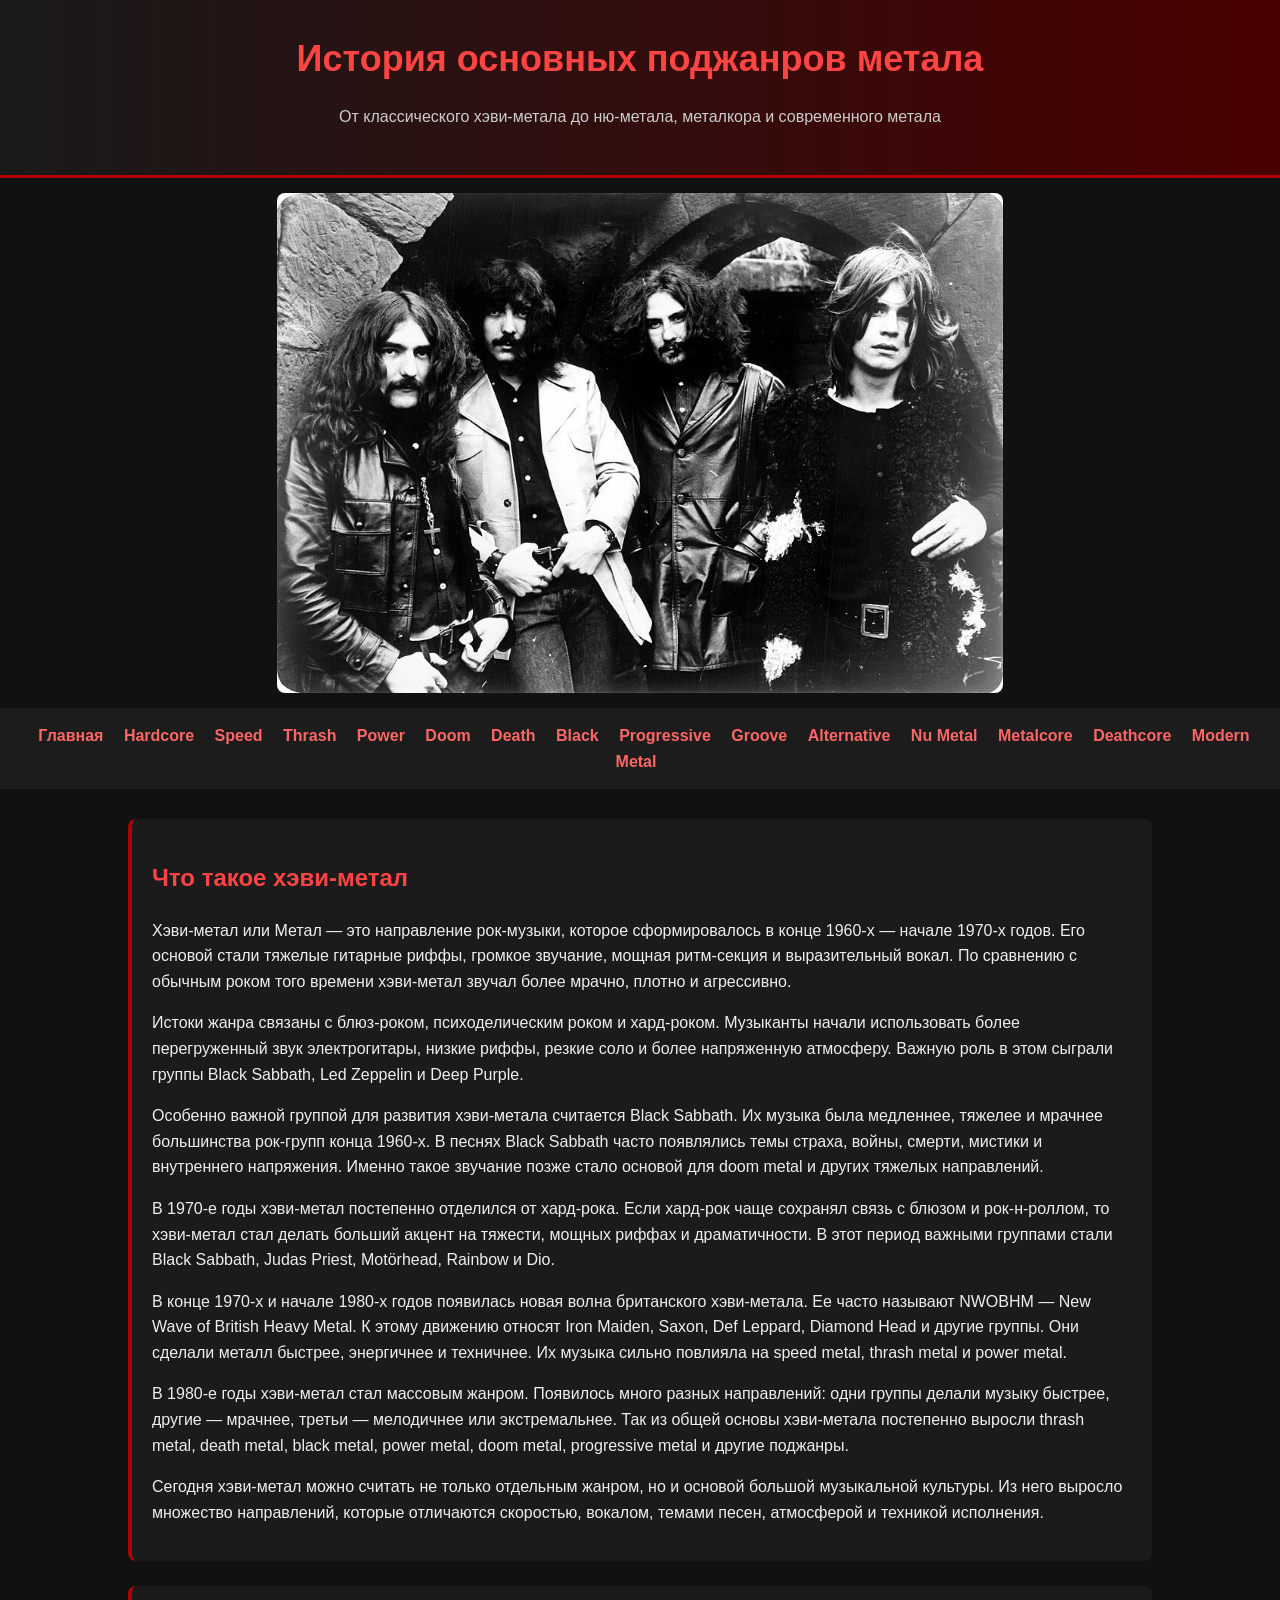
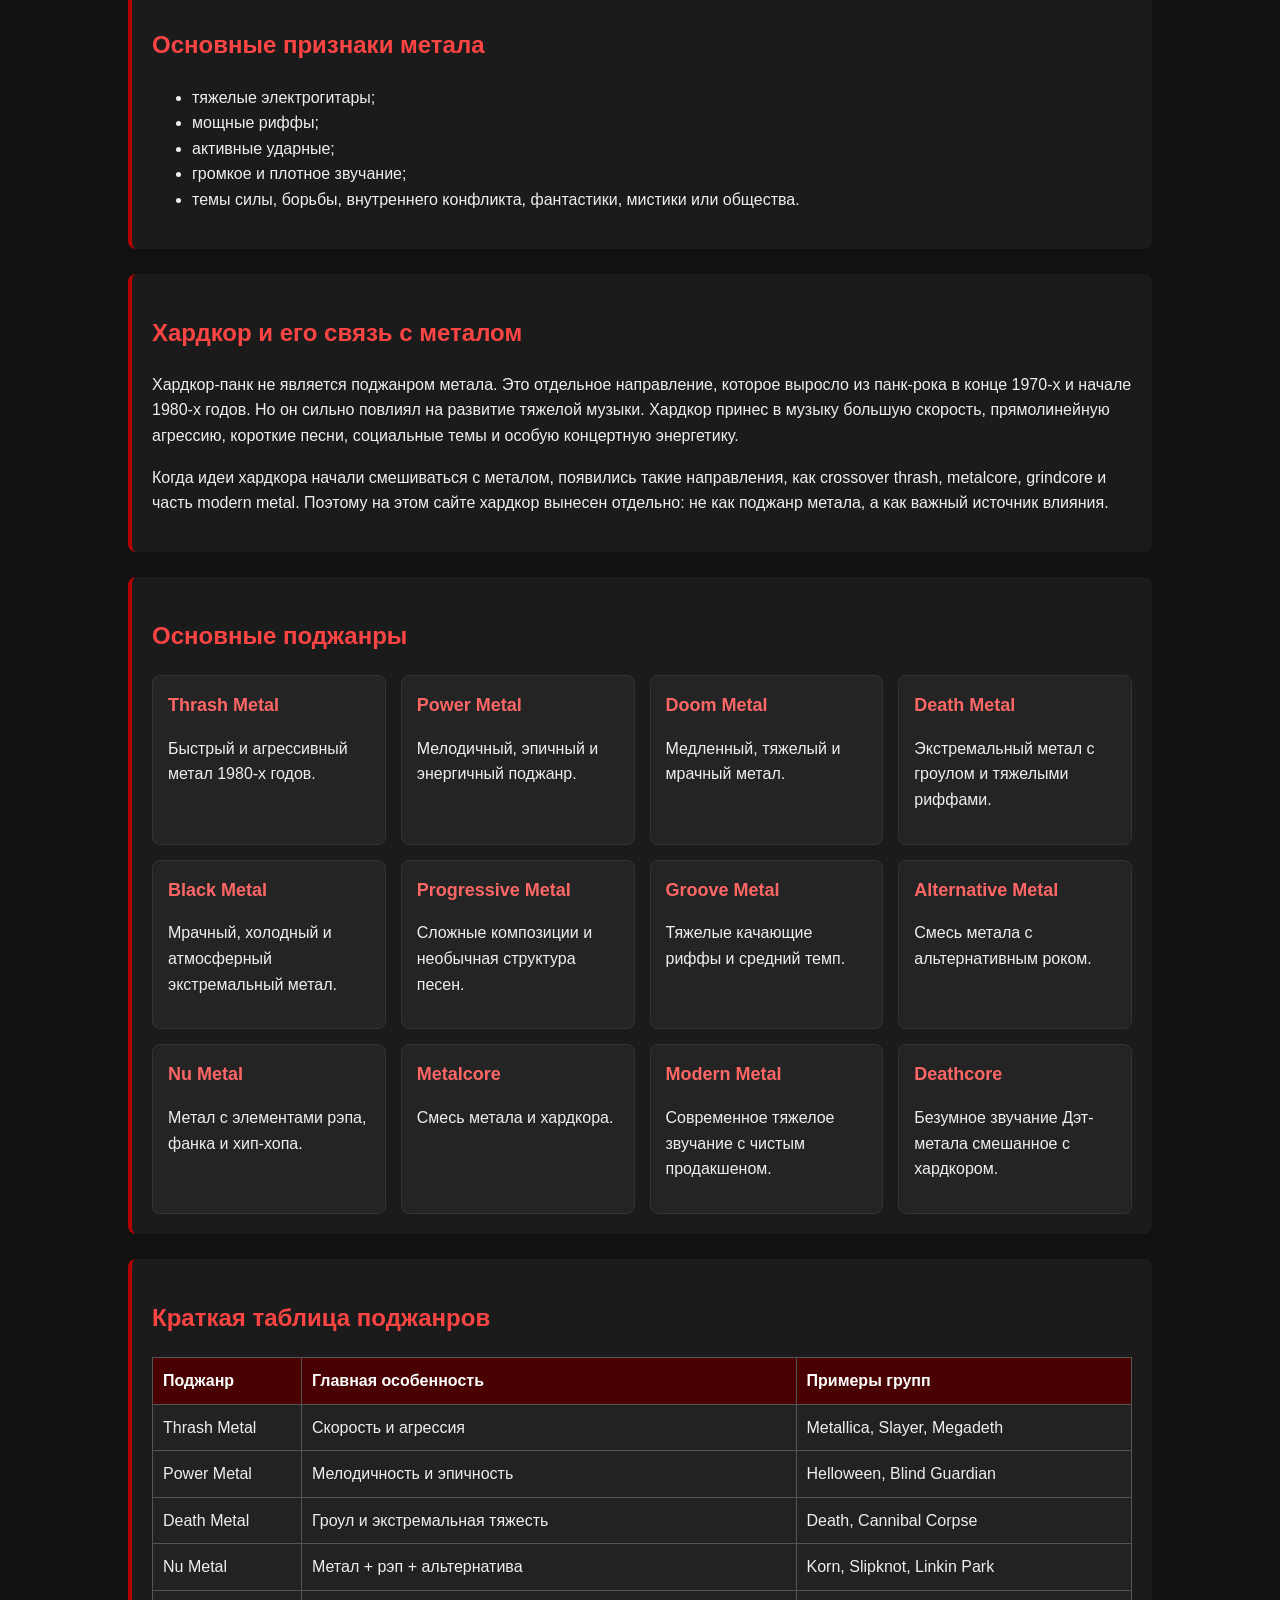
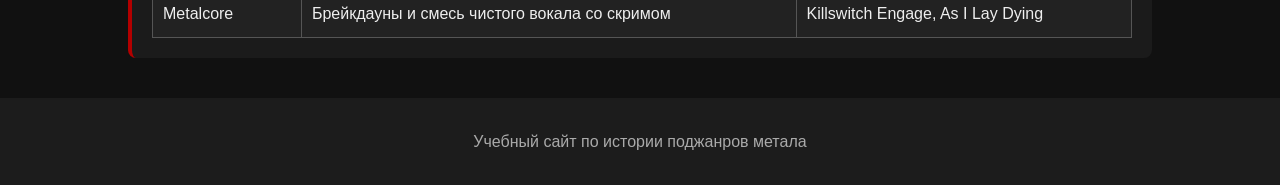
<file: index.html>
<!DOCTYPE html>
<html lang="ru">
<head>
    <meta charset="UTF-8">
    <title>Метал как жанр музки и его поджанры</title>
    <link rel="stylesheet" href="style.css">
</head>
<body>

<header>
    <h1>История основных поджанров метала</h1>
    <p>От классического хэви-метала до ню-метала, металкора и современного метала</p>
</header>

<img src="images/blacksabbtah.jpg">

<nav>
    <a href="index.html">Главная</a>
    <a href="hardcore.html">Hardcore</a>
    <a href="speed.html">Speed</a>
    <a href="thrash.html">Thrash</a>
    <a href="power.html">Power</a>
    <a href="doom.html">Doom</a>
    <a href="death.html">Death</a>
    <a href="black.html">Black</a>
    <a href="progressive.html">Progressive</a>
    <a href="groove.html">Groove</a>
    <a href="alternative.html">Alternative</a>
    <a href="nu-metal.html">Nu Metal</a>
    <a href="metalcore.html">Metalcore</a>
    <a href="deathcore.html">Deathcore</a>
    <a href="modern-metal.html">Modern Metal</a>
</nav>

<main>

    <section>
        <h2>Что такое хэви-метал</h2>

        <p>
              Хэви-метал или Метал — это направление рок-музыки, которое сформировалось в конце 1960-х —
            начале 1970-х годов. Его основой стали тяжелые гитарные риффы, громкое звучание,
            мощная ритм-секция и выразительный вокал. По сравнению с обычным роком того времени
            хэви-метал звучал более мрачно, плотно и агрессивно.  
        </p>

        <p>
              Истоки жанра связаны с блюз-роком, психоделическим роком и хард-роком.
            Музыканты начали использовать более перегруженный звук электрогитары,
            низкие риффы, резкие соло и более напряженную атмосферу. Важную роль в этом
            сыграли группы Black Sabbath, Led Zeppelin и Deep Purple.
        </p>

        <p>
              Особенно важной группой для развития хэви-метала считается Black Sabbath.
            Их музыка была медленнее, тяжелее и мрачнее большинства рок-групп конца 1960-х.
            В песнях Black Sabbath часто появлялись темы страха, войны, смерти, мистики
            и внутреннего напряжения. Именно такое звучание позже стало основой для doom metal
            и других тяжелых направлений.
        </p>
         <p>
            В 1970-е годы хэви-метал постепенно отделился от хард-рока. Если хард-рок чаще
            сохранял связь с блюзом и рок-н-роллом, то хэви-метал стал делать больший акцент
            на тяжести, мощных риффах и драматичности. В этот период важными группами стали
            Black Sabbath, Judas Priest, Motörhead, Rainbow и Dio.
        </p>

        <p>
            В конце 1970-х и начале 1980-х годов появилась новая волна британского хэви-метала.
            Ее часто называют NWOBHM — New Wave of British Heavy Metal. К этому движению относят
            Iron Maiden, Saxon, Def Leppard, Diamond Head и другие группы. Они сделали металл
            быстрее, энергичнее и техничнее. Их музыка сильно повлияла на speed metal, thrash metal
            и power metal.
        </p>

        <p>
            В 1980-е годы хэви-метал стал массовым жанром. Появилось много разных направлений:
            одни группы делали музыку быстрее, другие — мрачнее, третьи — мелодичнее или экстремальнее.
            Так из общей основы хэви-метала постепенно выросли thrash metal, death metal, black metal,
            power metal, doom metal, progressive metal и другие поджанры.
        </p>

        <p>
            Сегодня хэви-метал можно считать не только отдельным жанром, но и основой большой
            музыкальной культуры. Из него выросло множество направлений, которые отличаются скоростью,
            вокалом, темами песен, атмосферой и техникой исполнения.
        </p>
    </section>

    <section>
        <h2>Основные признаки метала</h2>
        <ul>
            <li>тяжелые электрогитары;</li>
            <li>мощные риффы;</li>
            <li>активные ударные;</li>
            <li>громкое и плотное звучание;</li>
            <li>темы силы, борьбы, внутреннего конфликта, фантастики, мистики или общества.</li>
        </ul>
    </section>

    <section>
        <h2>Хардкор и его связь с металом</h2>

        <p>
            Хардкор-панк не является поджанром метала. Это отдельное направление, которое выросло
            из панк-рока в конце 1970-х и начале 1980-х годов. Но он сильно повлиял на развитие
            тяжелой музыки. Хардкор принес в музыку большую скорость, прямолинейную агрессию,
            короткие песни, социальные темы и особую концертную энергетику.
        </p>

        <p>
            Когда идеи хардкора начали смешиваться с металом, появились такие направления, как
            crossover thrash, metalcore, grindcore и часть modern metal. Поэтому на этом сайте
            хардкор вынесен отдельно: не как поджанр метала, а как важный источник влияния.
        </p>
    </section>
    
    <section>
        <h2>Основные поджанры</h2>

        <div class="card-list">

            <div class="card">
                <a href="thrash.html">Thrash Metal</a>
                <p>Быстрый и агрессивный метал 1980-х годов.</p>
            </div>

            <div class="card">
                <a href="power.html">Power Metal</a>
                <p>Мелодичный, эпичный и энергичный поджанр.</p>
            </div>

            <div class="card">
                <a href="doom.html">Doom Metal</a>
                <p>Медленный, тяжелый и мрачный метал.</p>
            </div>

            <div class="card">
                <a href="death.html">Death Metal</a>
                <p>Экстремальный метал с гроулом и тяжелыми риффами.</p>
            </div>

            <div class="card">
                <a href="black.html">Black Metal</a>
                <p>Мрачный, холодный и атмосферный экстремальный метал.</p>
            </div>

            <div class="card">
                <a href="progressive.html">Progressive Metal</a>
                <p>Сложные композиции и необычная структура песен.</p>
            </div>

            <div class="card">
                <a href="groove.html">Groove Metal</a>
                <p>Тяжелые качающие риффы и средний темп.</p>
            </div>

            <div class="card">
                <a href="alternative.html">Alternative Metal</a>
                <p>Смесь метала с альтернативным роком.</p>
            </div>

            <div class="card">
                <a href="nu-metal.html">Nu Metal</a>
                <p>Метал с элементами рэпа, фанка и хип-хопа.</p>
            </div>

            <div class="card">
                <a href="metalcore.html">Metalcore</a>
                <p>Смесь метала и хардкора.</p>
            </div>

            <div class="card">
                <a href="modern-metal.html">Modern Metal</a>
                <p>Современное тяжелое звучание с чистым продакшеном.</p>
            </div>

            <div class="card">
                <a href="deathcore.html">Deathcore</a>
                <p>Безумное звучание Дэт-метала смешанное с хардкором.</p>
            </div>

        </div>
    </section>

    <section>
        <h2>Краткая таблица поджанров</h2>

        <table>
            <tr>
                <th>Поджанр</th>
                <th>Главная особенность</th>
                <th>Примеры групп</th>
            </tr>
            <tr>
                <td>Thrash Metal</td>
                <td>Скорость и агрессия</td>
                <td>Metallica, Slayer, Megadeth</td>
            </tr>
            <tr>
                <td>Power Metal</td>
                <td>Мелодичность и эпичность</td>
                <td>Helloween, Blind Guardian</td>
            </tr>
            <tr>
                <td>Death Metal</td>
                <td>Гроул и экстремальная тяжесть</td>
                <td>Death, Cannibal Corpse</td>
            </tr>
            <tr>
                <td>Nu Metal</td>
                <td>Метал + рэп + альтернатива</td>
                <td>Korn, Slipknot, Linkin Park</td>
            </tr>
            <tr>
                <td>Metalcore</td>
                <td>Брейкдауны и смесь чистого вокала со скримом</td>
                <td>Killswitch Engage, As I Lay Dying</td>
            </tr>
        </table>
    </section>

</main>

<footer>
    <p>Учебный сайт по истории поджанров метала</p>
</footer>

</body>
</html>
</file>
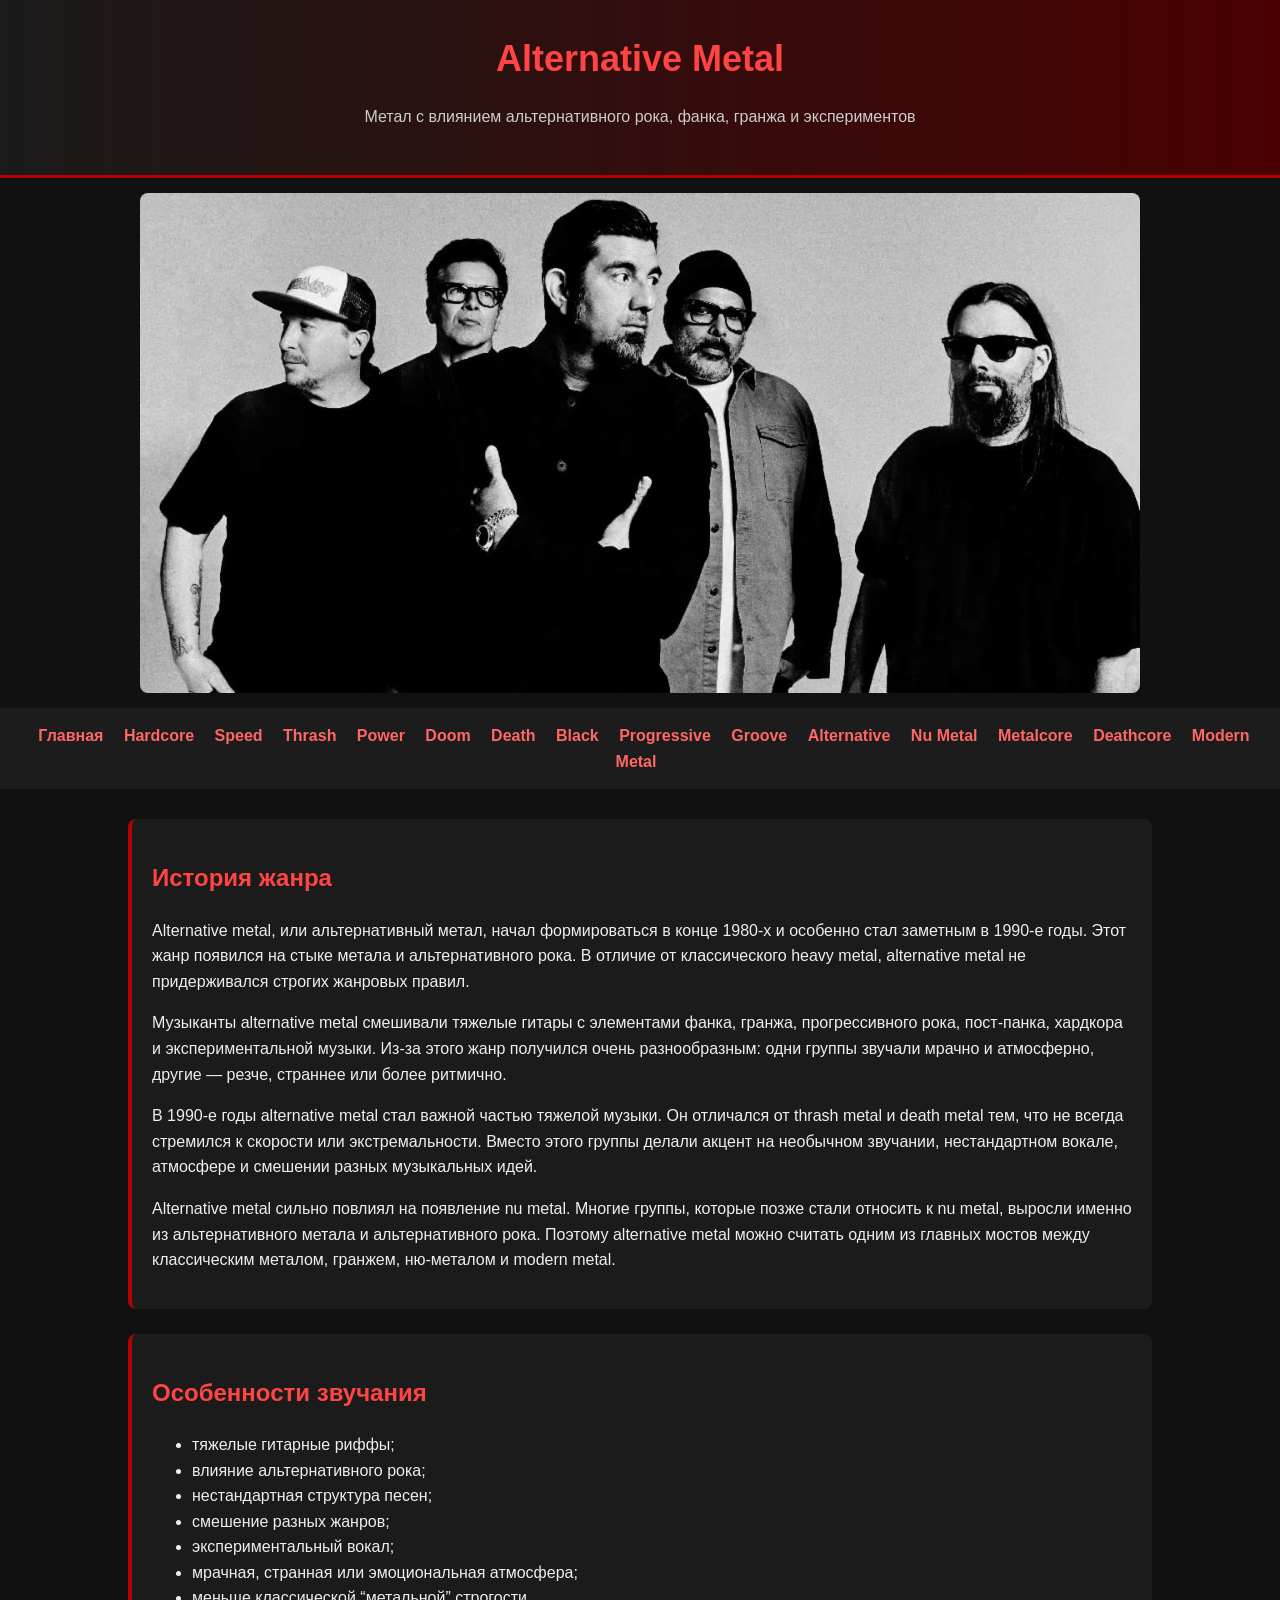
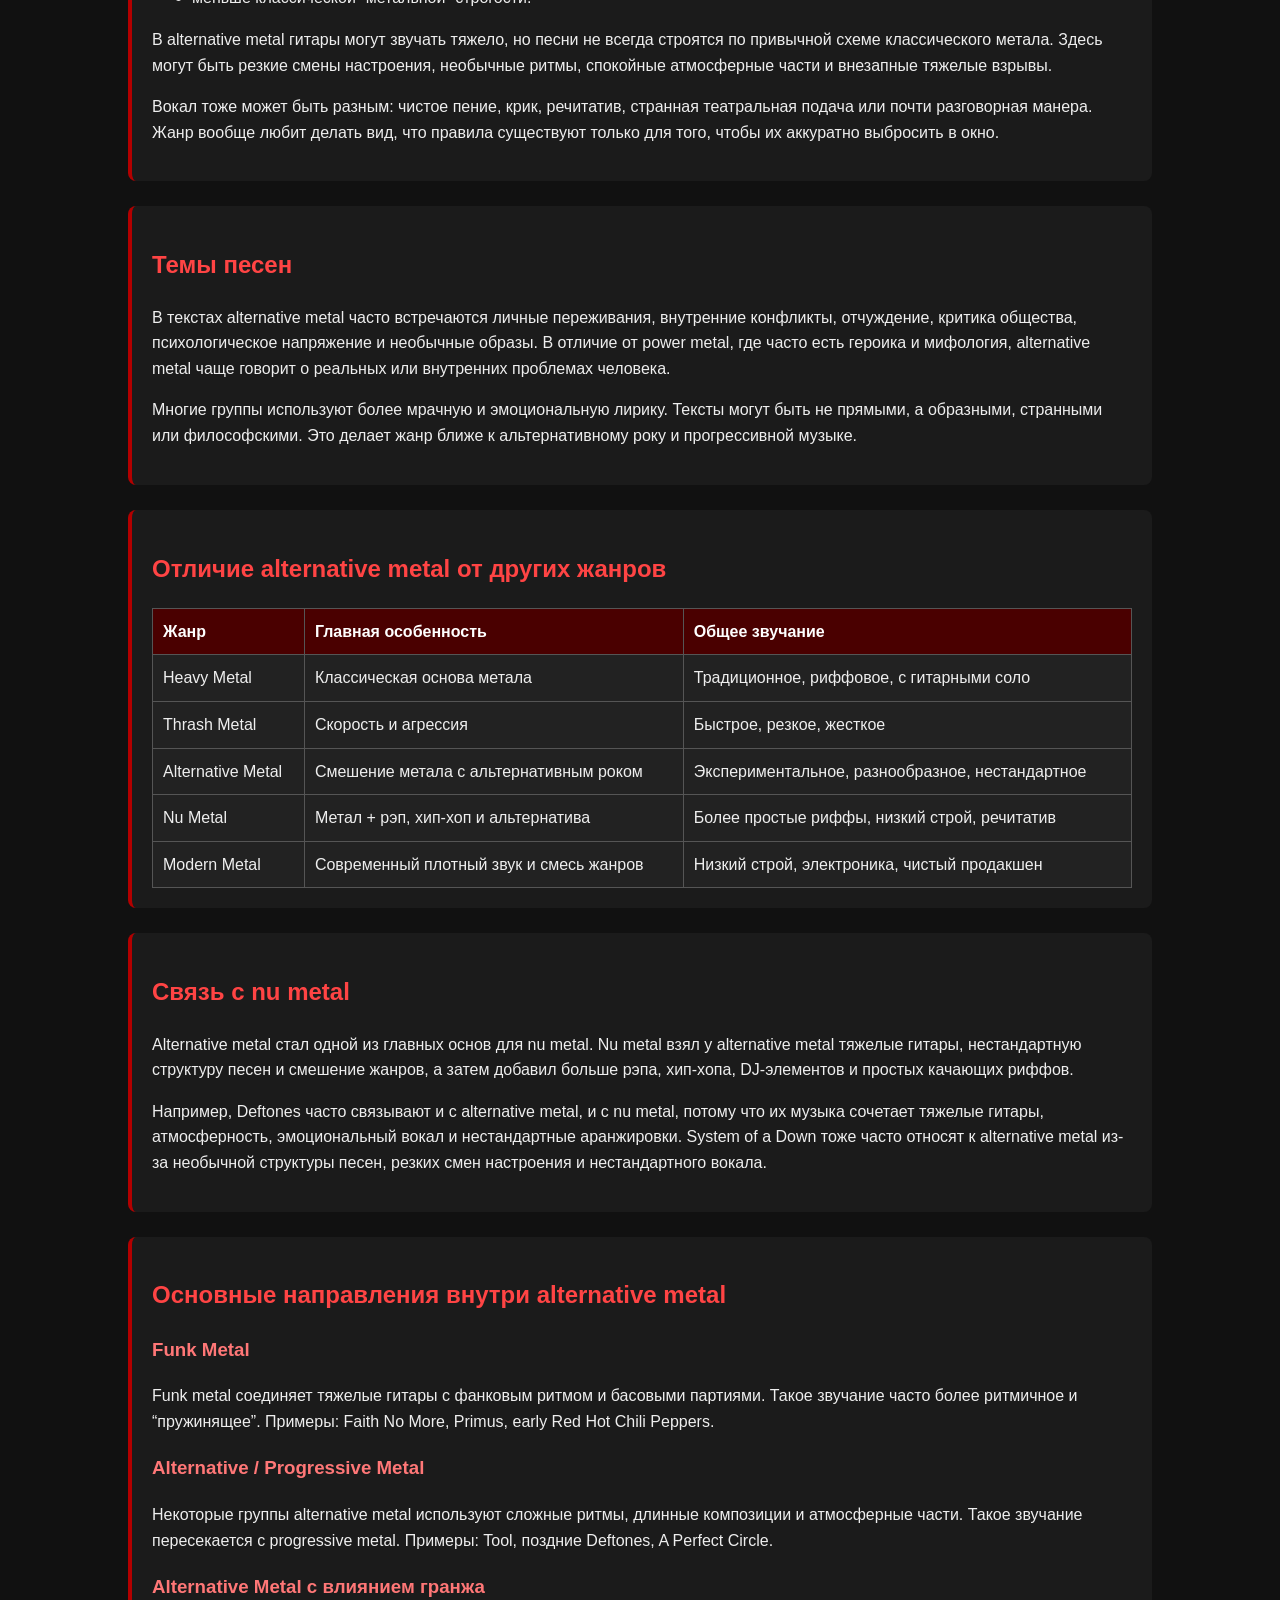
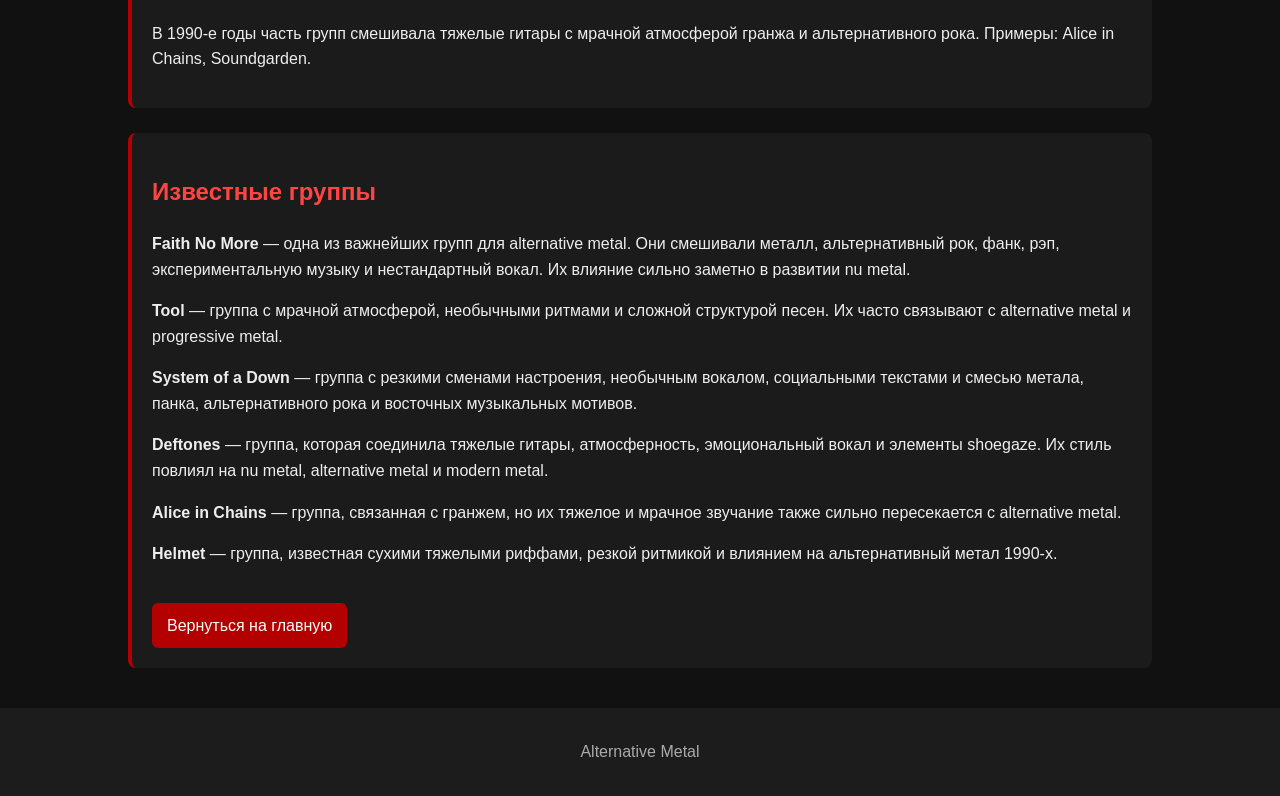
<file: alternative.html>
<!DOCTYPE html>
<html lang="ru">
<head>
    <meta charset="UTF-8">
    <title>Alternative Metal</title>
    <link rel="stylesheet" href="style.css">
</head>
<body>

<header>
    <h1>Alternative Metal</h1>
    <p>Метал с влиянием альтернативного рока, фанка, гранжа и экспериментов</p>
</header>

<img src="images/Deftones.webp" alt="Группа Deftones">

<nav>
    <a href="index.html">Главная</a>
    <a href="hardcore.html">Hardcore</a>
    <a href="speed.html">Speed</a>
    <a href="thrash.html">Thrash</a>
    <a href="power.html">Power</a>
    <a href="doom.html">Doom</a>
    <a href="death.html">Death</a>
    <a href="black.html">Black</a>
    <a href="progressive.html">Progressive</a>
    <a href="groove.html">Groove</a>
    <a href="alternative.html">Alternative</a>
    <a href="nu-metal.html">Nu Metal</a>
    <a href="metalcore.html">Metalcore</a>
    <a href="deathcore.html">Deathcore</a>
    <a href="modern-metal.html">Modern Metal</a>
</nav>

<main>

    <section>
        <h2>История жанра</h2>

        <p>
            Alternative metal, или альтернативный метал, начал формироваться в конце 1980-х
            и особенно стал заметным в 1990-е годы. Этот жанр появился на стыке метала
            и альтернативного рока. В отличие от классического heavy metal, alternative metal
            не придерживался строгих жанровых правил.
        </p>

        <p>
            Музыканты alternative metal смешивали тяжелые гитары с элементами фанка,
            гранжа, прогрессивного рока, пост-панка, хардкора и экспериментальной музыки.
            Из-за этого жанр получился очень разнообразным: одни группы звучали мрачно
            и атмосферно, другие — резче, страннее или более ритмично.
        </p>

        <p>
            В 1990-е годы alternative metal стал важной частью тяжелой музыки.
            Он отличался от thrash metal и death metal тем, что не всегда стремился
            к скорости или экстремальности. Вместо этого группы делали акцент на необычном
            звучании, нестандартном вокале, атмосфере и смешении разных музыкальных идей.
        </p>

        <p>
            Alternative metal сильно повлиял на появление nu metal. Многие группы,
            которые позже стали относить к nu metal, выросли именно из альтернативного
            метала и альтернативного рока. Поэтому alternative metal можно считать
            одним из главных мостов между классическим металом, гранжем, ню-металом
            и modern metal.
        </p>
    </section>

    <section>
        <h2>Особенности звучания</h2>

        <ul>
            <li>тяжелые гитарные риффы;</li>
            <li>влияние альтернативного рока;</li>
            <li>нестандартная структура песен;</li>
            <li>смешение разных жанров;</li>
            <li>экспериментальный вокал;</li>
            <li>мрачная, странная или эмоциональная атмосфера;</li>
            <li>меньше классической “метальной” строгости.</li>
        </ul>

        <p>
            В alternative metal гитары могут звучать тяжело, но песни не всегда строятся
            по привычной схеме классического метала. Здесь могут быть резкие смены настроения,
            необычные ритмы, спокойные атмосферные части и внезапные тяжелые взрывы.
        </p>

        <p>
            Вокал тоже может быть разным: чистое пение, крик, речитатив, странная театральная
            подача или почти разговорная манера. Жанр вообще любит делать вид, что правила
            существуют только для того, чтобы их аккуратно выбросить в окно.
        </p>
    </section>

    <section>
        <h2>Темы песен</h2>

        <p>
            В текстах alternative metal часто встречаются личные переживания,
            внутренние конфликты, отчуждение, критика общества, психологическое напряжение
            и необычные образы. В отличие от power metal, где часто есть героика и мифология,
            alternative metal чаще говорит о реальных или внутренних проблемах человека.
        </p>

        <p>
            Многие группы используют более мрачную и эмоциональную лирику. Тексты могут быть
            не прямыми, а образными, странными или философскими. Это делает жанр ближе
            к альтернативному року и прогрессивной музыке.
        </p>
    </section>

    <section>
        <h2>Отличие alternative metal от других жанров</h2>

        <table>
            <tr>
                <th>Жанр</th>
                <th>Главная особенность</th>
                <th>Общее звучание</th>
            </tr>
            <tr>
                <td>Heavy Metal</td>
                <td>Классическая основа метала</td>
                <td>Традиционное, риффовое, с гитарными соло</td>
            </tr>
            <tr>
                <td>Thrash Metal</td>
                <td>Скорость и агрессия</td>
                <td>Быстрое, резкое, жесткое</td>
            </tr>
            <tr>
                <td>Alternative Metal</td>
                <td>Смешение метала с альтернативным роком</td>
                <td>Экспериментальное, разнообразное, нестандартное</td>
            </tr>
            <tr>
                <td>Nu Metal</td>
                <td>Метал + рэп, хип-хоп и альтернатива</td>
                <td>Более простые риффы, низкий строй, речитатив</td>
            </tr>
            <tr>
                <td>Modern Metal</td>
                <td>Современный плотный звук и смесь жанров</td>
                <td>Низкий строй, электроника, чистый продакшен</td>
            </tr>
        </table>
    </section>

    <section>
        <h2>Связь с nu metal</h2>

        <p>
            Alternative metal стал одной из главных основ для nu metal. Nu metal взял
            у alternative metal тяжелые гитары, нестандартную структуру песен и смешение жанров,
            а затем добавил больше рэпа, хип-хопа, DJ-элементов и простых качающих риффов.
        </p>

        <p>
            Например, Deftones часто связывают и с alternative metal, и с nu metal,
            потому что их музыка сочетает тяжелые гитары, атмосферность, эмоциональный вокал
            и нестандартные аранжировки. System of a Down тоже часто относят к alternative metal
            из-за необычной структуры песен, резких смен настроения и нестандартного вокала.
        </p>
    </section>

    <section>
        <h2>Основные направления внутри alternative metal</h2>

        <h3>Funk Metal</h3>
        <p>
            Funk metal соединяет тяжелые гитары с фанковым ритмом и басовыми партиями.
            Такое звучание часто более ритмичное и “пружинящее”.
            Примеры: Faith No More, Primus, early Red Hot Chili Peppers.
        </p>

        <h3>Alternative / Progressive Metal</h3>
        <p>
            Некоторые группы alternative metal используют сложные ритмы,
            длинные композиции и атмосферные части. Такое звучание пересекается
            с progressive metal. Примеры: Tool, поздние Deftones, A Perfect Circle.
        </p>

        <h3>Alternative Metal с влиянием гранжа</h3>
        <p>
            В 1990-е годы часть групп смешивала тяжелые гитары с мрачной атмосферой
            гранжа и альтернативного рока. Примеры: Alice in Chains, Soundgarden.
        </p>
    </section>

    <section>
        <h2>Известные группы</h2>

        <p>
            <b>Faith No More</b> — одна из важнейших групп для alternative metal.
            Они смешивали металл, альтернативный рок, фанк, рэп, экспериментальную музыку
            и нестандартный вокал. Их влияние сильно заметно в развитии nu metal.
        </p>

        <p>
            <b>Tool</b> — группа с мрачной атмосферой, необычными ритмами
            и сложной структурой песен. Их часто связывают с alternative metal
            и progressive metal.
        </p>

        <p>
            <b>System of a Down</b> — группа с резкими сменами настроения,
            необычным вокалом, социальными текстами и смесью метала, панка,
            альтернативного рока и восточных музыкальных мотивов.
        </p>

        <p>
            <b>Deftones</b> — группа, которая соединила тяжелые гитары,
            атмосферность, эмоциональный вокал и элементы shoegaze.
            Их стиль повлиял на nu metal, alternative metal и modern metal.
        </p>

        <p>
            <b>Alice in Chains</b> — группа, связанная с гранжем, но их тяжелое
            и мрачное звучание также сильно пересекается с alternative metal.
        </p>

        <p>
            <b>Helmet</b> — группа, известная сухими тяжелыми риффами,
            резкой ритмикой и влиянием на альтернативный метал 1990-х.
        </p>

        <a class="back-link" href="index.html">Вернуться на главную</a>
    </section>

</main>

<footer>
    <p>Alternative Metal</p>
</footer>

</body>
</html>
</file>
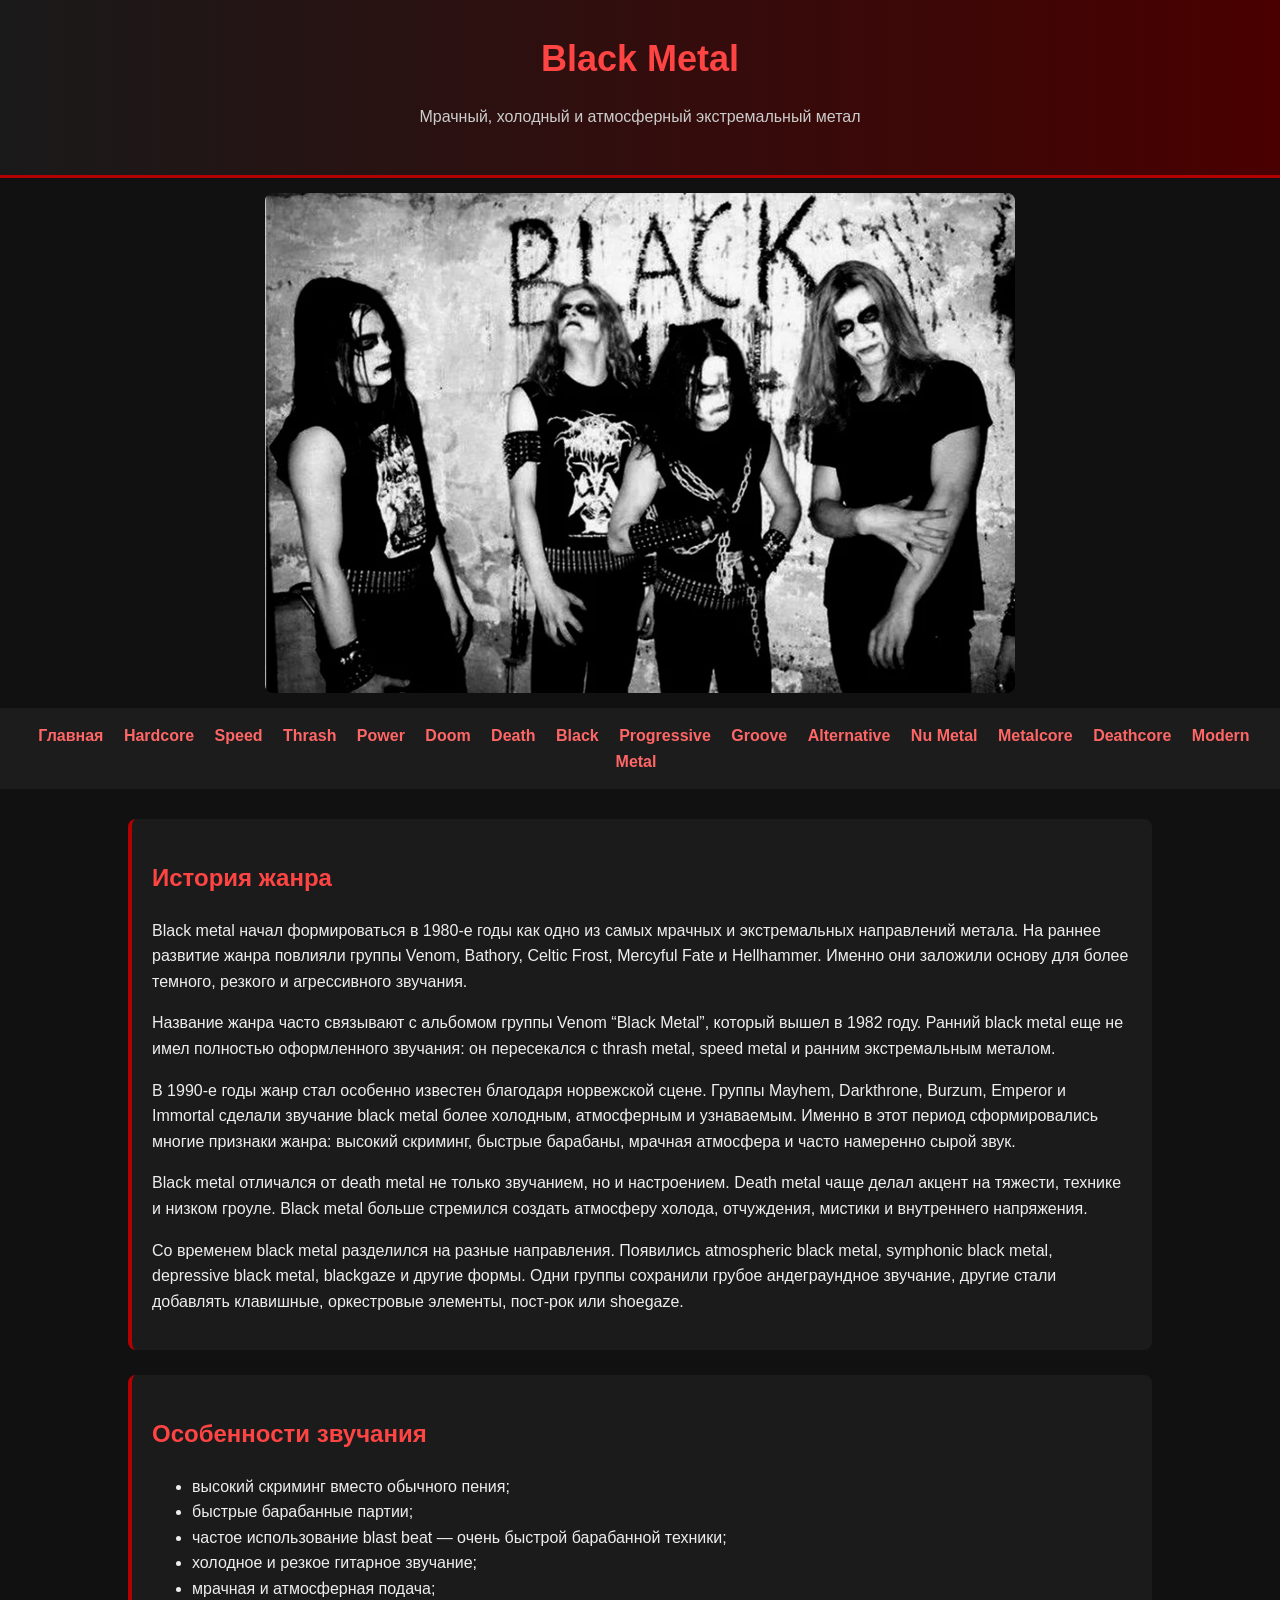
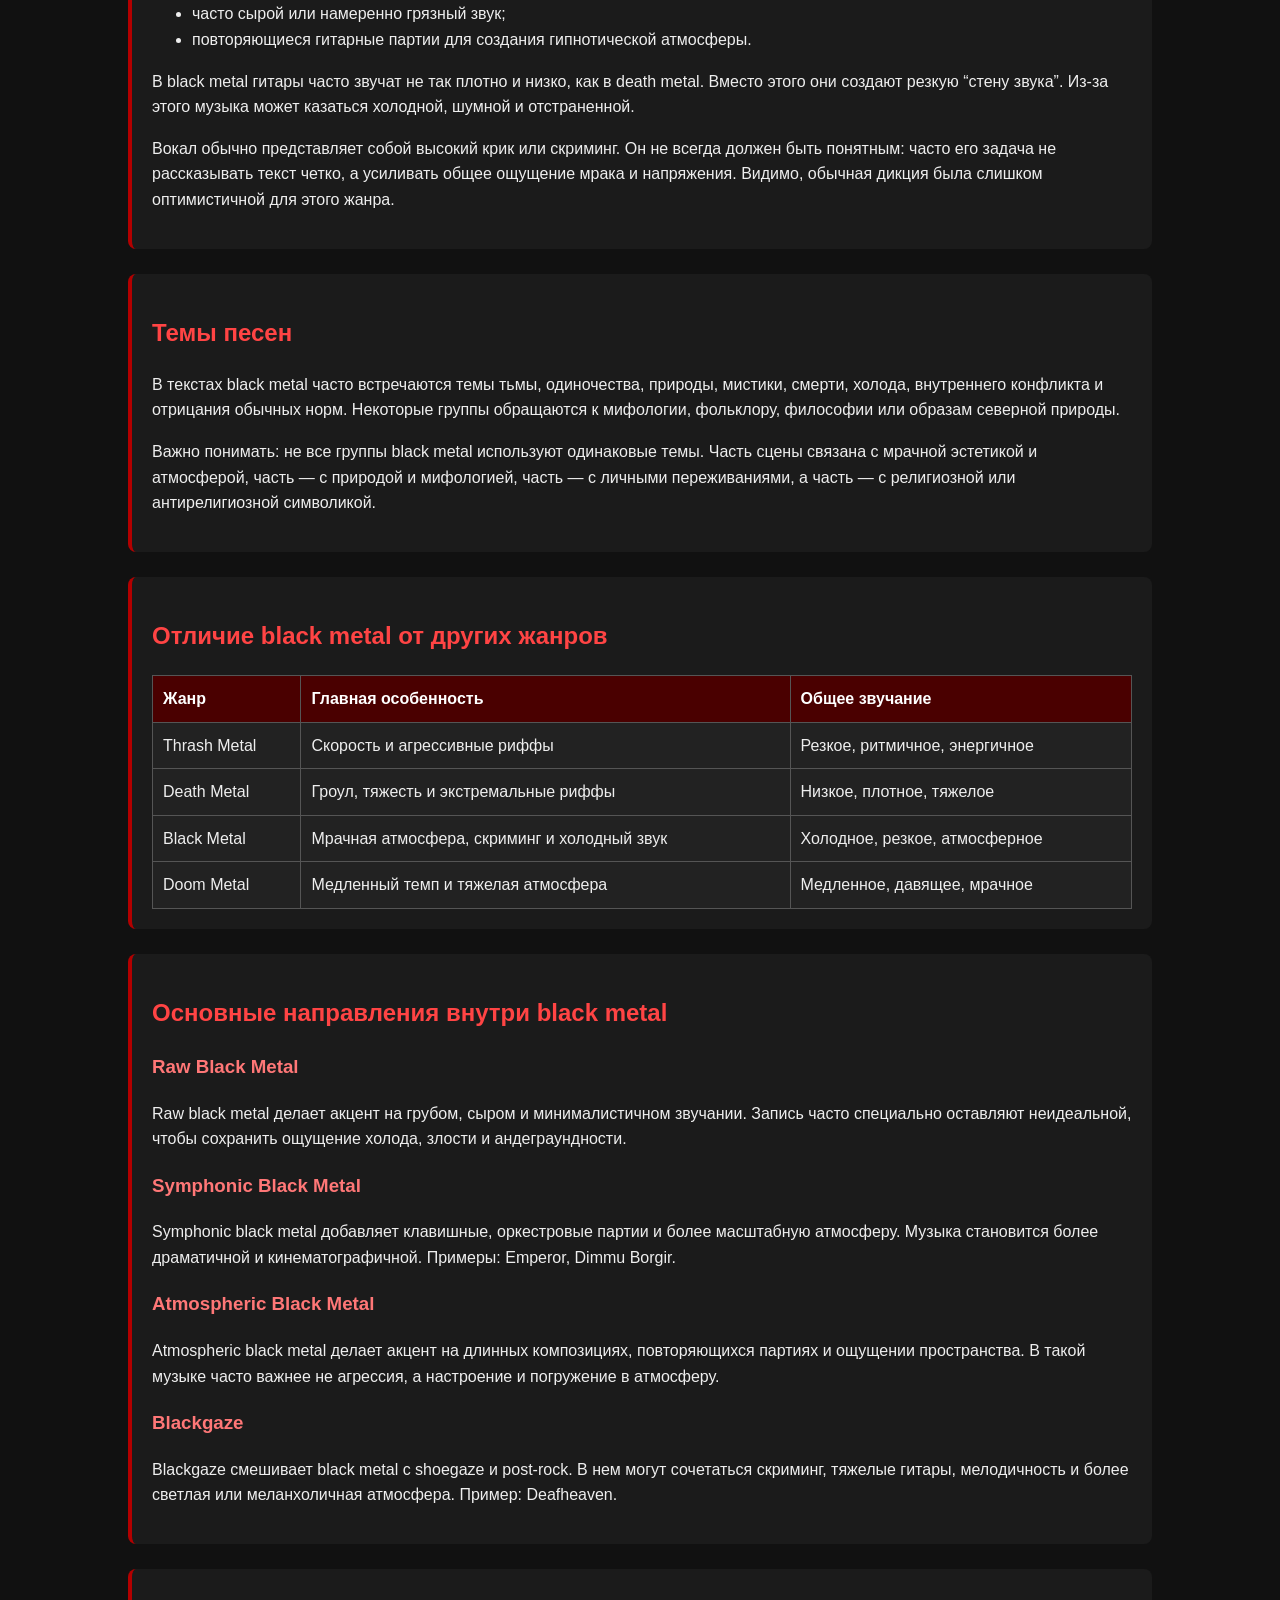
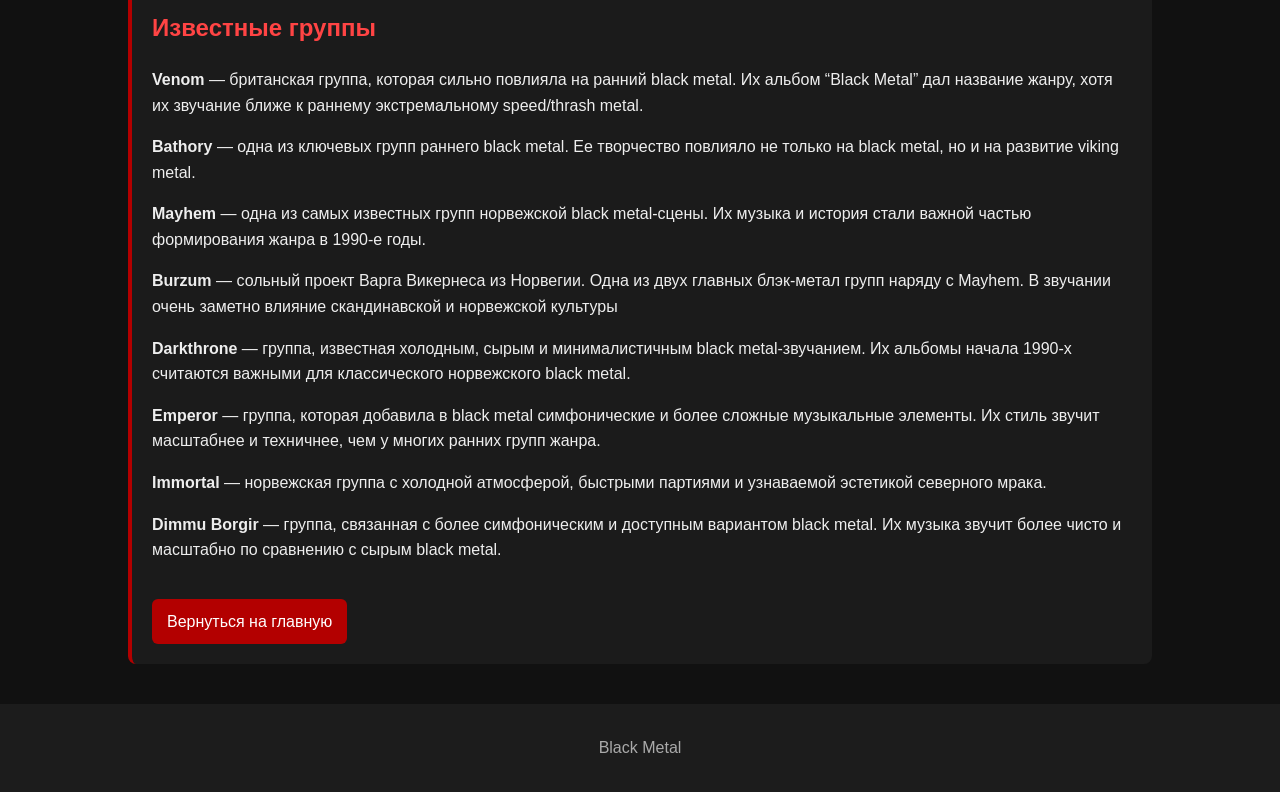
<file: black.html>
<!DOCTYPE html>
<html lang="ru">
<head>
    <meta charset="UTF-8">
    <title>Black Metal</title>
    <link rel="stylesheet" href="style.css">
</head>
<body>

<header>
    <h1>Black Metal</h1>
    <p>Мрачный, холодный и атмосферный экстремальный метал</p>
</header>

<img src="images/mayhem.jpg" alt="Норвежская блэк-метал группа Mayhem">

<nav>
    <a href="index.html">Главная</a>
    <a href="hardcore.html">Hardcore</a>
    <a href="speed.html">Speed</a>
    <a href="thrash.html">Thrash</a>
    <a href="power.html">Power</a>
    <a href="doom.html">Doom</a>
    <a href="death.html">Death</a>
    <a href="black.html">Black</a>
    <a href="progressive.html">Progressive</a>
    <a href="groove.html">Groove</a>
    <a href="alternative.html">Alternative</a>
    <a href="nu-metal.html">Nu Metal</a>
    <a href="metalcore.html">Metalcore</a>
    <a href="deathcore.html">Deathcore</a>
    <a href="modern-metal.html">Modern Metal</a>
</nav>

<main>

    <section>
        <h2>История жанра</h2>

        <p>
            Black metal начал формироваться в 1980-е годы как одно из самых мрачных
            и экстремальных направлений метала. На раннее развитие жанра повлияли
            группы Venom, Bathory, Celtic Frost, Mercyful Fate и Hellhammer.
            Именно они заложили основу для более темного, резкого и агрессивного звучания.
        </p>

        <p>
            Название жанра часто связывают с альбомом группы Venom “Black Metal”,
            который вышел в 1982 году. Ранний black metal еще не имел полностью
            оформленного звучания: он пересекался с thrash metal, speed metal
            и ранним экстремальным металом.
        </p>

        <p>
            В 1990-е годы жанр стал особенно известен благодаря норвежской сцене.
            Группы Mayhem, Darkthrone, Burzum, Emperor и Immortal сделали звучание
            black metal более холодным, атмосферным и узнаваемым. Именно в этот период
            сформировались многие признаки жанра: высокий скриминг, быстрые барабаны,
            мрачная атмосфера и часто намеренно сырой звук.
        </p>

        <p>
            Black metal отличался от death metal не только звучанием, но и настроением.
            Death metal чаще делал акцент на тяжести, технике и низком гроуле.
            Black metal больше стремился создать атмосферу холода, отчуждения,
            мистики и внутреннего напряжения.
        </p>

        <p>
            Со временем black metal разделился на разные направления. Появились
            atmospheric black metal, symphonic black metal, depressive black metal,
            blackgaze и другие формы. Одни группы сохранили грубое андеграундное звучание,
            другие стали добавлять клавишные, оркестровые элементы, пост-рок или shoegaze.
        </p>
    </section>

    <section>
        <h2>Особенности звучания</h2>

        <ul>
            <li>высокий скриминг вместо обычного пения;</li>
            <li>быстрые барабанные партии;</li>
            <li>частое использование blast beat — очень быстрой барабанной техники;</li>
            <li>холодное и резкое гитарное звучание;</li>
            <li>мрачная и атмосферная подача;</li>
            <li>часто сырой или намеренно грязный звук;</li>
            <li>повторяющиеся гитарные партии для создания гипнотической атмосферы.</li>
        </ul>

        <p>
            В black metal гитары часто звучат не так плотно и низко, как в death metal.
            Вместо этого они создают резкую “стену звука”. Из-за этого музыка может
            казаться холодной, шумной и отстраненной.
        </p>

        <p>
            Вокал обычно представляет собой высокий крик или скриминг. Он не всегда
            должен быть понятным: часто его задача не рассказывать текст четко,
            а усиливать общее ощущение мрака и напряжения. Видимо, обычная дикция
            была слишком оптимистичной для этого жанра.
        </p>
    </section>

    <section>
        <h2>Темы песен</h2>

        <p>
            В текстах black metal часто встречаются темы тьмы, одиночества, природы,
            мистики, смерти, холода, внутреннего конфликта и отрицания обычных норм.
            Некоторые группы обращаются к мифологии, фольклору, философии или образам
            северной природы.
        </p>

        <p>
            Важно понимать: не все группы black metal используют одинаковые темы.
            Часть сцены связана с мрачной эстетикой и атмосферой, часть — с природой
            и мифологией, часть — с личными переживаниями, а часть — с религиозной
            или антирелигиозной символикой.
        </p>
    </section>

    <section>
        <h2>Отличие black metal от других жанров</h2>

        <table>
            <tr>
                <th>Жанр</th>
                <th>Главная особенность</th>
                <th>Общее звучание</th>
            </tr>
            <tr>
                <td>Thrash Metal</td>
                <td>Скорость и агрессивные риффы</td>
                <td>Резкое, ритмичное, энергичное</td>
            </tr>
            <tr>
                <td>Death Metal</td>
                <td>Гроул, тяжесть и экстремальные риффы</td>
                <td>Низкое, плотное, тяжелое</td>
            </tr>
            <tr>
                <td>Black Metal</td>
                <td>Мрачная атмосфера, скриминг и холодный звук</td>
                <td>Холодное, резкое, атмосферное</td>
            </tr>
            <tr>
                <td>Doom Metal</td>
                <td>Медленный темп и тяжелая атмосфера</td>
                <td>Медленное, давящее, мрачное</td>
            </tr>
        </table>
    </section>

    <section>
        <h2>Основные направления внутри black metal</h2>

        <h3>Raw Black Metal</h3>
        <p>
            Raw black metal делает акцент на грубом, сыром и минималистичном звучании.
            Запись часто специально оставляют неидеальной, чтобы сохранить ощущение
            холода, злости и андеграундности.
        </p>

        <h3>Symphonic Black Metal</h3>
        <p>
            Symphonic black metal добавляет клавишные, оркестровые партии
            и более масштабную атмосферу. Музыка становится более драматичной
            и кинематографичной. Примеры: Emperor, Dimmu Borgir.
        </p>

        <h3>Atmospheric Black Metal</h3>
        <p>
            Atmospheric black metal делает акцент на длинных композициях,
            повторяющихся партиях и ощущении пространства. В такой музыке часто
            важнее не агрессия, а настроение и погружение в атмосферу.
        </p>

        <h3>Blackgaze</h3>
        <p>
            Blackgaze смешивает black metal с shoegaze и post-rock.
            В нем могут сочетаться скриминг, тяжелые гитары, мелодичность
            и более светлая или меланхоличная атмосфера. Пример: Deafheaven.
        </p>
    </section>

    <section>
        <h2>Известные группы</h2>

        <p>
            <b>Venom</b> — британская группа, которая сильно повлияла на ранний black metal.
            Их альбом “Black Metal” дал название жанру, хотя их звучание ближе
            к раннему экстремальному speed/thrash metal.
        </p>

        <p>
            <b>Bathory</b> — одна из ключевых групп раннего black metal.
            Ее творчество повлияло не только на black metal, но и на развитие viking metal.
        </p>

        <p>
            <b>Mayhem</b> — одна из самых известных групп норвежской black metal-сцены.
            Их музыка и история стали важной частью формирования жанра в 1990-е годы.
        </p>

        <p>
            <b>Burzum</b> — сольный проект Варга Викернеса из Норвегии.
             Одна из двух главных блэк-метал групп наряду с Mayhem.
            В звучании очень заметно влияние скандинавской и норвежской культуры
        </p>

        <p>
            <b>Darkthrone</b> — группа, известная холодным, сырым и минималистичным
            black metal-звучанием. Их альбомы начала 1990-х считаются важными
            для классического норвежского black metal.
        </p>

        <p>
            <b>Emperor</b> — группа, которая добавила в black metal симфонические
            и более сложные музыкальные элементы. Их стиль звучит масштабнее
            и техничнее, чем у многих ранних групп жанра.
        </p>

        <p>
            <b>Immortal</b> — норвежская группа с холодной атмосферой,
            быстрыми партиями и узнаваемой эстетикой северного мрака.
        </p>

        <p>
            <b>Dimmu Borgir</b> — группа, связанная с более симфоническим
            и доступным вариантом black metal. Их музыка звучит более чисто
            и масштабно по сравнению с сырым black metal.
        </p>

        <a class="back-link" href="index.html">Вернуться на главную</a>
    </section>

</main>

<footer>
    <p>Black Metal</p>
</footer>

</body>
</html>
</file>
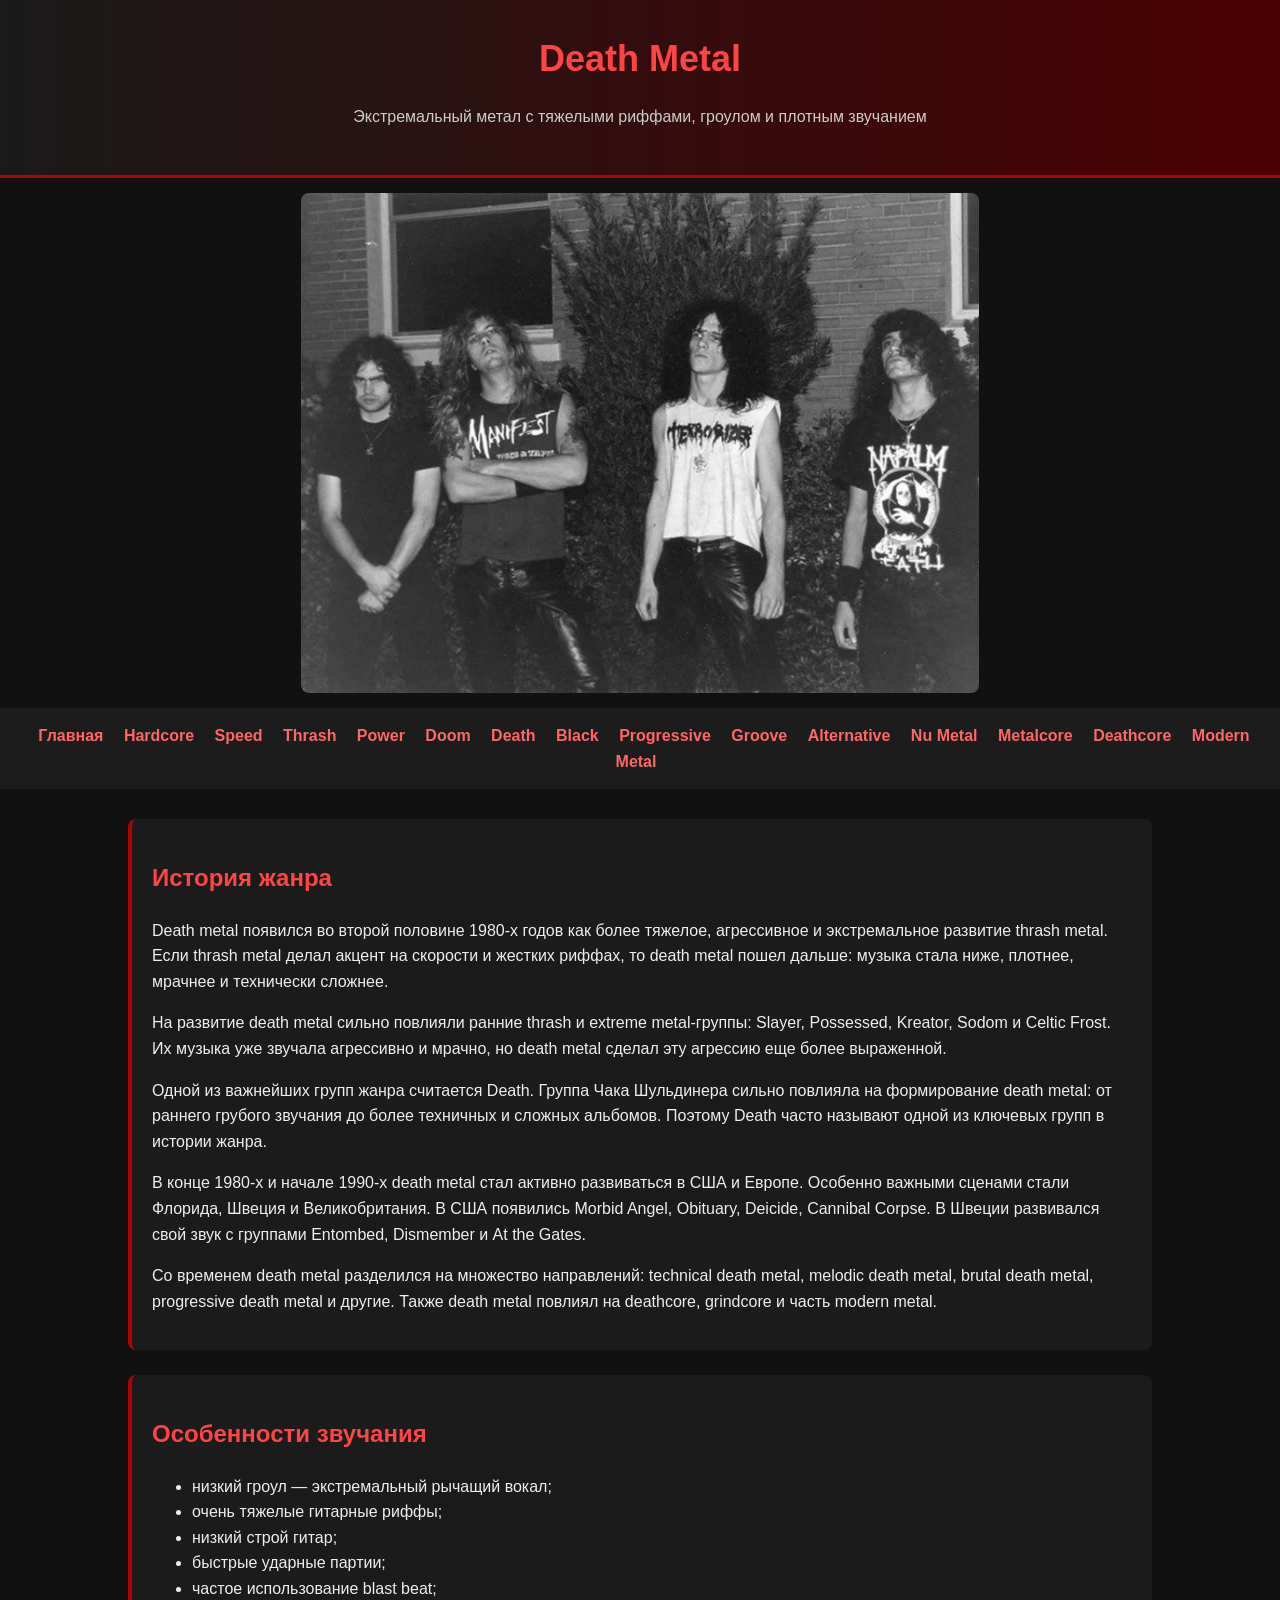
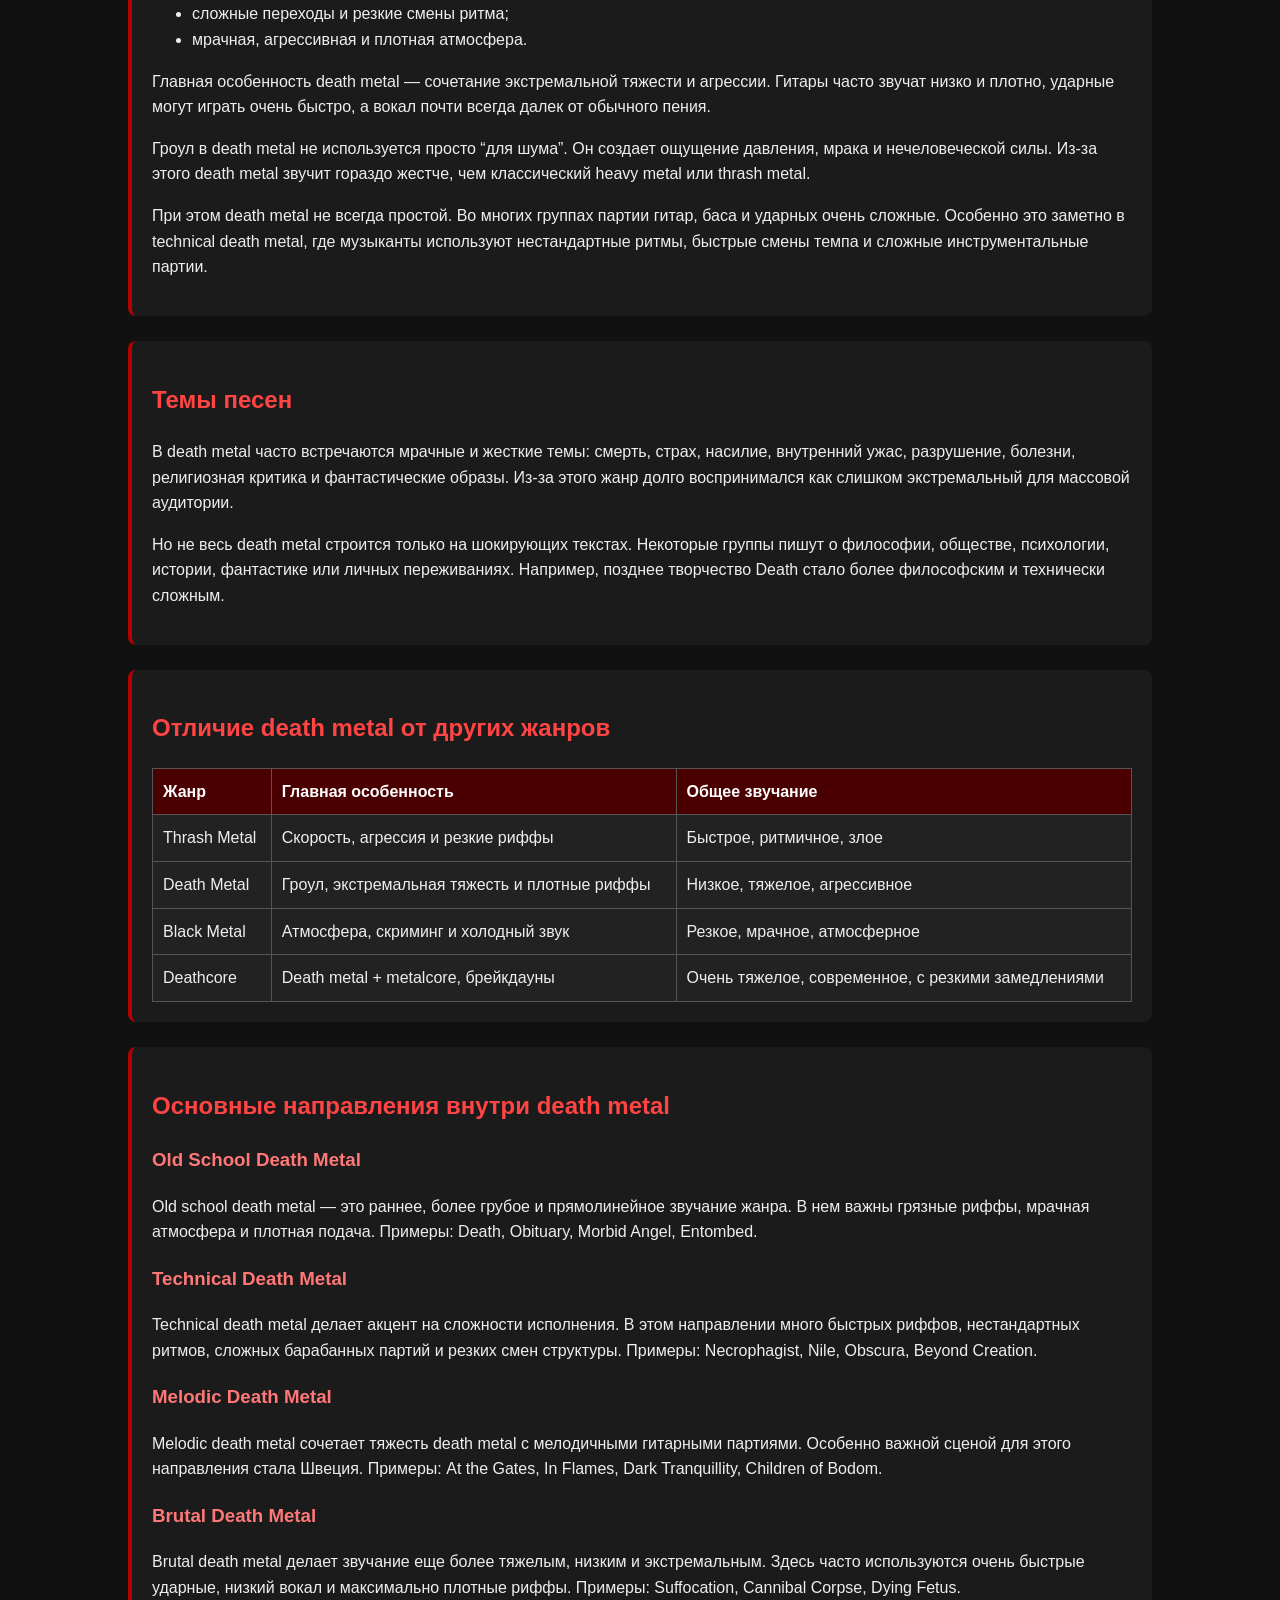
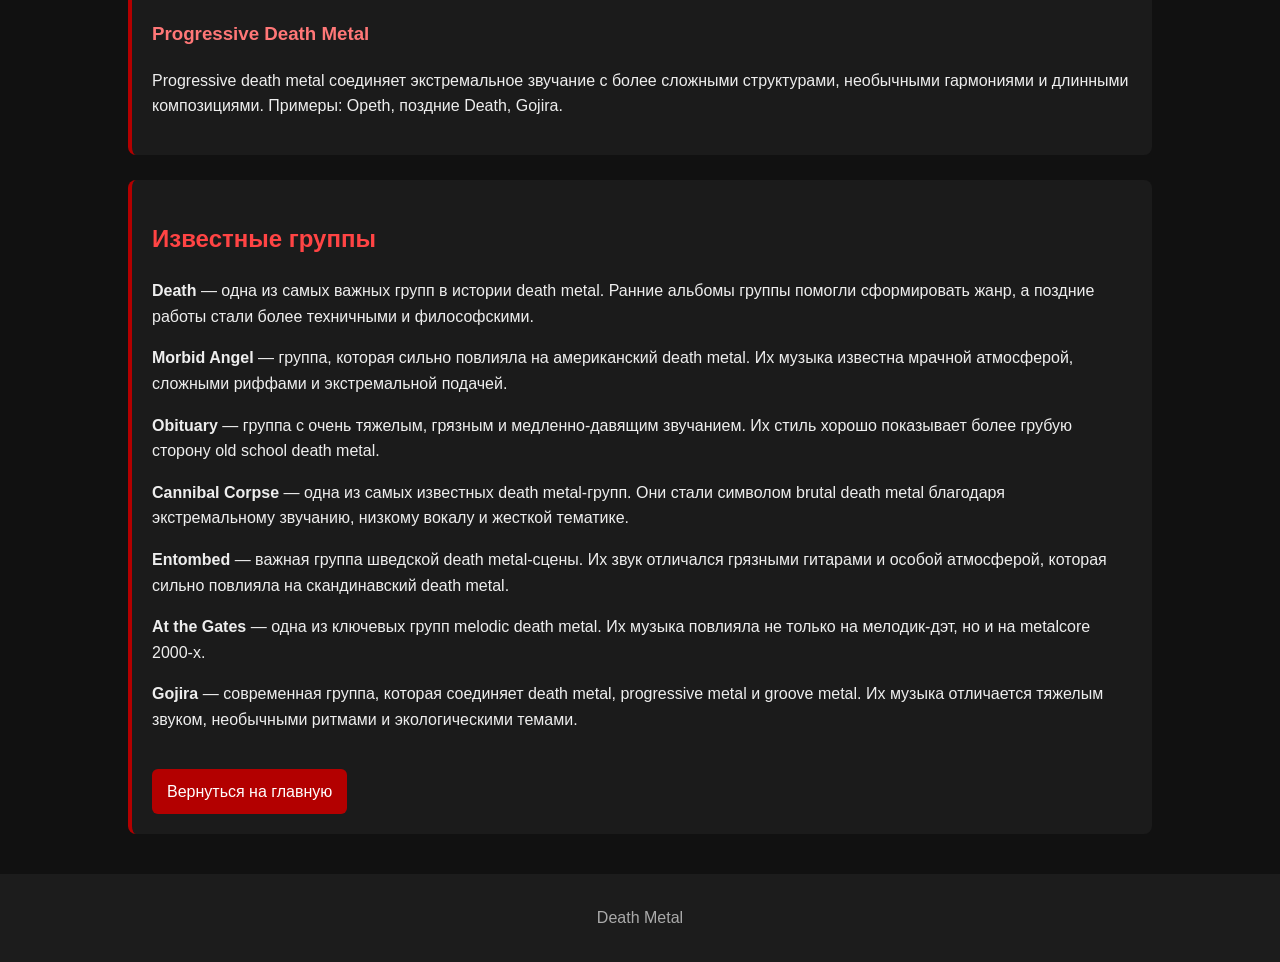
<file: death.html>
<!DOCTYPE html>
<html lang="ru">
<head>
    <meta charset="UTF-8">
    <title>Death Metal</title>
    <link rel="stylesheet" href="style.css">
</head>
<body>

<header>
    <h1>Death Metal</h1>
    <p>Экстремальный метал с тяжелыми риффами, гроулом и плотным звучанием</p>
</header>

<img src="images/morbidangel.jpg" alt="Группа Morbid Angel">

<nav>
    <a href="index.html">Главная</a>
    <a href="hardcore.html">Hardcore</a>
    <a href="speed.html">Speed</a>
    <a href="thrash.html">Thrash</a>
    <a href="power.html">Power</a>
    <a href="doom.html">Doom</a>
    <a href="death.html">Death</a>
    <a href="black.html">Black</a>
    <a href="progressive.html">Progressive</a>
    <a href="groove.html">Groove</a>
    <a href="alternative.html">Alternative</a>
    <a href="nu-metal.html">Nu Metal</a>
    <a href="metalcore.html">Metalcore</a>
    <a href="deathcore.html">Deathcore</a>
    <a href="modern-metal.html">Modern Metal</a>
</nav>

<main>

    <section>
        <h2>История жанра</h2>

        <p>
            Death metal появился во второй половине 1980-х годов как более тяжелое,
            агрессивное и экстремальное развитие thrash metal. Если thrash metal
            делал акцент на скорости и жестких риффах, то death metal пошел дальше:
            музыка стала ниже, плотнее, мрачнее и технически сложнее.
        </p>

        <p>
            На развитие death metal сильно повлияли ранние thrash и extreme metal-группы:
            Slayer, Possessed, Kreator, Sodom и Celtic Frost. Их музыка уже звучала
            агрессивно и мрачно, но death metal сделал эту агрессию еще более выраженной.
        </p>

        <p>
            Одной из важнейших групп жанра считается Death. Группа Чака Шульдинера
            сильно повлияла на формирование death metal: от раннего грубого звучания
            до более техничных и сложных альбомов. Поэтому Death часто называют одной
            из ключевых групп в истории жанра.
        </p>

        <p>
            В конце 1980-х и начале 1990-х death metal стал активно развиваться
            в США и Европе. Особенно важными сценами стали Флорида, Швеция и Великобритания.
            В США появились Morbid Angel, Obituary, Deicide, Cannibal Corpse.
            В Швеции развивался свой звук с группами Entombed, Dismember и At the Gates.
        </p>

        <p>
            Со временем death metal разделился на множество направлений: technical death metal,
            melodic death metal, brutal death metal, progressive death metal и другие.
            Также death metal повлиял на deathcore, grindcore и часть modern metal.
        </p>
    </section>

    <section>
        <h2>Особенности звучания</h2>

        <ul>
            <li>низкий гроул — экстремальный рычащий вокал;</li>
            <li>очень тяжелые гитарные риффы;</li>
            <li>низкий строй гитар;</li>
            <li>быстрые ударные партии;</li>
            <li>частое использование blast beat;</li>
            <li>сложные переходы и резкие смены ритма;</li>
            <li>мрачная, агрессивная и плотная атмосфера.</li>
        </ul>

        <p>
            Главная особенность death metal — сочетание экстремальной тяжести
            и агрессии. Гитары часто звучат низко и плотно, ударные могут играть
            очень быстро, а вокал почти всегда далек от обычного пения.
        </p>

        <p>
            Гроул в death metal не используется просто “для шума”. Он создает ощущение
            давления, мрака и нечеловеческой силы. Из-за этого death metal звучит
            гораздо жестче, чем классический heavy metal или thrash metal.
        </p>

        <p>
            При этом death metal не всегда простой. Во многих группах партии гитар,
            баса и ударных очень сложные. Особенно это заметно в technical death metal,
            где музыканты используют нестандартные ритмы, быстрые смены темпа
            и сложные инструментальные партии.
        </p>
    </section>

    <section>
        <h2>Темы песен</h2>

        <p>
            В death metal часто встречаются мрачные и жесткие темы: смерть,
            страх, насилие, внутренний ужас, разрушение, болезни, религиозная критика
            и фантастические образы. Из-за этого жанр долго воспринимался как слишком
            экстремальный для массовой аудитории.
        </p>

        <p>
            Но не весь death metal строится только на шокирующих текстах.
            Некоторые группы пишут о философии, обществе, психологии, истории,
            фантастике или личных переживаниях. Например, позднее творчество Death
            стало более философским и технически сложным.
        </p>
    </section>

    <section>
        <h2>Отличие death metal от других жанров</h2>

        <table>
            <tr>
                <th>Жанр</th>
                <th>Главная особенность</th>
                <th>Общее звучание</th>
            </tr>
            <tr>
                <td>Thrash Metal</td>
                <td>Скорость, агрессия и резкие риффы</td>
                <td>Быстрое, ритмичное, злое</td>
            </tr>
            <tr>
                <td>Death Metal</td>
                <td>Гроул, экстремальная тяжесть и плотные риффы</td>
                <td>Низкое, тяжелое, агрессивное</td>
            </tr>
            <tr>
                <td>Black Metal</td>
                <td>Атмосфера, скриминг и холодный звук</td>
                <td>Резкое, мрачное, атмосферное</td>
            </tr>
            <tr>
                <td>Deathcore</td>
                <td>Death metal + metalcore, брейкдауны</td>
                <td>Очень тяжелое, современное, с резкими замедлениями</td>
            </tr>
        </table>
    </section>

    <section>
        <h2>Основные направления внутри death metal</h2>

        <h3>Old School Death Metal</h3>
        <p>
            Old school death metal — это раннее, более грубое и прямолинейное звучание жанра.
            В нем важны грязные риффы, мрачная атмосфера и плотная подача.
            Примеры: Death, Obituary, Morbid Angel, Entombed.
        </p>

        <h3>Technical Death Metal</h3>
        <p>
            Technical death metal делает акцент на сложности исполнения.
            В этом направлении много быстрых риффов, нестандартных ритмов,
            сложных барабанных партий и резких смен структуры.
            Примеры: Necrophagist, Nile, Obscura, Beyond Creation.
        </p>

        <h3>Melodic Death Metal</h3>
        <p>
            Melodic death metal сочетает тяжесть death metal с мелодичными гитарными партиями.
            Особенно важной сценой для этого направления стала Швеция.
            Примеры: At the Gates, In Flames, Dark Tranquillity, Children of Bodom.
        </p>

        <h3>Brutal Death Metal</h3>
        <p>
            Brutal death metal делает звучание еще более тяжелым, низким и экстремальным.
            Здесь часто используются очень быстрые ударные, низкий вокал и максимально плотные риффы.
            Примеры: Suffocation, Cannibal Corpse, Dying Fetus.
        </p>

        <h3>Progressive Death Metal</h3>
        <p>
            Progressive death metal соединяет экстремальное звучание с более сложными структурами,
            необычными гармониями и длинными композициями.
            Примеры: Opeth, поздние Death, Gojira.
        </p>
    </section>

    <section>
        <h2>Известные группы</h2>

        <p>
            <b>Death</b> — одна из самых важных групп в истории death metal.
            Ранние альбомы группы помогли сформировать жанр, а поздние работы стали
            более техничными и философскими.
        </p>

        <p>
            <b>Morbid Angel</b> — группа, которая сильно повлияла на американский death metal.
            Их музыка известна мрачной атмосферой, сложными риффами и экстремальной подачей.
        </p>

        <p>
            <b>Obituary</b> — группа с очень тяжелым, грязным и медленно-давящим звучанием.
            Их стиль хорошо показывает более грубую сторону old school death metal.
        </p>

        <p><b>Cannibal Corpse</b> — одна из самых известных death metal-групп.
            Они стали символом brutal death metal благодаря экстремальному звучанию,
            низкому вокалу и жесткой тематике.
        </p>

        <p>
            <b>Entombed</b> — важная группа шведской death metal-сцены.
            Их звук отличался грязными гитарами и особой атмосферой, которая сильно
            повлияла на скандинавский death metal.
        </p>

        <p>
            <b>At the Gates</b> — одна из ключевых групп melodic death metal.
            Их музыка повлияла не только на мелодик-дэт, но и на metalcore 2000-х.
        </p>

        <p>
            <b>Gojira</b> — современная группа, которая соединяет death metal,
            progressive metal и groove metal. Их музыка отличается тяжелым звуком,
            необычными ритмами и экологическими темами.
        </p>

        <a class="back-link" href="index.html">Вернуться на главную</a>
    </section>

</main>

<footer>
    <p>Death Metal</p>
</footer>

</body>
</html>
</file>
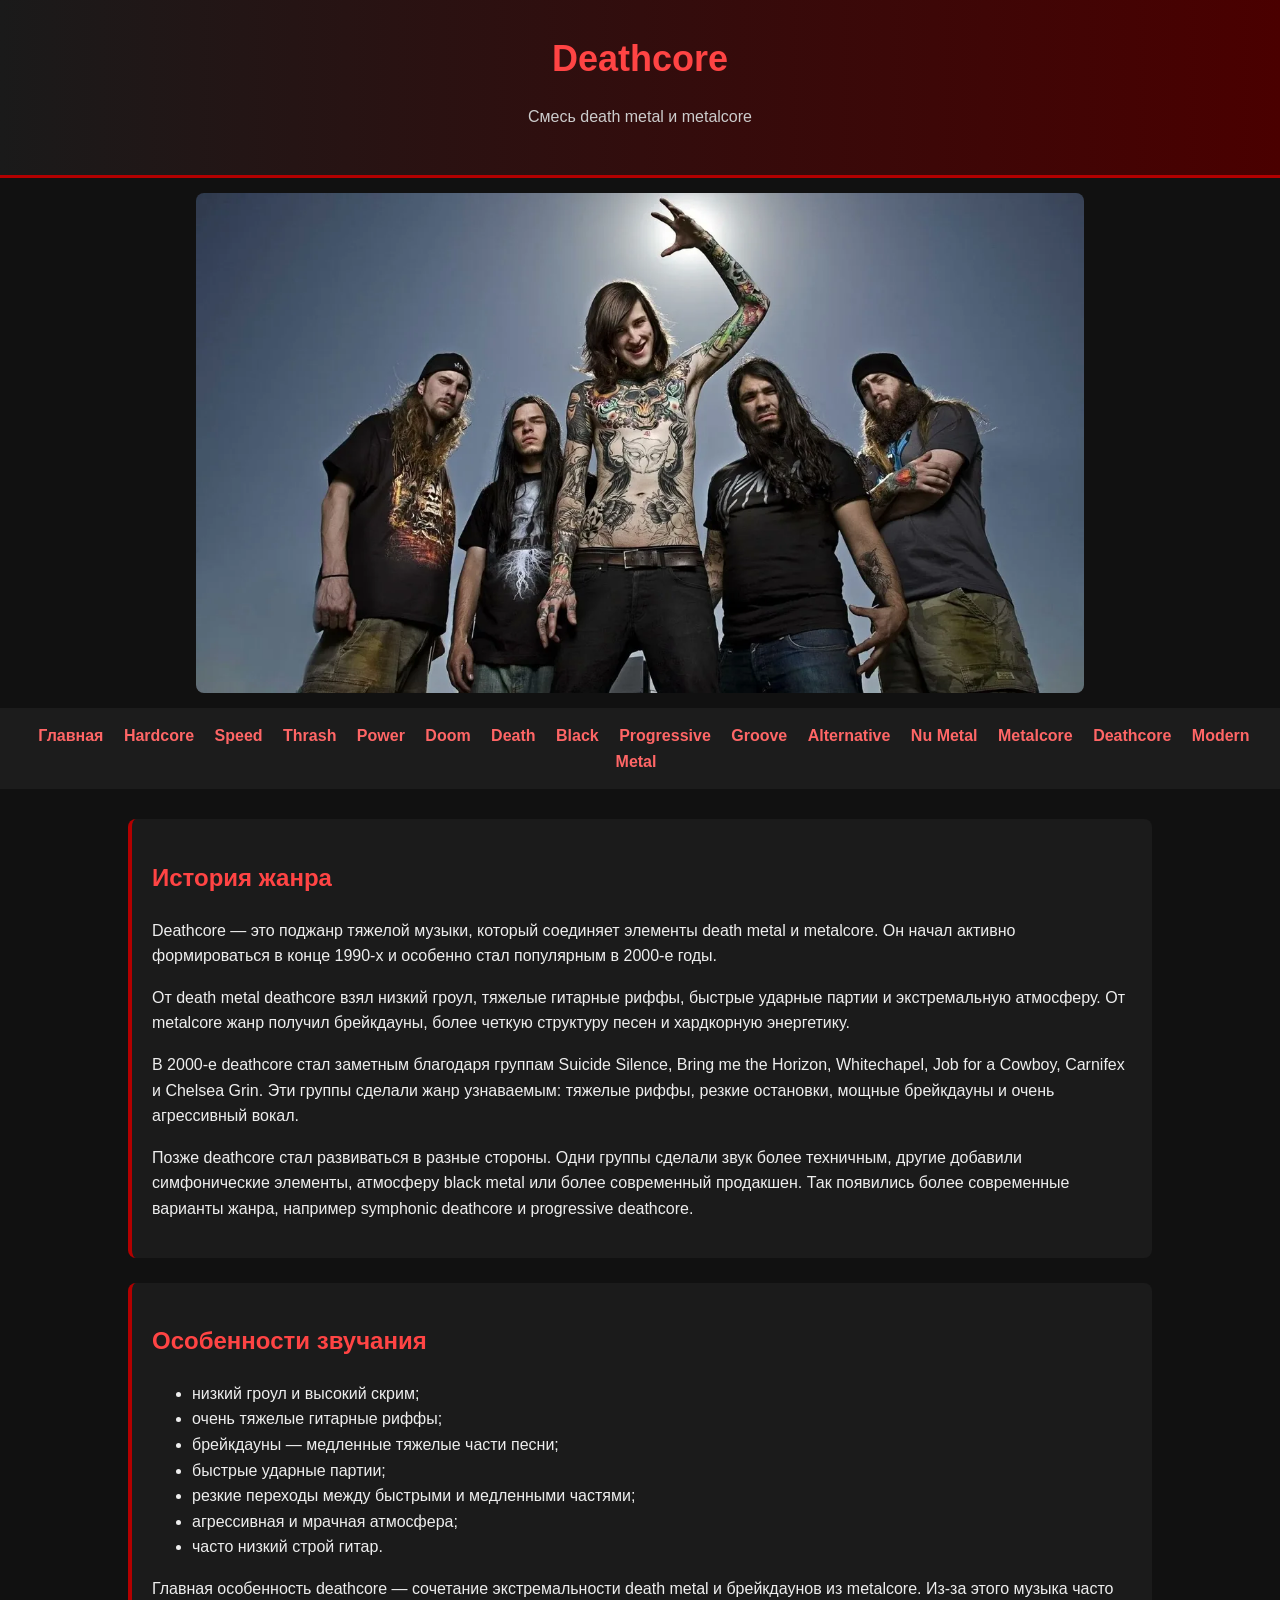
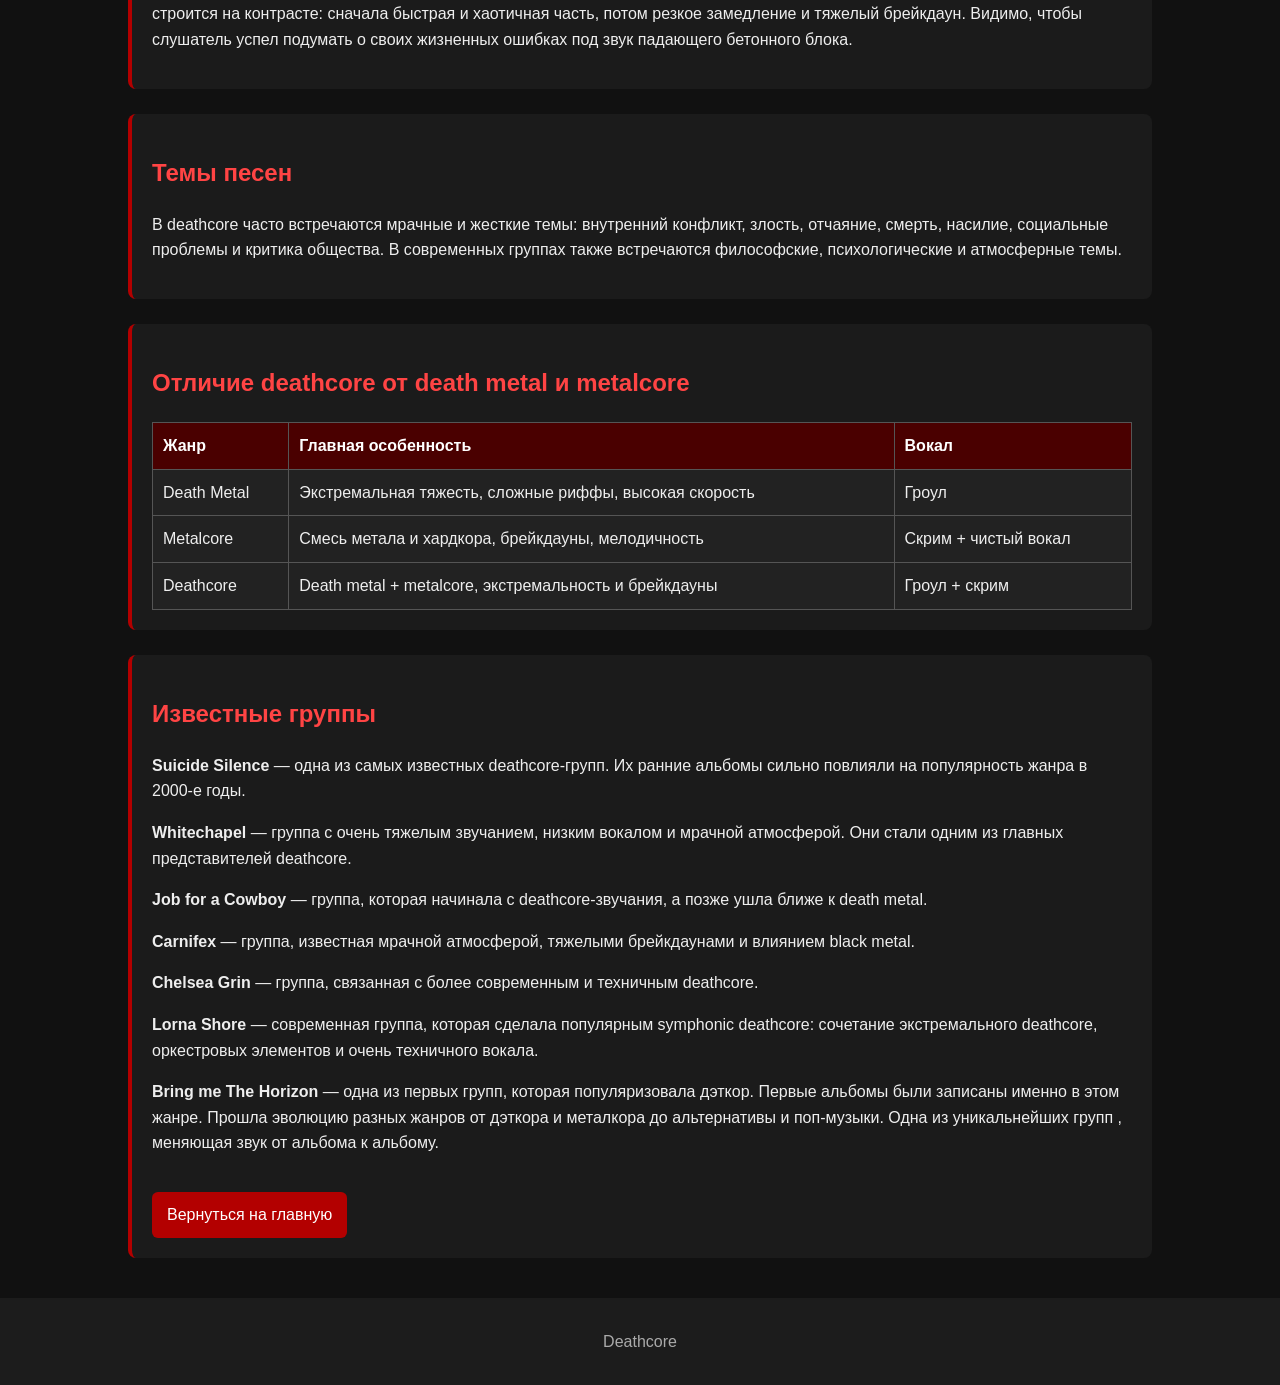
<file: deathcore.html>
<!DOCTYPE html>
<html lang="ru">
<head>
    <meta charset="UTF-8">
    <title>Deathcore</title>
    <link rel="stylesheet" href="style.css">
</head>
<body>

<header>
    <h1>Deathcore</h1>
    <p>Смесь death metal и metalcore</p>
</header>

<img src="images/suicidesilence.webp" alt="Группа Suicide Silence">
<nav>
    <a href="index.html">Главная</a>
    <a href="hardcore.html">Hardcore</a>
    <a href="speed.html">Speed</a>
    <a href="thrash.html">Thrash</a>
    <a href="power.html">Power</a>
    <a href="doom.html">Doom</a>
    <a href="death.html">Death</a>
    <a href="black.html">Black</a>
    <a href="progressive.html">Progressive</a>
    <a href="groove.html">Groove</a>
    <a href="alternative.html">Alternative</a>
    <a href="nu-metal.html">Nu Metal</a>
    <a href="metalcore.html">Metalcore</a>
    <a href="deathcore.html">Deathcore</a>
    <a href="modern-metal.html">Modern Metal</a>
</nav>

<main>

    <section>
        <h2>История жанра</h2>

        <p>
            Deathcore — это поджанр тяжелой музыки, который соединяет элементы death metal
            и metalcore. Он начал активно формироваться в конце 1990-х и особенно стал
            популярным в 2000-е годы.
        </p>

        <p>
            От death metal deathcore взял низкий гроул, тяжелые гитарные риффы,
            быстрые ударные партии и экстремальную атмосферу. От metalcore жанр получил
            брейкдауны, более четкую структуру песен и хардкорную энергетику.
        </p>

        <p>
            В 2000-е deathcore стал заметным благодаря группам Suicide Silence, Bring me the Horizon, 
            Whitechapel, Job for a Cowboy, Carnifex и Chelsea Grin. Эти группы сделали
            жанр узнаваемым: тяжелые риффы, резкие остановки, мощные брейкдауны
            и очень агрессивный вокал.
        </p>

        <p>
            Позже deathcore стал развиваться в разные стороны. Одни группы сделали звук
            более техничным, другие добавили симфонические элементы, атмосферу black metal
            или более современный продакшен. Так появились более современные варианты
            жанра, например symphonic deathcore и progressive deathcore.
        </p>
    </section>

    <section>
        <h2>Особенности звучания</h2>

        <ul>
            <li>низкий гроул и высокий скрим;</li>
            <li>очень тяжелые гитарные риффы;</li>
            <li>брейкдауны — медленные тяжелые части песни;</li>
            <li>быстрые ударные партии;</li>
            <li>резкие переходы между быстрыми и медленными частями;</li>
            <li>агрессивная и мрачная атмосфера;</li>
            <li>часто низкий строй гитар.</li>
        </ul>

        <p>
            Главная особенность deathcore — сочетание экстремальности death metal
            и брейкдаунов из metalcore. Из-за этого музыка часто строится на контрасте:
            сначала быстрая и хаотичная часть, потом резкое замедление и тяжелый брейкдаун.
            Видимо, чтобы слушатель успел подумать о своих жизненных ошибках под звук
            падающего бетонного блока.
        </p>
    </section>

    <section>
        <h2>Темы песен</h2>

        <p>
            В deathcore часто встречаются мрачные и жесткие темы: внутренний конфликт,
            злость, отчаяние, смерть, насилие, социальные проблемы и критика общества.
            В современных группах также встречаются философские, психологические
            и атмосферные темы.
        </p>
    </section>

    <section>
        <h2>Отличие deathcore от death metal и metalcore</h2>

        <table>
            <tr>
                <th>Жанр</th>
                <th>Главная особенность</th>
                <th>Вокал</th>
            </tr>
            <tr>
                <td>Death Metal</td>
                <td>Экстремальная тяжесть, сложные риффы, высокая скорость</td>
                <td>Гроул</td>
            </tr>
            <tr>
                <td>Metalcore</td>
                <td>Смесь метала и хардкора, брейкдауны, мелодичность</td>
                <td>Скрим + чистый вокал</td>
            </tr>
            <tr>
                <td>Deathcore</td>
                <td>Death metal + metalcore, экстремальность и брейкдауны</td>
                <td>Гроул + скрим</td>
            </tr>
        </table>
    </section>

    <section>
        <h2>Известные группы</h2>

        <p>
            <b>Suicide Silence</b> — одна из самых известных deathcore-групп.
            Их ранние альбомы сильно повлияли на популярность жанра в 2000-е годы.
        </p>

        <p>
            <b>Whitechapel</b> — группа с очень тяжелым звучанием, низким вокалом
            и мрачной атмосферой. Они стали одним из главных представителей deathcore.
        </p>

        <p>
            <b>Job for a Cowboy</b> — группа, которая начинала с deathcore-звучания,
            а позже ушла ближе к death metal.
        </p>

        <p>
            <b>Carnifex</b> — группа, известная мрачной атмосферой, тяжелыми брейкдаунами
            и влиянием black metal.
        </p>

        <p>
            <b>Chelsea Grin</b> — группа, связанная с более современным и техничным deathcore.
        </p>

        <p>
            <b>Lorna Shore</b> — современная группа, которая сделала популярным
            symphonic deathcore: сочетание экстремального deathcore, оркестровых элементов
            и очень техничного вокала.
        </p>
        <p>
            <b>Bring me The Horizon</b> — одна из первых групп, которая популяризовала дэткор.
            Первые альбомы были записаны именно в этом жанре. Прошла эволюцию разных жанров от
            дэткора и металкора до альтернативы и поп-музыки. Одна из уникальнейших групп , 
            меняющая звук от альбома к альбому.
        </p>

        <a class="back-link" href="index.html">Вернуться на главную</a>
    </section>

</main>

<footer>
    <p>Deathcore</p>
</footer>

</body>
</html>
</file>
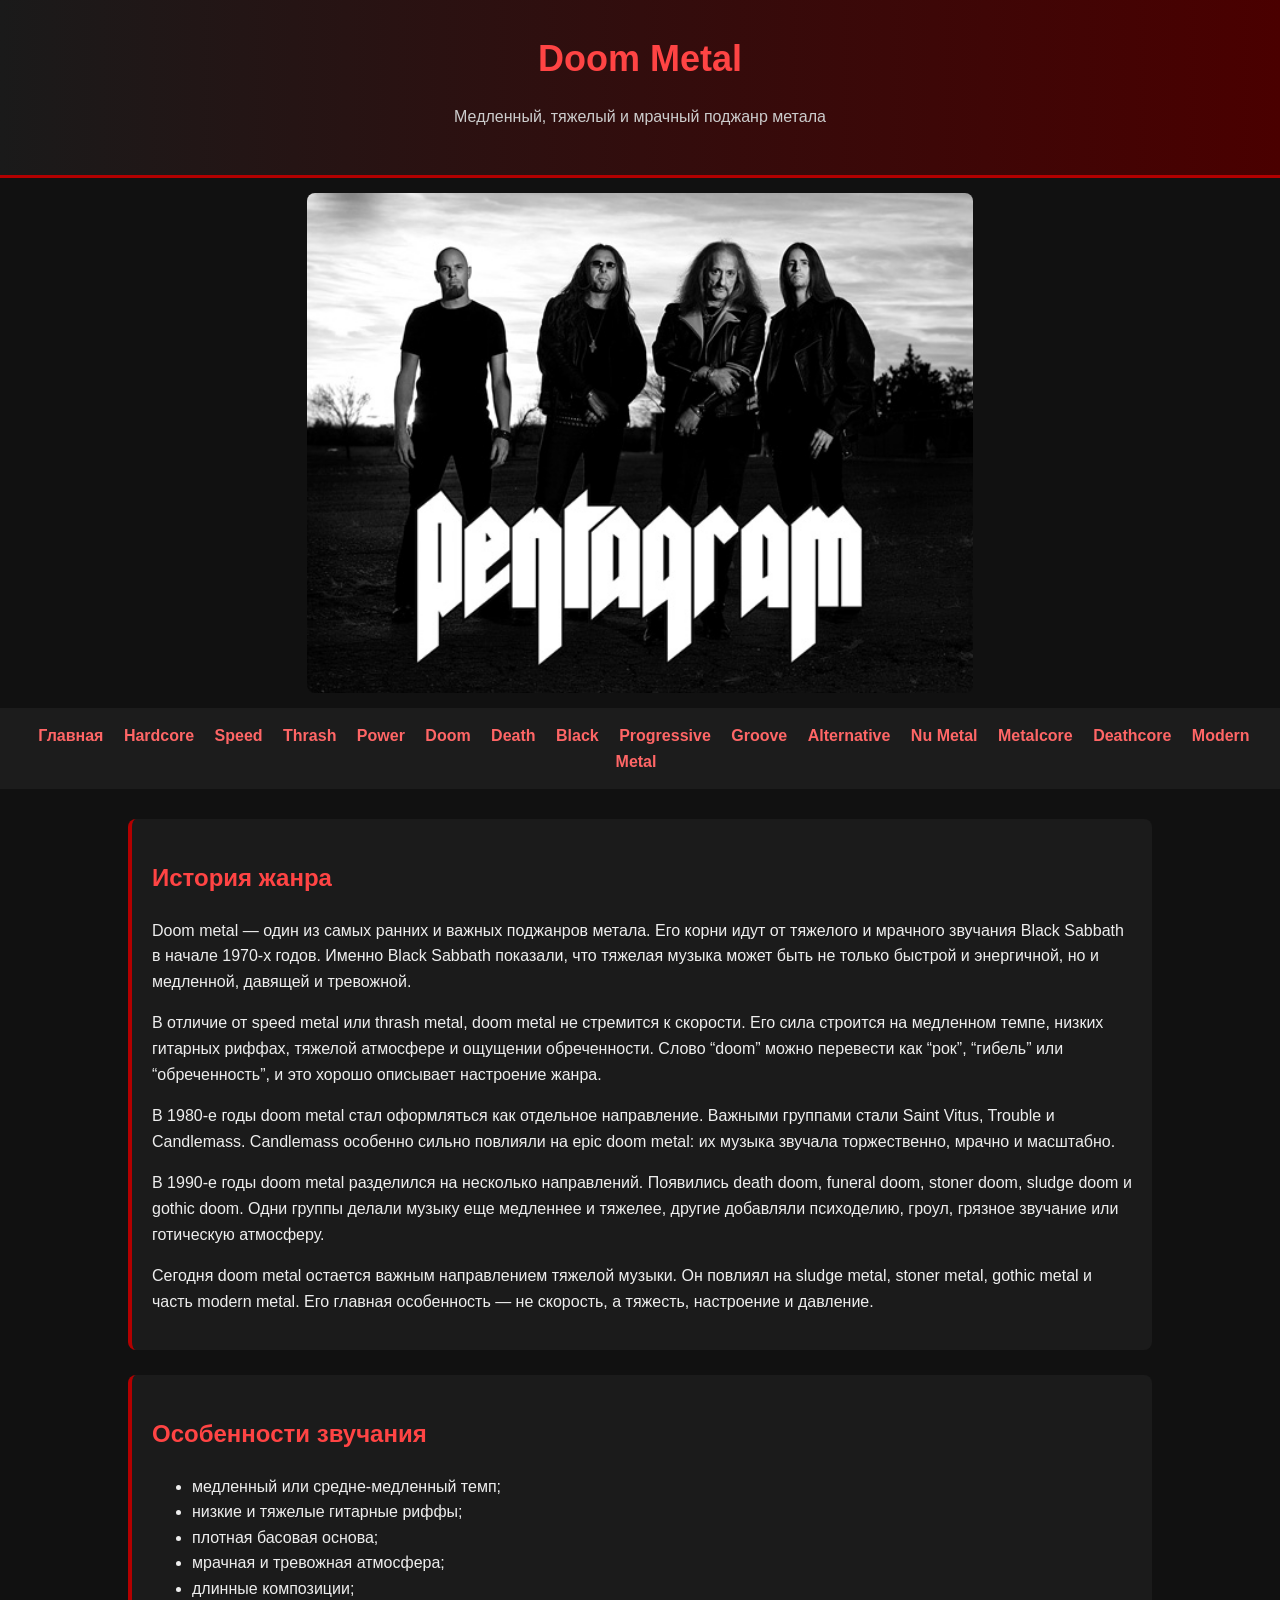
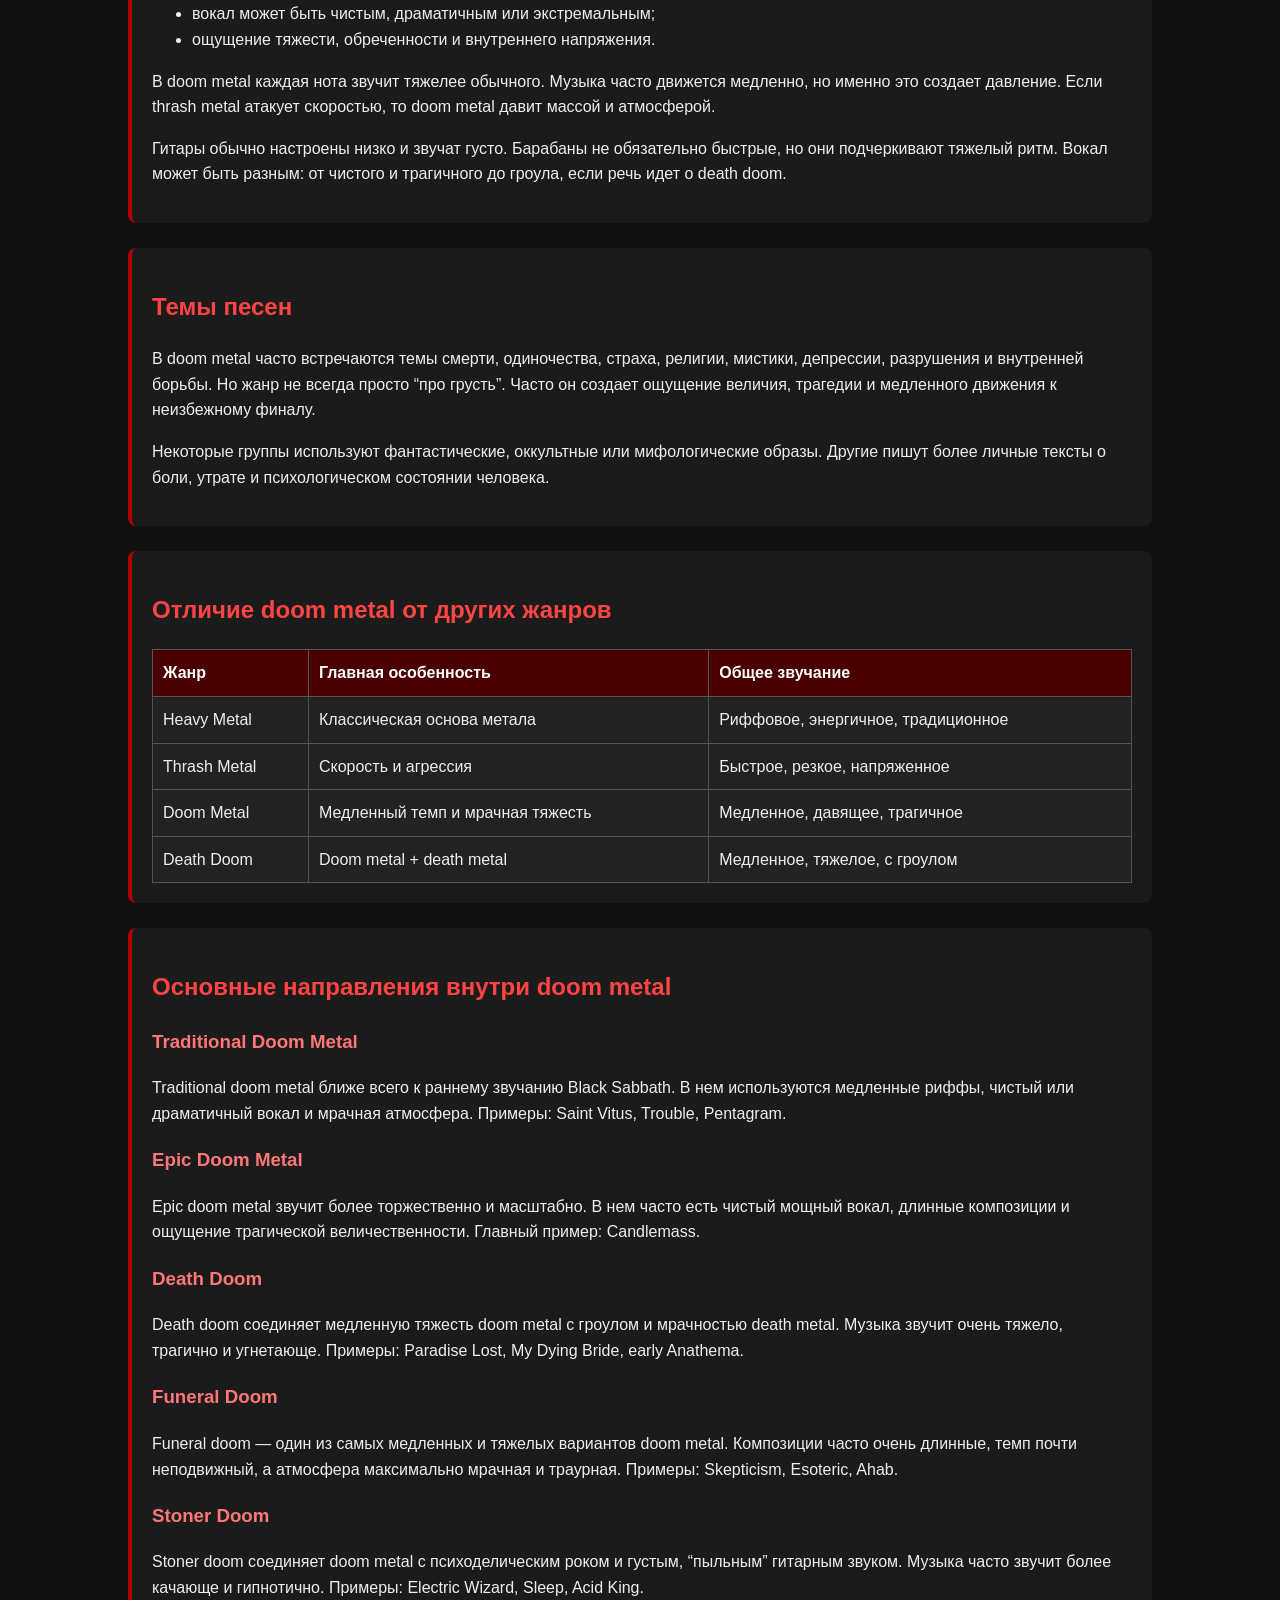
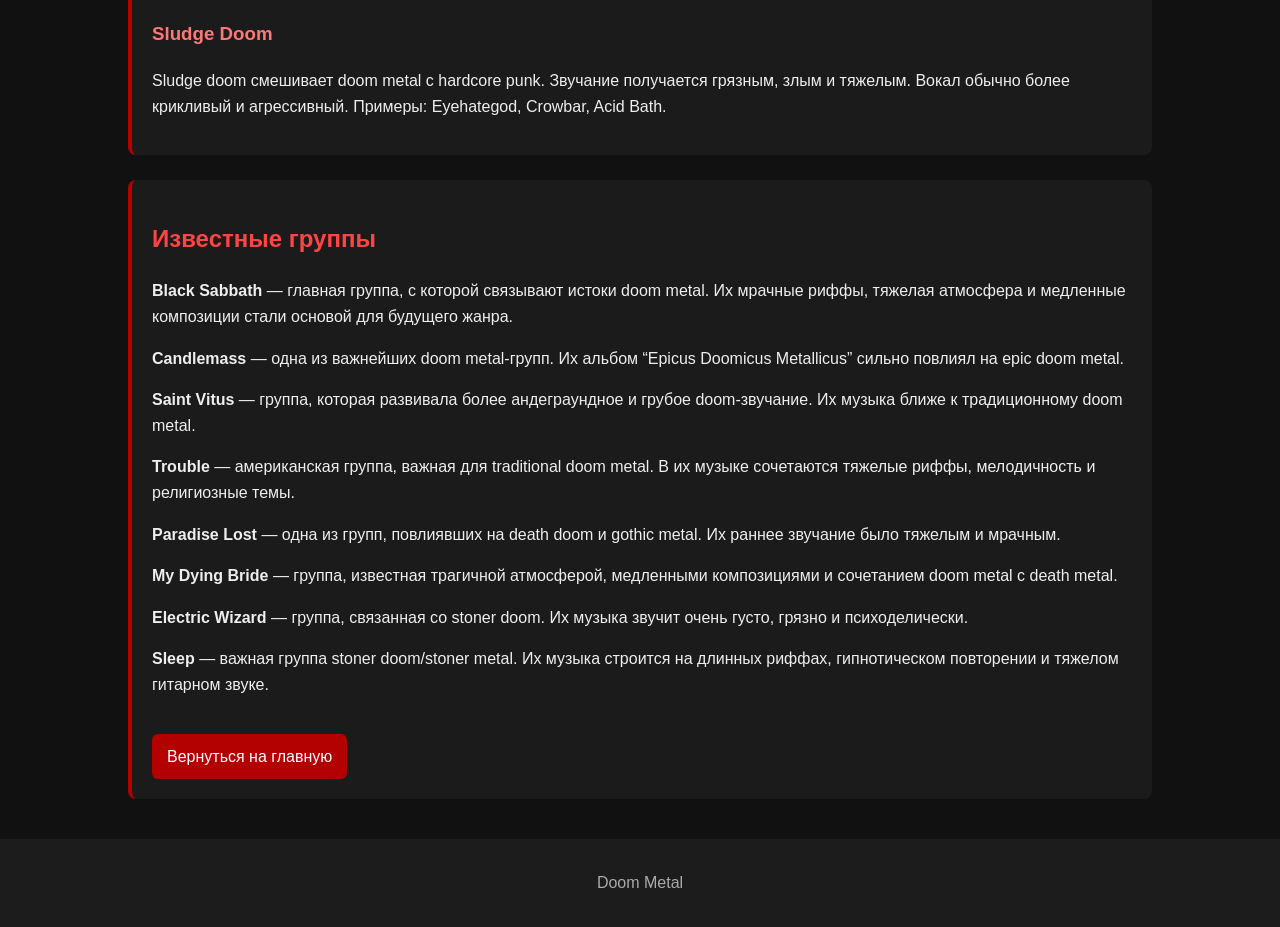
<file: doom.html>
<!DOCTYPE html>
<html lang="ru">
<head>
    <meta charset="UTF-8">
    <title>Doom Metal</title>
    <link rel="stylesheet" href="style.css">
</head>
<body>

<header>
    <h1>Doom Metal</h1>
    <p>Медленный, тяжелый и мрачный поджанр метала</p>
</header>

<img src="images/pentagram.jpg">

<nav>
    <a href="index.html">Главная</a>
    <a href="hardcore.html">Hardcore</a>
    <a href="speed.html">Speed</a>
    <a href="thrash.html">Thrash</a>
    <a href="power.html">Power</a>
    <a href="doom.html">Doom</a>
    <a href="death.html">Death</a>
    <a href="black.html">Black</a>
    <a href="progressive.html">Progressive</a>
    <a href="groove.html">Groove</a>
    <a href="alternative.html">Alternative</a>
    <a href="nu-metal.html">Nu Metal</a>
    <a href="metalcore.html">Metalcore</a>
    <a href="deathcore.html">Deathcore</a>
    <a href="modern-metal.html">Modern Metal</a>
</nav>

<main>

    <section>
        <h2>История жанра</h2>

        <p>
            Doom metal — один из самых ранних и важных поджанров метала. Его корни
            идут от тяжелого и мрачного звучания Black Sabbath в начале 1970-х годов.
            Именно Black Sabbath показали, что тяжелая музыка может быть не только быстрой
            и энергичной, но и медленной, давящей и тревожной.
        </p>

        <p>
            В отличие от speed metal или thrash metal, doom metal не стремится к скорости.
            Его сила строится на медленном темпе, низких гитарных риффах, тяжелой атмосфере
            и ощущении обреченности. Слово “doom” можно перевести как “рок”, “гибель”
            или “обреченность”, и это хорошо описывает настроение жанра.
        </p>

        <p>
            В 1980-е годы doom metal стал оформляться как отдельное направление.
            Важными группами стали Saint Vitus, Trouble и Candlemass. Candlemass особенно
            сильно повлияли на epic doom metal: их музыка звучала торжественно, мрачно
            и масштабно.
        </p>

        <p>
            В 1990-е годы doom metal разделился на несколько направлений. Появились
            death doom, funeral doom, stoner doom, sludge doom и gothic doom. Одни группы
            делали музыку еще медленнее и тяжелее, другие добавляли психоделию,
            гроул, грязное звучание или готическую атмосферу.
        </p>

        <p>
            Сегодня doom metal остается важным направлением тяжелой музыки. Он повлиял
            на sludge metal, stoner metal, gothic metal и часть modern metal. Его главная
            особенность — не скорость, а тяжесть, настроение и давление.
        </p>
    </section>

    <section>
        <h2>Особенности звучания</h2>

        <ul>
            <li>медленный или средне-медленный темп;</li>
            <li>низкие и тяжелые гитарные риффы;</li>
            <li>плотная басовая основа;</li>
            <li>мрачная и тревожная атмосфера;</li>
            <li>длинные композиции;</li>
            <li>вокал может быть чистым, драматичным или экстремальным;</li>
            <li>ощущение тяжести, обреченности и внутреннего напряжения.</li>
        </ul>

        <p>
            В doom metal каждая нота звучит тяжелее обычного. Музыка часто движется медленно,
            но именно это создает давление. Если thrash metal атакует скоростью, то doom metal
            давит массой и атмосферой.
        </p>

        <p>
            Гитары обычно настроены низко и звучат густо. Барабаны не обязательно быстрые,
            но они подчеркивают тяжелый ритм. Вокал может быть разным: от чистого и трагичного
            до гроула, если речь идет о death doom.
        </p>
    </section>

    <section>
        <h2>Темы песен</h2>

        <p>
            В doom metal часто встречаются темы смерти, одиночества, страха, религии,
            мистики, депрессии, разрушения и внутренней борьбы. Но жанр не всегда просто
            “про грусть”. Часто он создает ощущение величия, трагедии и медленного движения
            к неизбежному финалу.
        </p>

        <p>
            Некоторые группы используют фантастические, оккультные или мифологические образы.
            Другие пишут более личные тексты о боли, утрате и психологическом состоянии человека.
        </p>
    </section>

    <section>
        <h2>Отличие doom metal от других жанров</h2>

        <table>
            <tr>
                <th>Жанр</th>
                <th>Главная особенность</th>
                <th>Общее звучание</th>
            </tr>
            <tr>
                <td>Heavy Metal</td>
                <td>Классическая основа метала</td>
                <td>Риффовое, энергичное, традиционное</td>
            </tr>
            <tr>
                <td>Thrash Metal</td>
                <td>Скорость и агрессия</td>
                <td>Быстрое, резкое, напряженное</td>
            </tr>
            <tr>
                <td>Doom Metal</td>
                <td>Медленный темп и мрачная тяжесть</td>
                <td>Медленное, давящее, трагичное</td>
            </tr>
            <tr>
                <td>Death Doom</td>
                <td>Doom metal + death metal</td>
                <td>Медленное, тяжелое, с гроулом</td>
            </tr>
        </table>
    </section>

    <section>
        <h2>Основные направления внутри doom metal</h2>

        <h3>Traditional Doom Metal</h3>
        <p>
            Traditional doom metal ближе всего к раннему звучанию Black Sabbath.
            В нем используются медленные риффы, чистый или драматичный вокал
            и мрачная атмосфера. Примеры: Saint Vitus, Trouble, Pentagram.
        </p>

        <h3>Epic Doom Metal</h3>
        <p>
            Epic doom metal звучит более торжественно и масштабно. В нем часто есть
            чистый мощный вокал, длинные композиции и ощущение трагической величественности.
            Главный пример: Candlemass.
        </p>

        <h3>Death Doom</h3>
        <p>
            Death doom соединяет медленную тяжесть doom metal с гроулом и мрачностью
            death metal. Музыка звучит очень тяжело, трагично и угнетающе.
            Примеры: Paradise Lost, My Dying Bride, early Anathema.
        </p>

        <h3>Funeral Doom</h3>
        <p>
            Funeral doom — один из самых медленных и тяжелых вариантов doom metal.
            Композиции часто очень длинные, темп почти неподвижный, а атмосфера максимально
            мрачная и траурная. Примеры: Skepticism, Esoteric, Ahab.
        </p>

        <h3>Stoner Doom</h3>
        <p>
            Stoner doom соединяет doom metal с психоделическим роком и густым,
            “пыльным” гитарным звуком. Музыка часто звучит более качающе
            и гипнотично. Примеры: Electric Wizard, Sleep, Acid King.
        </p>

        <h3>Sludge Doom</h3>
        <p>
            Sludge doom смешивает doom metal с hardcore punk. Звучание получается
            грязным, злым и тяжелым. Вокал обычно более крикливый и агрессивный.
            Примеры: Eyehategod, Crowbar, Acid Bath.
        </p>
    </section>

    <section>
        <h2>Известные группы</h2>

        <p>
            <b>Black Sabbath</b> — главная группа, с которой связывают истоки doom metal.
            Их мрачные риффы, тяжелая атмосфера и медленные композиции стали основой
            для будущего жанра.
        </p>

        <p>
            <b>Candlemass</b> — одна из важнейших doom metal-групп. Их альбом
            “Epicus Doomicus Metallicus” сильно повлиял на epic doom metal.
        </p>

        <p>
            <b>Saint Vitus</b> — группа, которая развивала более андеграундное
            и грубое doom-звучание. Их музыка ближе к традиционному doom metal.
        </p>

        <p>
            <b>Trouble</b> — американская группа, важная для traditional doom metal.
            В их музыке сочетаются тяжелые риффы, мелодичность и религиозные темы.
        </p>

        <p>
            <b>Paradise Lost</b> — одна из групп, повлиявших на death doom
            и gothic metal. Их раннее звучание было тяжелым и мрачным.
        </p>

        <p><b>My Dying Bride</b> — группа, известная трагичной атмосферой,
            медленными композициями и сочетанием doom metal с death metal.
        </p>

        <p>
            <b>Electric Wizard</b> — группа, связанная со stoner doom.
            Их музыка звучит очень густо, грязно и психоделически.
        </p>

        <p>
            <b>Sleep</b> — важная группа stoner doom/stoner metal.
            Их музыка строится на длинных риффах, гипнотическом повторении
            и тяжелом гитарном звуке.
        </p>

        <a class="back-link" href="index.html">Вернуться на главную</a>
    </section>

</main>

<footer>
    <p>Doom Metal</p>
</footer>

</body>
</html>
</file>
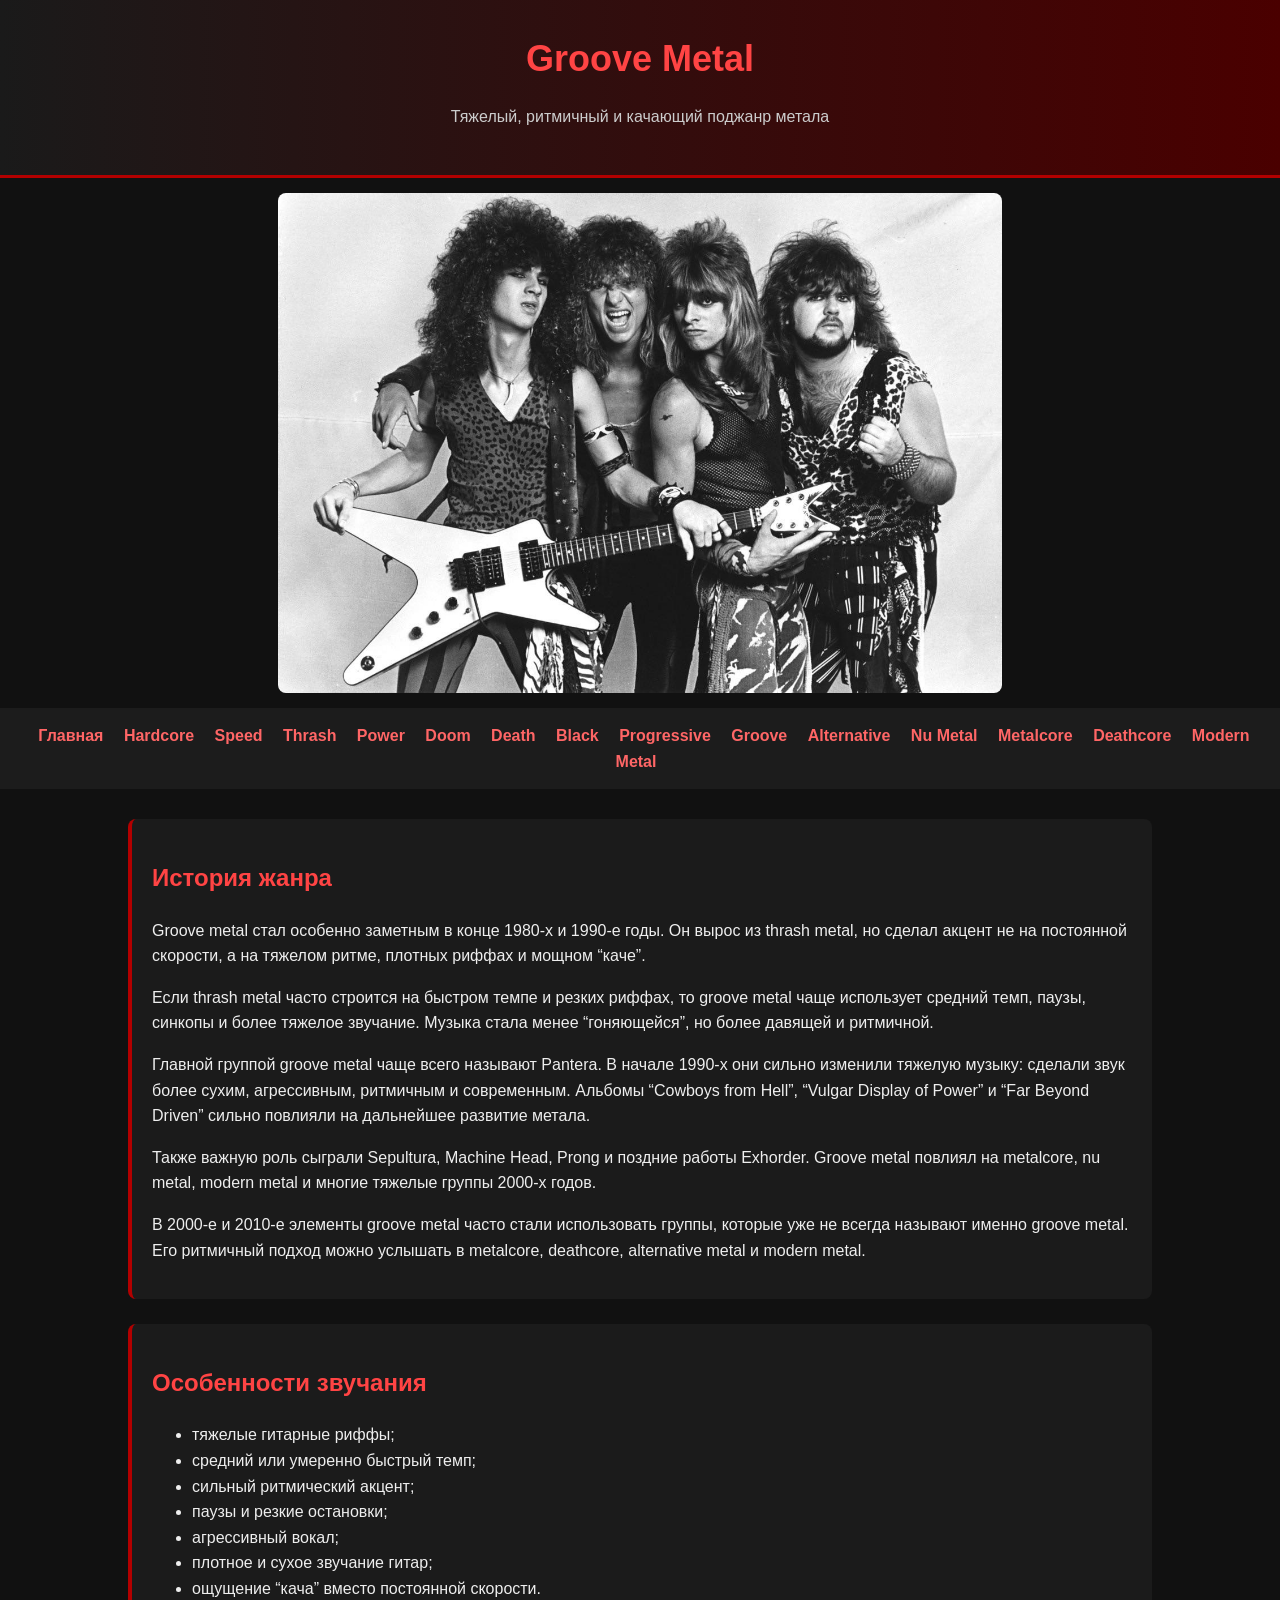
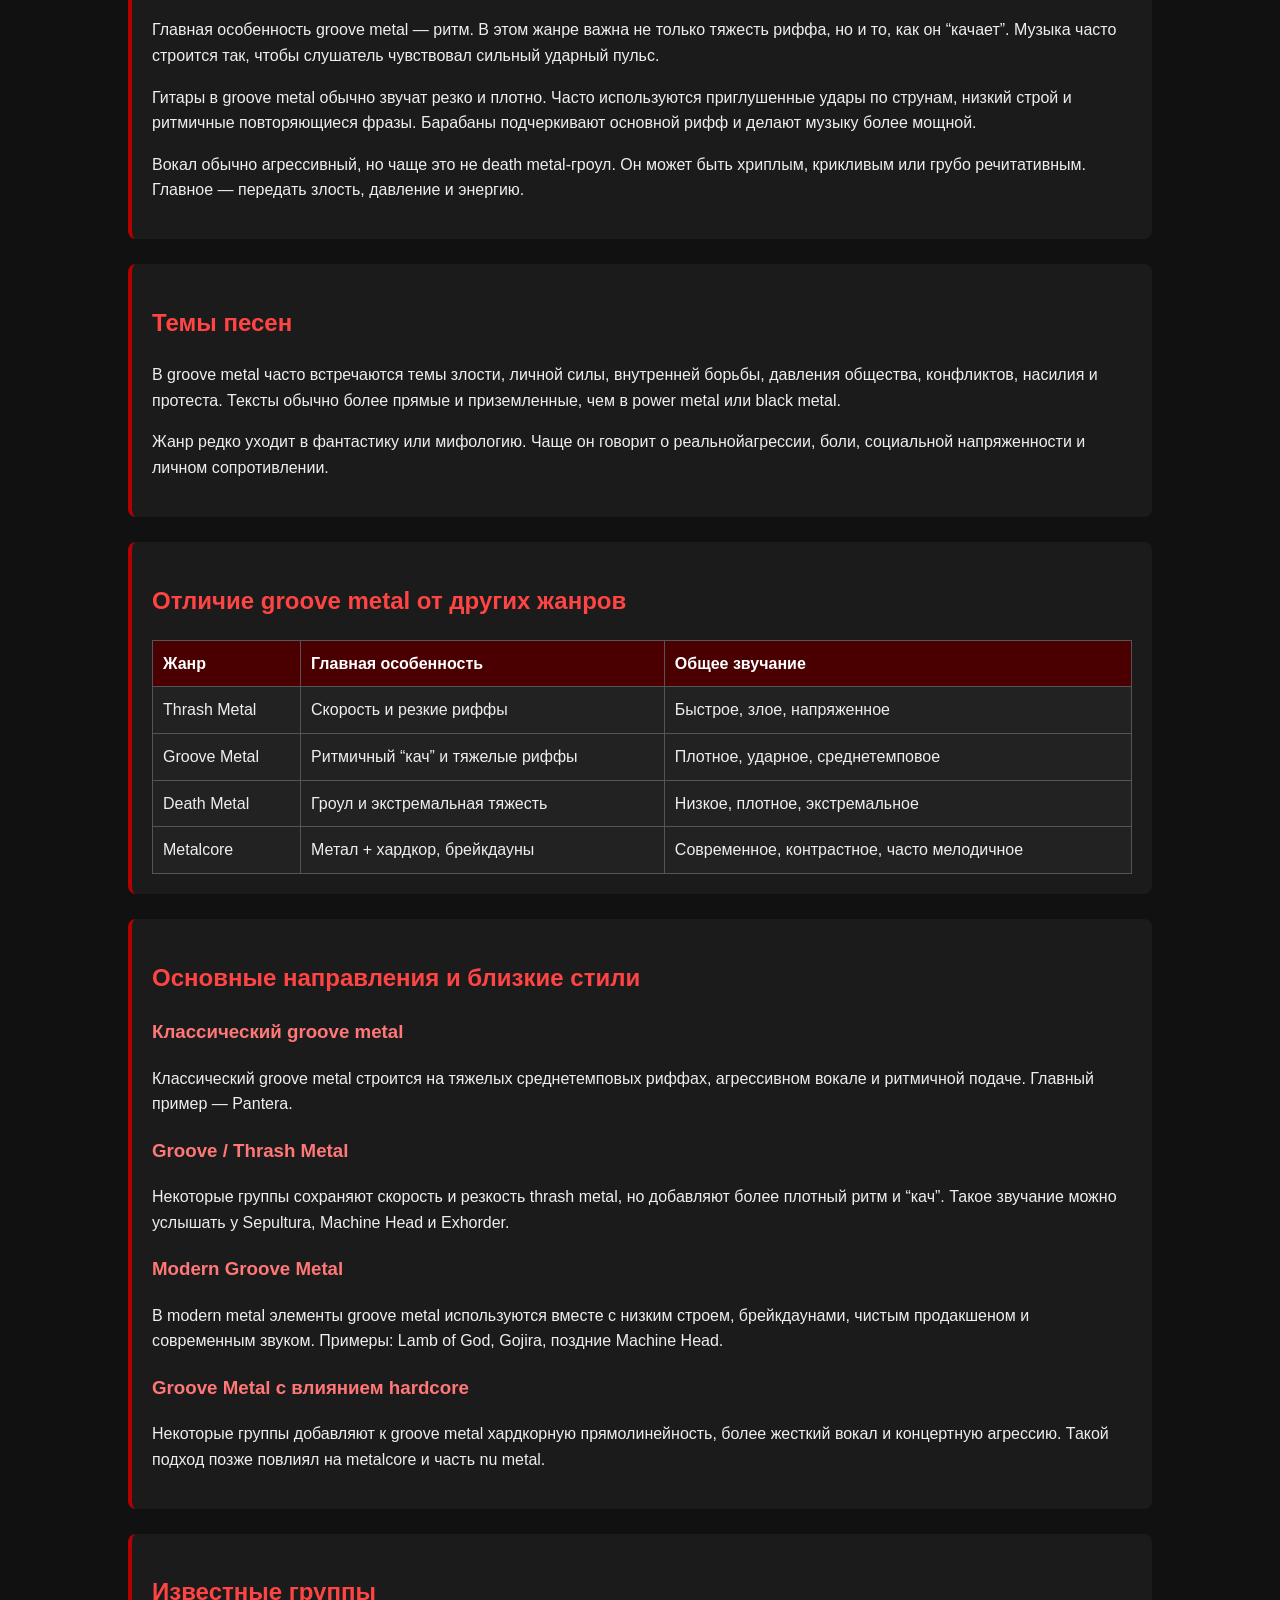
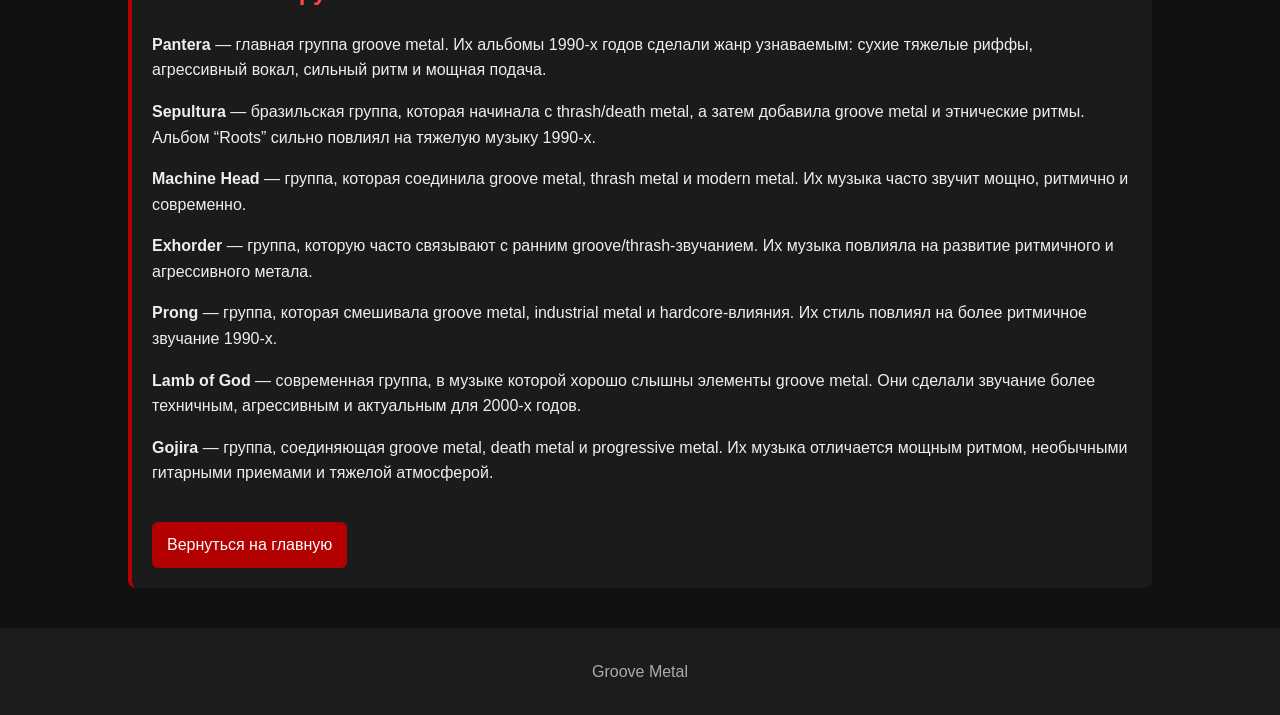
<file: groove.html>
<!DOCTYPE html>
<html lang="ru">
<head>
    <meta charset="UTF-8">
    <title>Groove Metal</title>
    <link rel="stylesheet" href="style.css">
</head>
<body>

<header>
    <h1>Groove Metal</h1>
    <p>Тяжелый, ритмичный и качающий поджанр метала</p>
</header>

<img src="images/pantera.jpeg">

<nav>
    <a href="index.html">Главная</a>
    <a href="hardcore.html">Hardcore</a>
    <a href="speed.html">Speed</a>
    <a href="thrash.html">Thrash</a>
    <a href="power.html">Power</a>
    <a href="doom.html">Doom</a>
    <a href="death.html">Death</a>
    <a href="black.html">Black</a>
    <a href="progressive.html">Progressive</a>
    <a href="groove.html">Groove</a>
    <a href="alternative.html">Alternative</a>
    <a href="nu-metal.html">Nu Metal</a>
    <a href="metalcore.html">Metalcore</a>
    <a href="deathcore.html">Deathcore</a>
    <a href="modern-metal.html">Modern Metal</a>
</nav>

<main>

    <section>
        <h2>История жанра</h2>

        <p>
            Groove metal стал особенно заметным в конце 1980-х и 1990-е годы.
            Он вырос из thrash metal, но сделал акцент не на постоянной скорости,
            а на тяжелом ритме, плотных риффах и мощном “каче”.
        </p>

        <p>
            Если thrash metal часто строится на быстром темпе и резких риффах,
            то groove metal чаще использует средний темп, паузы, синкопы
            и более тяжелое звучание. Музыка стала менее “гоняющейся”,
            но более давящей и ритмичной.
        </p>

        <p>
            Главной группой groove metal чаще всего называют Pantera.
            В начале 1990-х они сильно изменили тяжелую музыку: сделали звук
            более сухим, агрессивным, ритмичным и современным. Альбомы
            “Cowboys from Hell”, “Vulgar Display of Power” и “Far Beyond Driven”
            сильно повлияли на дальнейшее развитие метала.
        </p>

        <p>
            Также важную роль сыграли Sepultura, Machine Head, Prong и поздние
            работы Exhorder. Groove metal повлиял на metalcore, nu metal,
            modern metal и многие тяжелые группы 2000-х годов.
        </p>

        <p>
            В 2000-е и 2010-е элементы groove metal часто стали использовать группы,
            которые уже не всегда называют именно groove metal. Его ритмичный подход
            можно услышать в metalcore, deathcore, alternative metal и modern metal.
        </p>
    </section>

    <section>
        <h2>Особенности звучания</h2>

        <ul>
            <li>тяжелые гитарные риффы;</li>
            <li>средний или умеренно быстрый темп;</li>
            <li>сильный ритмический акцент;</li>
            <li>паузы и резкие остановки;</li>
            <li>агрессивный вокал;</li>
            <li>плотное и сухое звучание гитар;</li>
            <li>ощущение “кача” вместо постоянной скорости.</li>
        </ul>

        <p>
            Главная особенность groove metal — ритм. В этом жанре важна не только
            тяжесть риффа, но и то, как он “качает”. Музыка часто строится так,
            чтобы слушатель чувствовал сильный ударный пульс.
        </p>

        <p>
            Гитары в groove metal обычно звучат резко и плотно. Часто используются
            приглушенные удары по струнам, низкий строй и ритмичные повторяющиеся
            фразы. Барабаны подчеркивают основной рифф и делают музыку более мощной.
        </p>

        <p>
            Вокал обычно агрессивный, но чаще это не death metal-гроул.
            Он может быть хриплым, крикливым или грубо речитативным.
            Главное — передать злость, давление и энергию.
        </p>
    </section>

    <section>
        <h2>Темы песен</h2>

        <p>
            В groove metal часто встречаются темы злости, личной силы, внутренней борьбы,
            давления общества, конфликтов, насилия и протеста. Тексты обычно более прямые
            и приземленные, чем в power metal или black metal.
        </p>

        <p>
            Жанр редко уходит в фантастику или мифологию. Чаще он говорит о реальнойагрессии, боли, социальной напряженности и личном сопротивлении.
        </p>
    </section>

    <section>
        <h2>Отличие groove metal от других жанров</h2>

        <table>
            <tr>
                <th>Жанр</th>
                <th>Главная особенность</th>
                <th>Общее звучание</th>
            </tr>
            <tr>
                <td>Thrash Metal</td>
                <td>Скорость и резкие риффы</td>
                <td>Быстрое, злое, напряженное</td>
            </tr>
            <tr>
                <td>Groove Metal</td>
                <td>Ритмичный “кач” и тяжелые риффы</td>
                <td>Плотное, ударное, среднетемповое</td>
            </tr>
            <tr>
                <td>Death Metal</td>
                <td>Гроул и экстремальная тяжесть</td>
                <td>Низкое, плотное, экстремальное</td>
            </tr>
            <tr>
                <td>Metalcore</td>
                <td>Метал + хардкор, брейкдауны</td>
                <td>Современное, контрастное, часто мелодичное</td>
            </tr>
        </table>
    </section>

    <section>
        <h2>Основные направления и близкие стили</h2>

        <h3>Классический groove metal</h3>
        <p>
            Классический groove metal строится на тяжелых среднетемповых риффах,
            агрессивном вокале и ритмичной подаче. Главный пример — Pantera.
        </p>

        <h3>Groove / Thrash Metal</h3>
        <p>
            Некоторые группы сохраняют скорость и резкость thrash metal,
            но добавляют более плотный ритм и “кач”. Такое звучание можно услышать
            у Sepultura, Machine Head и Exhorder.
        </p>

        <h3>Modern Groove Metal</h3>
        <p>
            В modern metal элементы groove metal используются вместе с низким строем,
            брейкдаунами, чистым продакшеном и современным звуком. Примеры:
            Lamb of God, Gojira, поздние Machine Head.
        </p>

        <h3>Groove Metal с влиянием hardcore</h3>
        <p>
            Некоторые группы добавляют к groove metal хардкорную прямолинейность,
            более жесткий вокал и концертную агрессию. Такой подход позже повлиял
            на metalcore и часть nu metal.
        </p>
    </section>

    <section>
        <h2>Известные группы</h2>

        <p>
            <b>Pantera</b> — главная группа groove metal. Их альбомы 1990-х годов
            сделали жанр узнаваемым: сухие тяжелые риффы, агрессивный вокал,
            сильный ритм и мощная подача.
        </p>

        <p>
            <b>Sepultura</b> — бразильская группа, которая начинала с thrash/death metal,
            а затем добавила groove metal и этнические ритмы. Альбом “Roots” сильно
            повлиял на тяжелую музыку 1990-х.
        </p>

        <p>
            <b>Machine Head</b> — группа, которая соединила groove metal, thrash metal
            и modern metal. Их музыка часто звучит мощно, ритмично и современно.
        </p>

        <p>
            <b>Exhorder</b> — группа, которую часто связывают с ранним groove/thrash-звучанием.
            Их музыка повлияла на развитие ритмичного и агрессивного метала.
        </p>

        <p>
            <b>Prong</b> — группа, которая смешивала groove metal, industrial metal
            и hardcore-влияния. Их стиль повлиял на более ритмичное звучание 1990-х.
        </p>

        <p>
            <b>Lamb of God</b> — современная группа, в музыке которой хорошо слышны
            элементы groove metal. Они сделали звучание более техничным, агрессивным
            и актуальным для 2000-х годов.
        </p>

        <p>
            <b>Gojira</b> — группа, соединяющая groove metal, death metal и progressive metal.
            Их музыка отличается мощным ритмом, необычными гитарными приемами
            и тяжелой атмосферой.
        </p>

        <a class="back-link" href="index.html">Вернуться на главную</a>
    </section>

</main>

<footer>
    <p>Groove Metal</p>
</footer>

</body>
</html>
</file>
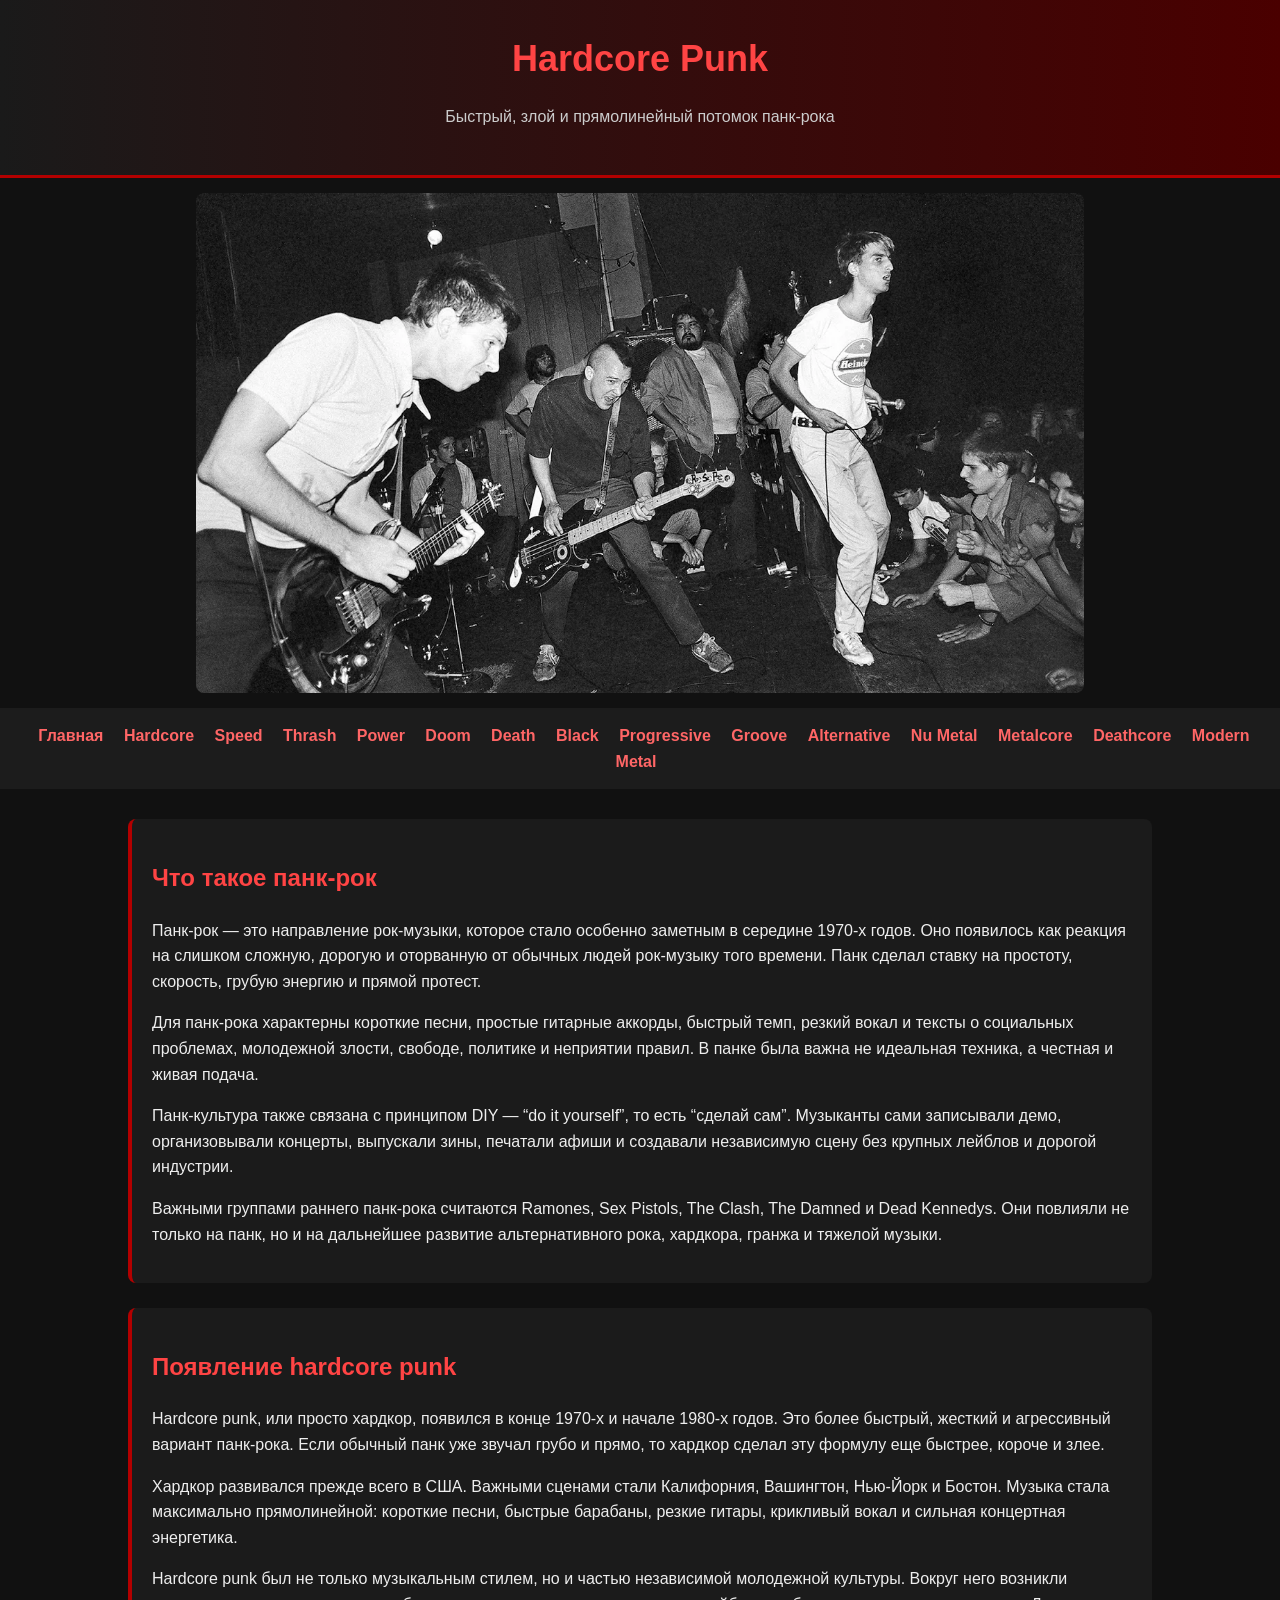
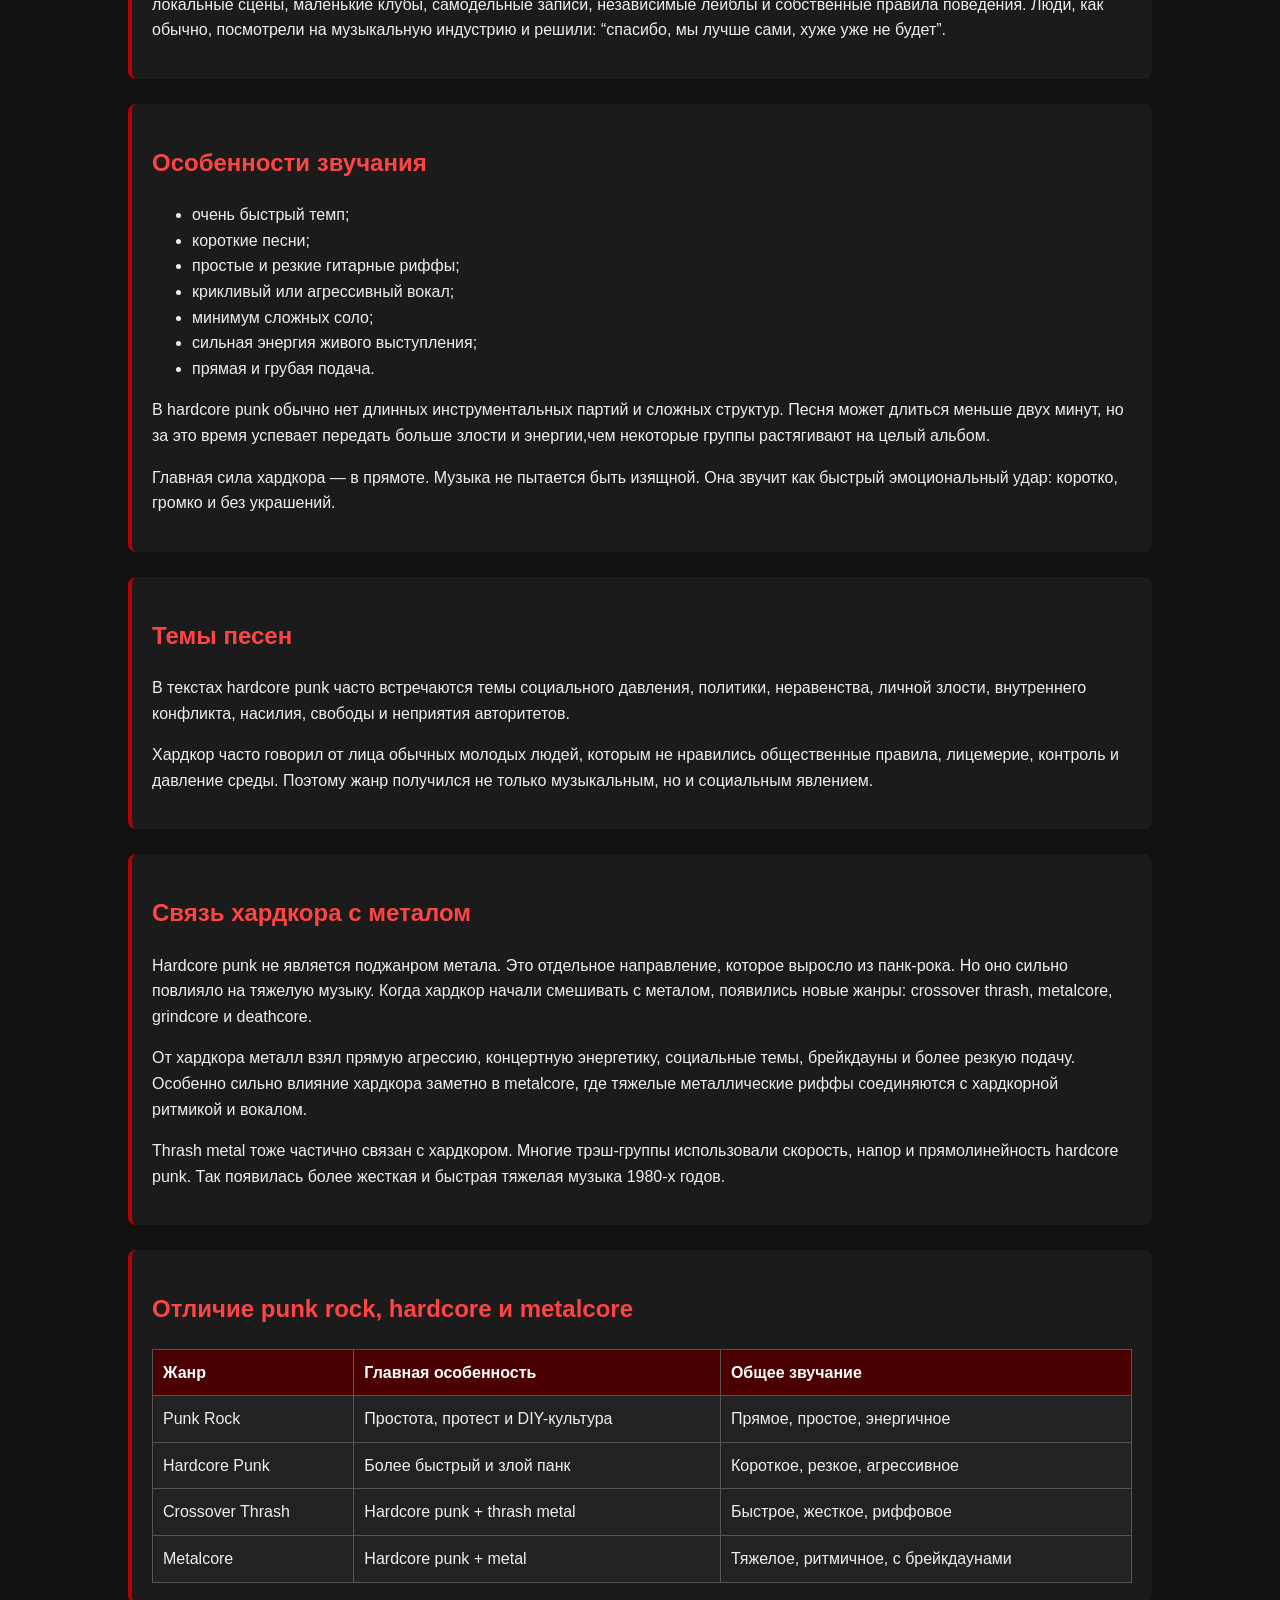
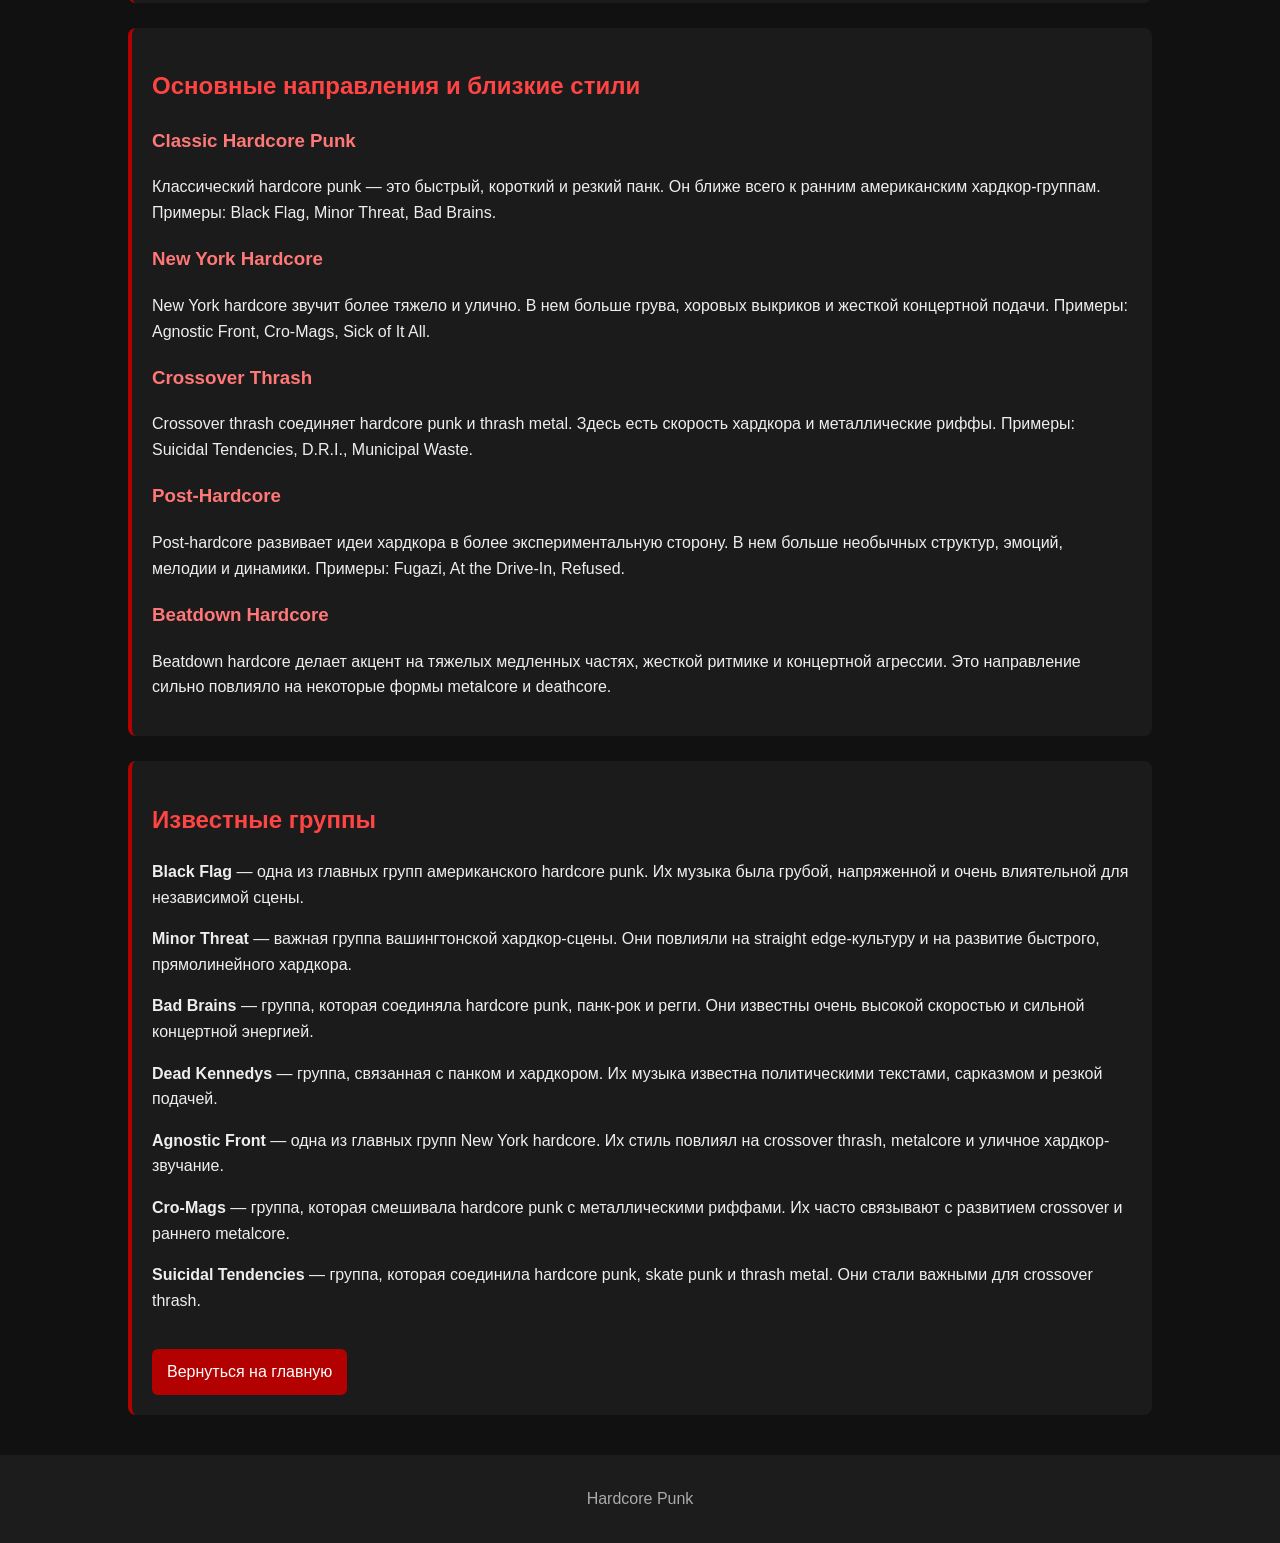
<file: hardcore.html>
<!DOCTYPE html>
<html lang="ru">
<head>
    <meta charset="UTF-8">
    <title>Hardcore Punk</title>
    <link rel="stylesheet" href="style.css">
</head>
<body>

<header>
    <h1>Hardcore Punk</h1>
    <p>Быстрый, злой и прямолинейный потомок панк-рока</p>
</header>

<img src="images/blackflag.webp">

<nav>
    <a href="index.html">Главная</a>
    <a href="hardcore.html">Hardcore</a>
    <a href="speed.html">Speed</a>
    <a href="thrash.html">Thrash</a>
    <a href="power.html">Power</a>
    <a href="doom.html">Doom</a>
    <a href="death.html">Death</a>
    <a href="black.html">Black</a>
    <a href="progressive.html">Progressive</a>
    <a href="groove.html">Groove</a>
    <a href="alternative.html">Alternative</a>
    <a href="nu-metal.html">Nu Metal</a>
    <a href="metalcore.html">Metalcore</a>
    <a href="deathcore.html">Deathcore</a>
    <a href="modern-metal.html">Modern Metal</a>
</nav>

<main>

    <section>
        <h2>Что такое панк-рок</h2>

        <p>
            Панк-рок — это направление рок-музыки, которое стало особенно заметным
            в середине 1970-х годов. Оно появилось как реакция на слишком сложную,
            дорогую и оторванную от обычных людей рок-музыку того времени.
            Панк сделал ставку на простоту, скорость, грубую энергию и прямой протест.
        </p>

        <p>
            Для панк-рока характерны короткие песни, простые гитарные аккорды,
            быстрый темп, резкий вокал и тексты о социальных проблемах, молодежной злости,
            свободе, политике и неприятии правил. В панке была важна не идеальная техника,
            а честная и живая подача.
        </p>

        <p>
            Панк-культура также связана с принципом DIY — “do it yourself”, то есть
            “сделай сам”. Музыканты сами записывали демо, организовывали концерты,
            выпускали зины, печатали афиши и создавали независимую сцену без крупных
            лейблов и дорогой индустрии.
        </p>

        <p>
            Важными группами раннего панк-рока считаются Ramones, Sex Pistols,
            The Clash, The Damned и Dead Kennedys. Они повлияли не только на панк,
            но и на дальнейшее развитие альтернативного рока, хардкора, гранжа
            и тяжелой музыки.
        </p>
    </section>

    <section>
        <h2>Появление hardcore punk</h2>

        <p>
            Hardcore punk, или просто хардкор, появился в конце 1970-х и начале 1980-х годов.
            Это более быстрый, жесткий и агрессивный вариант панк-рока. Если обычный панк
            уже звучал грубо и прямо, то хардкор сделал эту формулу еще быстрее,
            короче и злее.
        </p>

        <p>
            Хардкор развивался прежде всего в США. Важными сценами стали Калифорния,
            Вашингтон, Нью-Йорк и Бостон. Музыка стала максимально прямолинейной:
            короткие песни, быстрые барабаны, резкие гитары, крикливый вокал
            и сильная концертная энергетика.
        </p>

        <p>
            Hardcore punk был не только музыкальным стилем, но и частью независимой
            молодежной культуры. Вокруг него возникли локальные сцены, маленькие клубы,
            самодельные записи, независимые лейблы и собственные правила поведения.
            Люди, как обычно, посмотрели на музыкальную индустрию и решили:
            “спасибо, мы лучше сами, хуже уже не будет”.
        </p>
    </section>

    <section>
        <h2>Особенности звучания</h2>

        <ul>
            <li>очень быстрый темп;</li>
            <li>короткие песни;</li>
            <li>простые и резкие гитарные риффы;</li>
            <li>крикливый или агрессивный вокал;</li>
            <li>минимум сложных соло;</li>
            <li>сильная энергия живого выступления;</li>
            <li>прямая и грубая подача.</li>
        </ul>

        <p>
            В hardcore punk обычно нет длинных инструментальных партий и сложных структур.
            Песня может длиться меньше двух минут, но за это время успевает передать больше
            злости и энергии,чем некоторые группы растягивают на целый альбом.
        </p>

        <p>
            Главная сила хардкора — в прямоте. Музыка не пытается быть изящной.
            Она звучит как быстрый эмоциональный удар: коротко, громко и без украшений.
        </p>
    </section>

    <section>
        <h2>Темы песен</h2>

        <p>
            В текстах hardcore punk часто встречаются темы социального давления,
            политики, неравенства, личной злости, внутреннего конфликта,
            насилия, свободы и неприятия авторитетов.
        </p>

        <p>
            Хардкор часто говорил от лица обычных молодых людей, которым не нравились
            общественные правила, лицемерие, контроль и давление среды. Поэтому жанр
            получился не только музыкальным, но и социальным явлением.
        </p>
    </section>

    <section>
        <h2>Связь хардкора с металом</h2>

        <p>
            Hardcore punk не является поджанром метала. Это отдельное направление,
            которое выросло из панк-рока. Но оно сильно повлияло на тяжелую музыку.
            Когда хардкор начали смешивать с металом, появились новые жанры:
            crossover thrash, metalcore, grindcore и deathcore.
        </p>

        <p>
            От хардкора металл взял прямую агрессию, концертную энергетику,
            социальные темы, брейкдауны и более резкую подачу. Особенно сильно
            влияние хардкора заметно в metalcore, где тяжелые металлические риффы
            соединяются с хардкорной ритмикой и вокалом.
        </p>

        <p>
            Thrash metal тоже частично связан с хардкором. Многие трэш-группы
            использовали скорость, напор и прямолинейность hardcore punk.
            Так появилась более жесткая и быстрая тяжелая музыка 1980-х годов.
        </p>
    </section>

    <section>
        <h2>Отличие punk rock, hardcore и metalcore</h2>

        <table>
            <tr>
                <th>Жанр</th>
                <th>Главная особенность</th>
                <th>Общее звучание</th>
            </tr>
            <tr>
                <td>Punk Rock</td>
                <td>Простота, протест и DIY-культура</td>
                <td>Прямое, простое, энергичное</td>
            </tr>
            <tr>
                <td>Hardcore Punk</td>
                <td>Более быстрый и злой панк</td>
                <td>Короткое, резкое, агрессивное</td>
            </tr>
            <tr>
                <td>Crossover Thrash</td>
                <td>Hardcore punk + thrash metal</td>
                <td>Быстрое, жесткое, риффовое</td>
            </tr>
            <tr>
                <td>Metalcore</td>
                <td>Hardcore punk + metal</td>
                <td>Тяжелое, ритмичное, с брейкдаунами</td>
            </tr>
        </table>
    </section>

    <section>
        <h2>Основные направления и близкие стили</h2>

        <h3>Classic Hardcore Punk</h3>
        <p>
            Классический hardcore punk — это быстрый, короткий и резкий панк.
            Он ближе всего к ранним американским хардкор-группам.
            Примеры: Black Flag, Minor Threat, Bad Brains.
        </p>

        <h3>New York Hardcore</h3>
        <p>
            New York hardcore звучит более тяжело и улично. В нем больше грува,
            хоровых выкриков и жесткой концертной подачи.
            Примеры: Agnostic Front, Cro-Mags, Sick of It All.
        </p>

        <h3>Crossover Thrash</h3>
        <p>
            Crossover thrash соединяет hardcore punk и thrash metal.
            Здесь есть скорость хардкора и металлические риффы.
            Примеры: Suicidal Tendencies, D.R.I., Municipal Waste.
        </p>

        <h3>Post-Hardcore</h3>
        <p>
            Post-hardcore развивает идеи хардкора в более экспериментальную сторону.
            В нем больше необычных структур, эмоций, мелодии и динамики.
            Примеры: Fugazi, At the Drive-In, Refused.
        </p>

        <h3>Beatdown Hardcore</h3>
        <p>
            Beatdown hardcore делает акцент на тяжелых медленных частях,
            жесткой ритмике и концертной агрессии. Это направление сильно повлияло
            на некоторые формы metalcore и deathcore.
        </p>
    </section>

    <section>
        <h2>Известные группы</h2>

        <p>
            <b>Black Flag</b> — одна из главных групп американского hardcore punk.
            Их музыка была грубой, напряженной и очень влиятельной для независимой сцены.
        </p>

        <p>
            <b>Minor Threat</b> — важная группа вашингтонской хардкор-сцены.
            Они повлияли на straight edge-культуру и на развитие быстрого,
            прямолинейного хардкора.
        </p>

        <p>
            <b>Bad Brains</b> — группа, которая соединяла hardcore punk, панк-рок
            и регги. Они известны очень высокой скоростью и сильной концертной энергией.
        </p>

        <p>
            <b>Dead Kennedys</b> — группа, связанная с панком и хардкором.
            Их музыка известна политическими текстами, сарказмом и резкой подачей.
        </p>

        <p>
            <b>Agnostic Front</b> — одна из главных групп New York hardcore.
            Их стиль повлиял на crossover thrash, metalcore и уличное хардкор-звучание.
        </p>

        <p>
            <b>Cro-Mags</b> — группа, которая смешивала hardcore punk
            с металлическими риффами. Их часто связывают с развитием crossover
            и раннего metalcore.
        </p>

        <p>
            <b>Suicidal Tendencies</b> — группа, которая соединила hardcore punk,
            skate punk и thrash metal. Они стали важными для crossover thrash.
        </p>

        <a class="back-link" href="index.html">Вернуться на главную</a>
    </section>

</main>

<footer>
    <p>Hardcore Punk</p>
</footer>

</body>
</html>
</file>
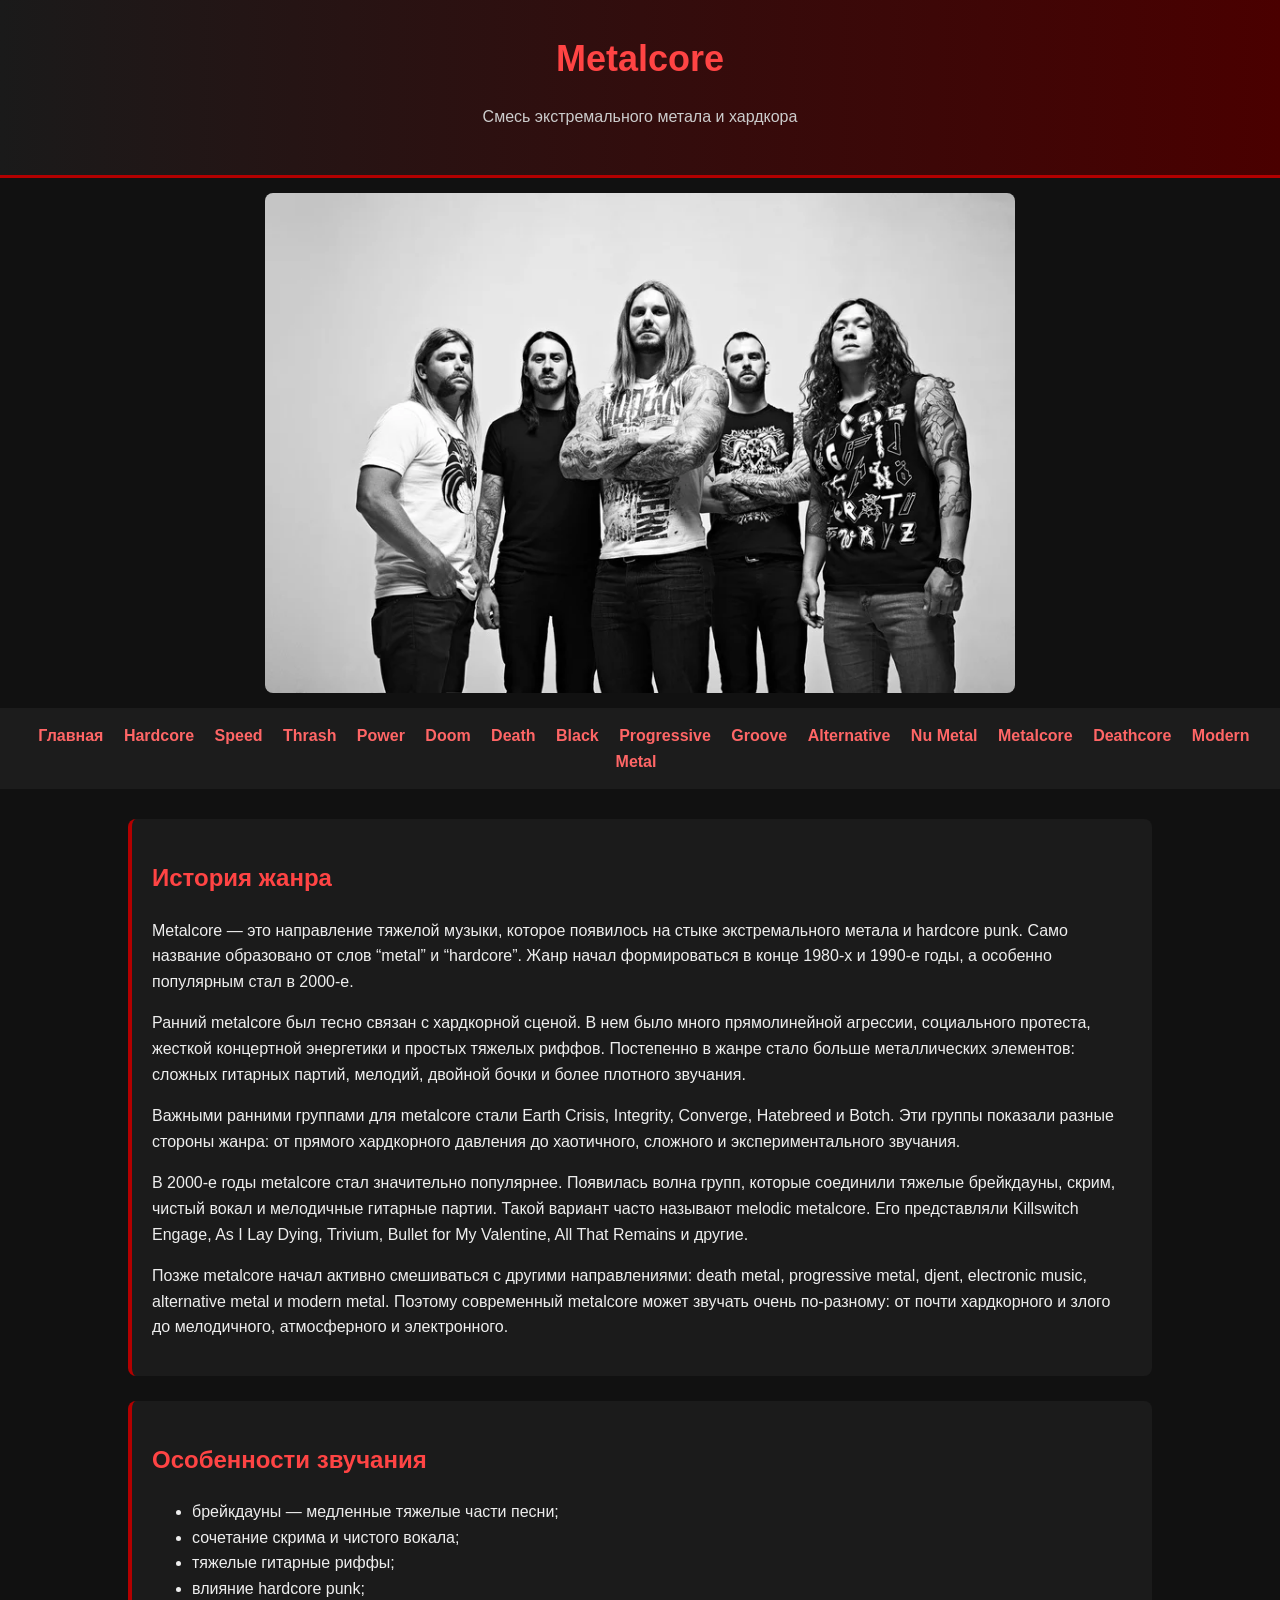
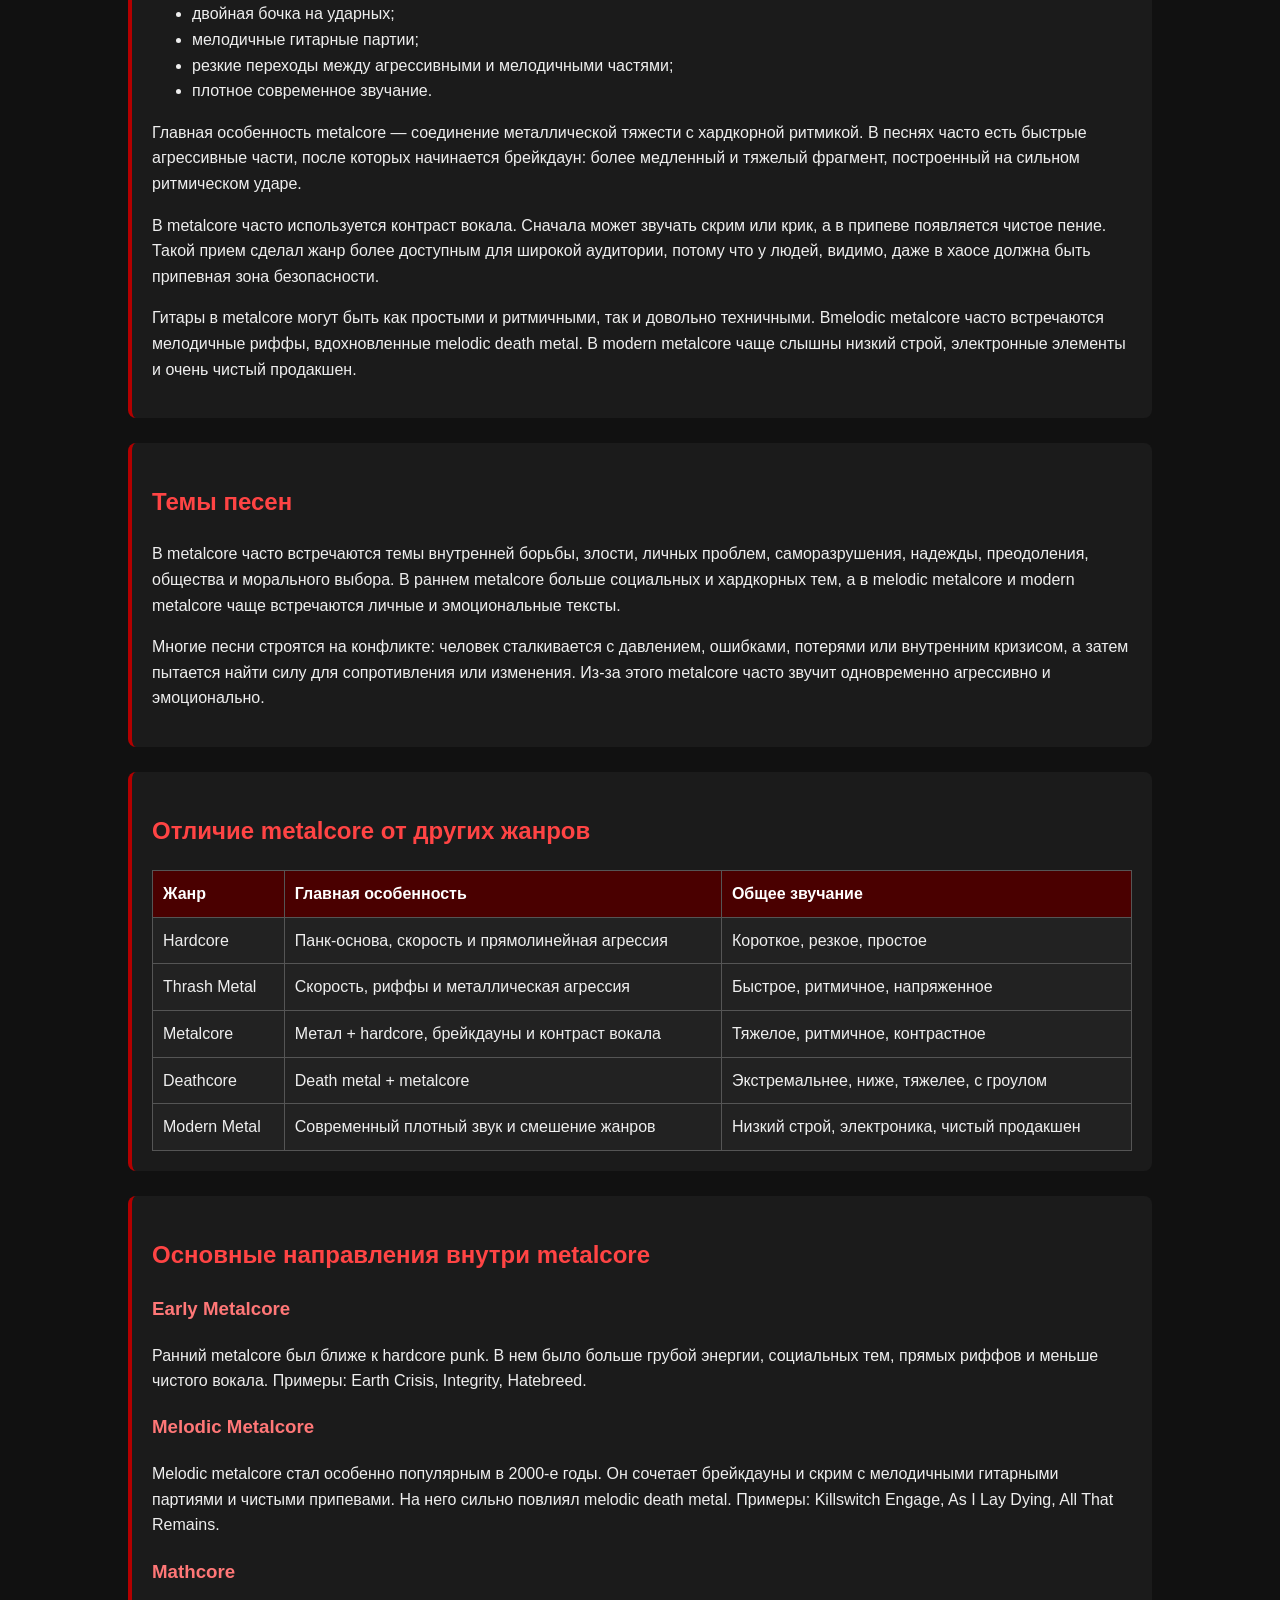
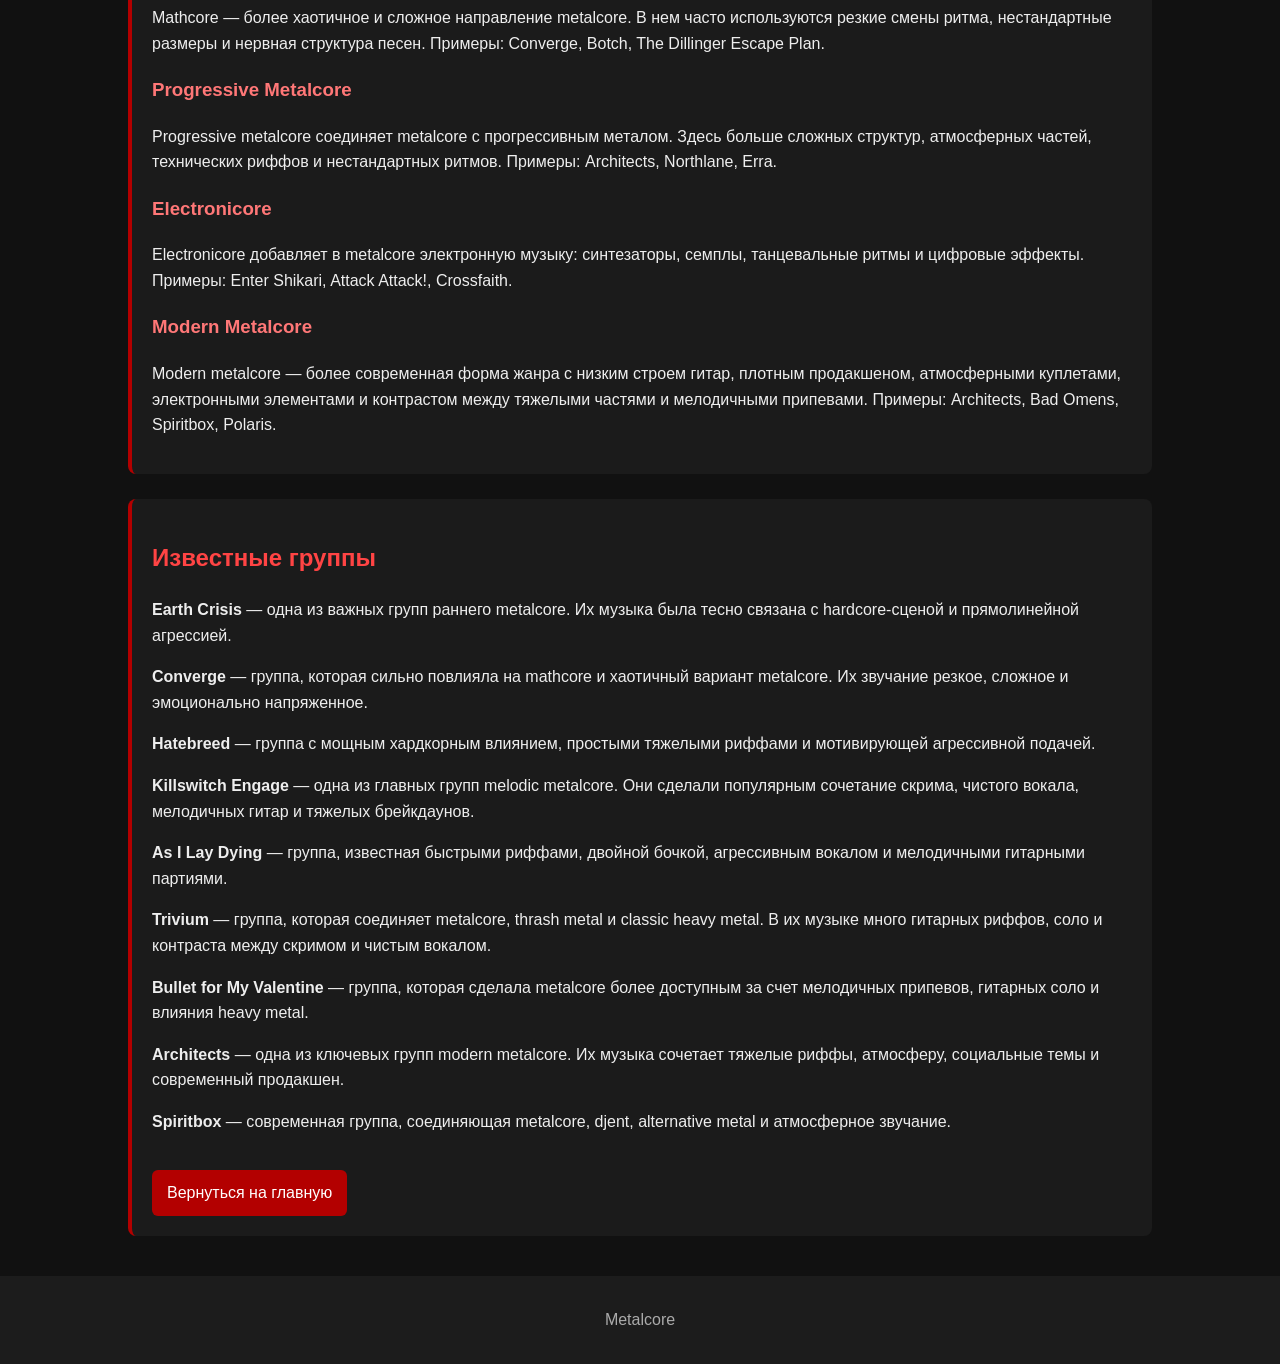
<file: metalcore.html>
<!DOCTYPE html>
<html lang="ru">
<head>
    <meta charset="UTF-8">
    <title>Metalcore</title>
    <link rel="stylesheet" href="style.css">
</head>
<body>

<header>
    <h1>Metalcore</h1>
    <p>Смесь экстремального метала и хардкора</p>
</header>

<img src="images/asilaydying.webp">

<nav>
    <a href="index.html">Главная</a>
    <a href="hardcore.html">Hardcore</a>
    <a href="speed.html">Speed</a>
    <a href="thrash.html">Thrash</a>
    <a href="power.html">Power</a>
    <a href="doom.html">Doom</a>
    <a href="death.html">Death</a>
    <a href="black.html">Black</a>
    <a href="progressive.html">Progressive</a>
    <a href="groove.html">Groove</a>
    <a href="alternative.html">Alternative</a>
    <a href="nu-metal.html">Nu Metal</a>
    <a href="metalcore.html">Metalcore</a>
    <a href="deathcore.html">Deathcore</a>
    <a href="modern-metal.html">Modern Metal</a>
</nav>

<main>

    <section>
        <h2>История жанра</h2>

        <p>
            Metalcore — это направление тяжелой музыки, которое появилось на стыке
            экстремального метала и hardcore punk. Само название образовано от слов
            “metal” и “hardcore”. Жанр начал формироваться в конце 1980-х и 1990-е годы,
            а особенно популярным стал в 2000-е.
        </p>

        <p>
            Ранний metalcore был тесно связан с хардкорной сценой. В нем было много
            прямолинейной агрессии, социального протеста, жесткой концертной энергетики
            и простых тяжелых риффов. Постепенно в жанре стало больше металлических элементов:
            сложных гитарных партий, мелодий, двойной бочки и более плотного звучания.
        </p>

        <p>
            Важными ранними группами для metalcore стали Earth Crisis, Integrity,
            Converge, Hatebreed и Botch. Эти группы показали разные стороны жанра:
            от прямого хардкорного давления до хаотичного, сложного и экспериментального звучания.
        </p>

        <p>
            В 2000-е годы metalcore стал значительно популярнее. Появилась волна групп,
            которые соединили тяжелые брейкдауны, скрим, чистый вокал и мелодичные гитарные партии.
            Такой вариант часто называют melodic metalcore. Его представляли Killswitch Engage,
            As I Lay Dying, Trivium, Bullet for My Valentine, All That Remains и другие.
        </p>

        <p>
            Позже metalcore начал активно смешиваться с другими направлениями:
            death metal, progressive metal, djent, electronic music, alternative metal
            и modern metal. Поэтому современный metalcore может звучать очень по-разному:
            от почти хардкорного и злого до мелодичного, атмосферного и электронного.
        </p>
    </section>

    <section>
        <h2>Особенности звучания</h2>

        <ul>
            <li>брейкдауны — медленные тяжелые части песни;</li>
            <li>сочетание скрима и чистого вокала;</li>
            <li>тяжелые гитарные риффы;</li>
            <li>влияние hardcore punk;</li>
            <li>двойная бочка на ударных;</li>
            <li>мелодичные гитарные партии;</li>
            <li>резкие переходы между агрессивными и мелодичными частями;</li>
            <li>плотное современное звучание.</li>
        </ul>

        <p>
            Главная особенность metalcore — соединение металлической тяжести
            с хардкорной ритмикой. В песнях часто есть быстрые агрессивные части,
            после которых начинается брейкдаун: более медленный и тяжелый фрагмент,
            построенный на сильном ритмическом ударе.
        </p>

        <p>
            В metalcore часто используется контраст вокала. Сначала может звучать скрим
            или крик, а в припеве появляется чистое пение. Такой прием сделал жанр более
            доступным для широкой аудитории, потому что у людей, видимо, даже в хаосе
            должна быть припевная зона безопасности.
        </p>

        <p>
            Гитары в metalcore могут быть как простыми и ритмичными, так и довольно техничными.
            Вmelodic metalcore часто встречаются мелодичные риффы, вдохновленные melodic death metal.
            В modern metalcore чаще слышны низкий строй, электронные элементы и очень чистый продакшен.
        </p>
    </section>

    <section>
        <h2>Темы песен</h2>

        <p>
            В metalcore часто встречаются темы внутренней борьбы, злости, личных проблем,
            саморазрушения, надежды, преодоления, общества и морального выбора.
            В раннем metalcore больше социальных и хардкорных тем, а в melodic metalcore
            и modern metalcore чаще встречаются личные и эмоциональные тексты.
        </p>

        <p>
            Многие песни строятся на конфликте: человек сталкивается с давлением,
            ошибками, потерями или внутренним кризисом, а затем пытается найти силу
            для сопротивления или изменения. Из-за этого metalcore часто звучит
            одновременно агрессивно и эмоционально.
        </p>
    </section>

    <section>
        <h2>Отличие metalcore от других жанров</h2>

        <table>
            <tr>
                <th>Жанр</th>
                <th>Главная особенность</th>
                <th>Общее звучание</th>
            </tr>
            <tr>
                <td>Hardcore</td>
                <td>Панк-основа, скорость и прямолинейная агрессия</td>
                <td>Короткое, резкое, простое</td>
            </tr>
            <tr>
                <td>Thrash Metal</td>
                <td>Скорость, риффы и металлическая агрессия</td>
                <td>Быстрое, ритмичное, напряженное</td>
            </tr>
            <tr>
                <td>Metalcore</td>
                <td>Метал + hardcore, брейкдауны и контраст вокала</td>
                <td>Тяжелое, ритмичное, контрастное</td>
            </tr>
            <tr>
                <td>Deathcore</td>
                <td>Death metal + metalcore</td>
                <td>Экстремальнее, ниже, тяжелее, с гроулом</td>
            </tr>
            <tr>
                <td>Modern Metal</td>
                <td>Современный плотный звук и смешение жанров</td>
                <td>Низкий строй, электроника, чистый продакшен</td>
            </tr>
        </table>
    </section>

    <section>
        <h2>Основные направления внутри metalcore</h2>

        <h3>Early Metalcore</h3>
        <p>
            Ранний metalcore был ближе к hardcore punk. В нем было больше грубой энергии,
            социальных тем, прямых риффов и меньше чистого вокала.
            Примеры: Earth Crisis, Integrity, Hatebreed.
        </p>

        <h3>Melodic Metalcore</h3>
        <p>
            Melodic metalcore стал особенно популярным в 2000-е годы.
            Он сочетает брейкдауны и скрим с мелодичными гитарными партиями
            и чистыми припевами. На него сильно повлиял melodic death metal.
            Примеры: Killswitch Engage, As I Lay Dying, All That Remains.
        </p>

        <h3>Mathcore</h3>
        <p>
            Mathcore — более хаотичное и сложное направление metalcore.
            В нем часто используются резкие смены ритма, нестандартные размеры
            и нервная структура песен. Примеры: Converge, Botch, The Dillinger Escape Plan.
        </p>

        <h3>Progressive Metalcore</h3>
        <p>
            Progressive metalcore соединяет metalcore с прогрессивным металом.
            Здесь больше сложных структур, атмосферных частей, технических риффов
            и нестандартных ритмов. Примеры: Architects, Northlane, Erra.
        </p>

        <h3>Electronicore</h3>
        <p>
            Electronicore добавляет в metalcore электронную музыку: синтезаторы,
            семплы, танцевальные ритмы и цифровые эффекты. Примеры:
            Enter Shikari, Attack Attack!, Crossfaith.
        </p>

        <h3>Modern Metalcore</h3>
        <p>
            Modern metalcore — более современная форма жанра с низким строем гитар,
            плотным продакшеном, атмосферными куплетами, электронными элементами
            и контрастом между тяжелыми частями и мелодичными припевами.
            Примеры: Architects, Bad Omens, Spiritbox, Polaris.
        </p>
    </section>

    <section>
        <h2>Известные группы</h2>

        <p>
            <b>Earth Crisis</b> — одна из важных групп раннего metalcore.
            Их музыка была тесно связана с hardcore-сценой и прямолинейной агрессией.
        </p>

        <p>
            <b>Converge</b> — группа, которая сильно повлияла на mathcore
            и хаотичный вариант metalcore. Их звучание резкое, сложное и эмоционально напряженное.
        </p>

        <p>
            <b>Hatebreed</b> — группа с мощным хардкорным влиянием,
            простыми тяжелыми риффами и мотивирующей агрессивной подачей.
        </p>

        <p>
            <b>Killswitch Engage</b> — одна из главных групп melodic metalcore.
            Они сделали популярным сочетание скрима, чистого вокала,
            мелодичных гитар и тяжелых брейкдаунов.
        </p>

        <p>
            <b>As I Lay Dying</b> — группа, известная быстрыми риффами,
            двойной бочкой, агрессивным вокалом и мелодичными гитарными партиями.
        </p>

        <p>
            <b>Trivium</b> — группа, которая соединяет metalcore, thrash metal
            и classic heavy metal. В их музыке много гитарных риффов, соло
            и контраста между скримом и чистым вокалом.
        </p>

        <p>
            <b>Bullet for My Valentine</b> — группа, которая сделала metalcore
            более доступным за счет мелодичных припевов, гитарных соло
            и влияния heavy metal.
        </p>

        <p>
            <b>Architects</b> — одна из ключевых групп modern metalcore.
            Их музыка сочетает тяжелые риффы, атмосферу, социальные темы
            и современный продакшен.
        </p>

        <p>
            <b>Spiritbox</b> — современная группа, соединяющая metalcore,
            djent, alternative metal и атмосферное звучание.
        </p>

        <a class="back-link" href="index.html">Вернуться на главную</a>
    </section>

</main>

<footer>
    <p>Metalcore</p>
</footer>

</body>
</html>
</file>
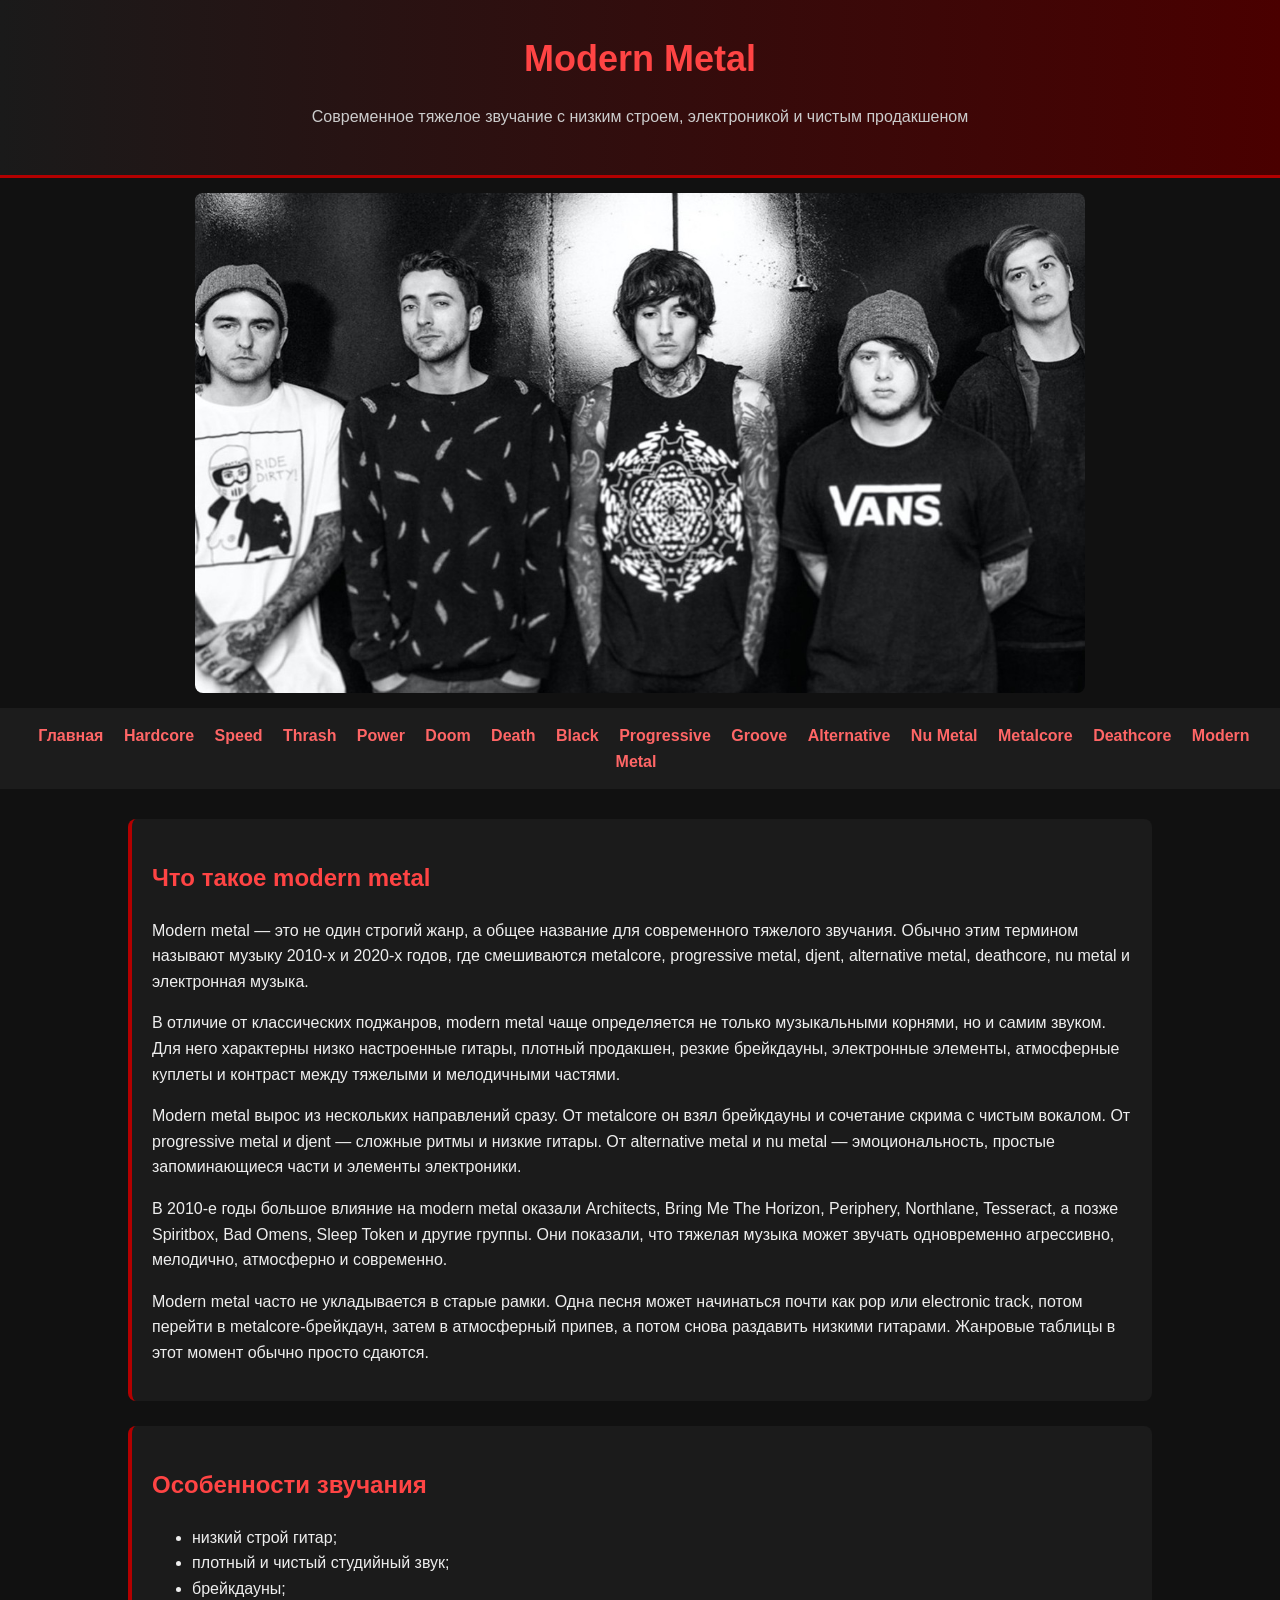
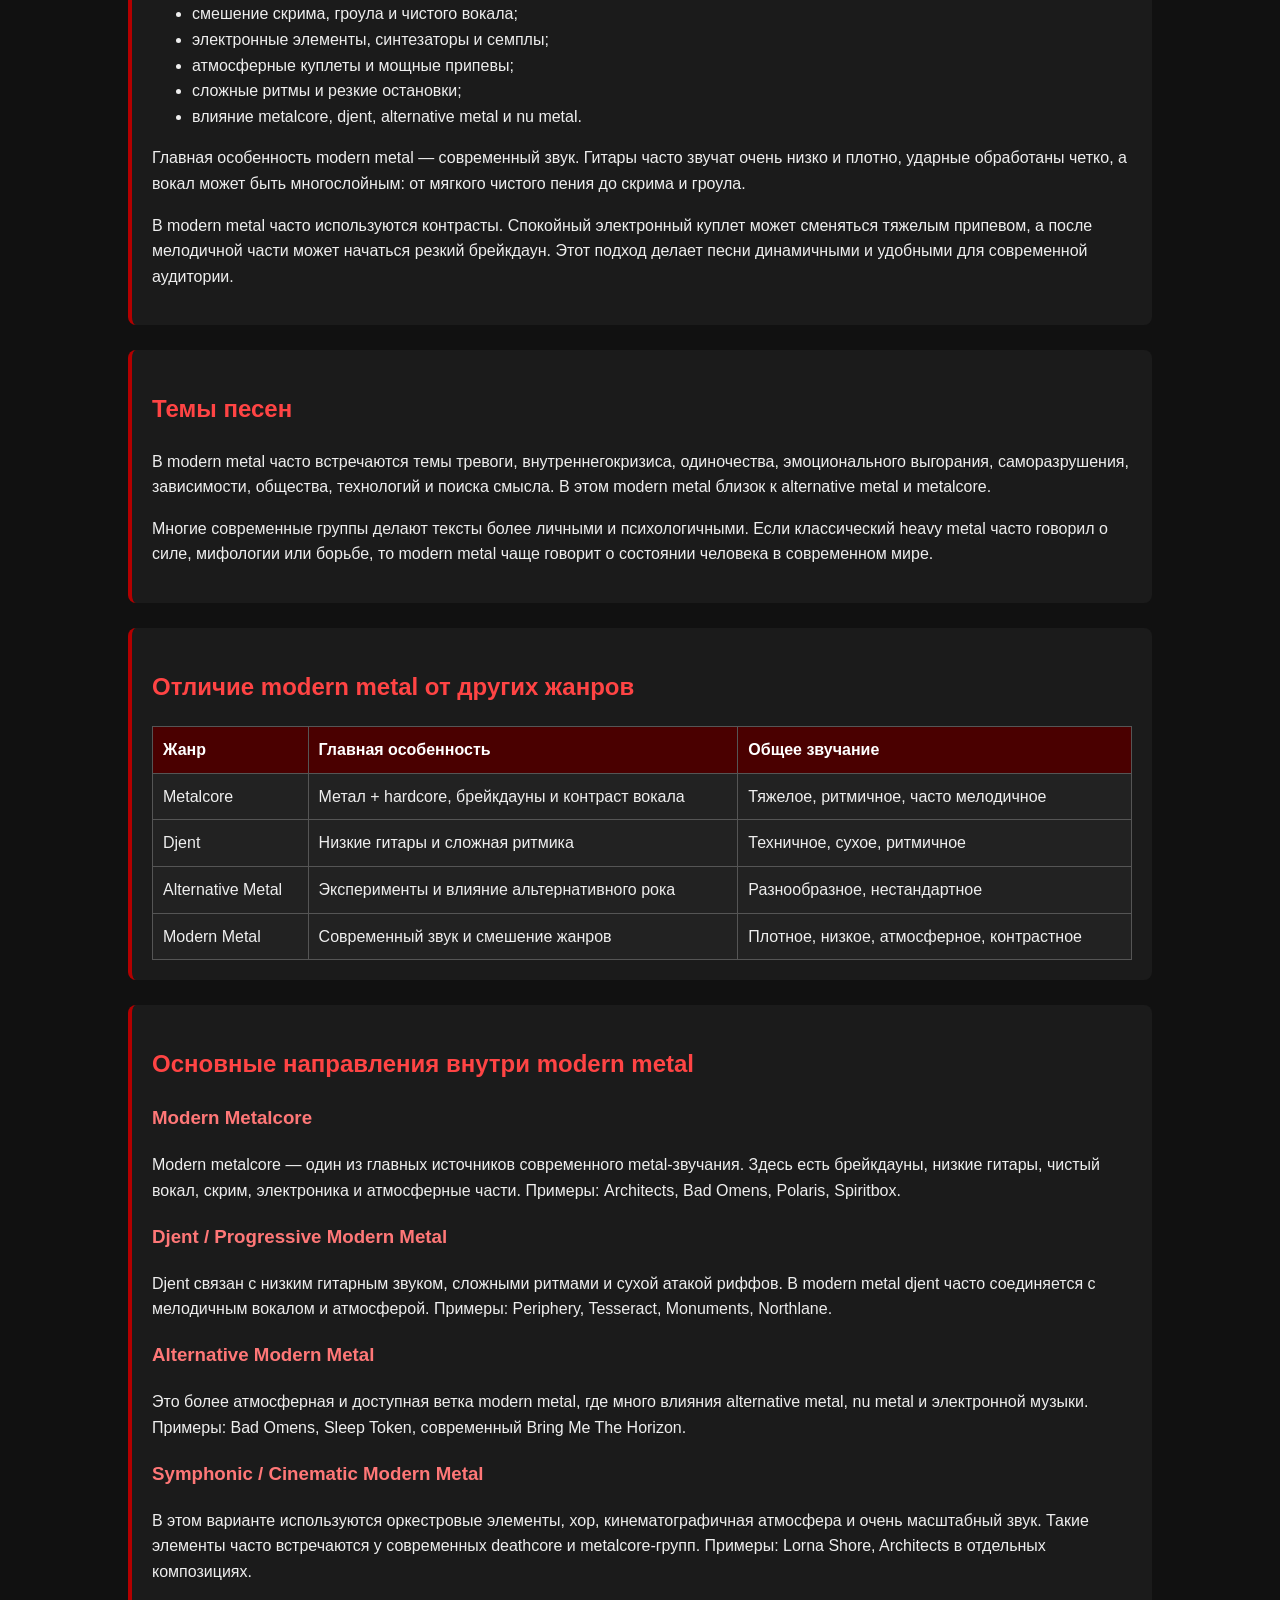
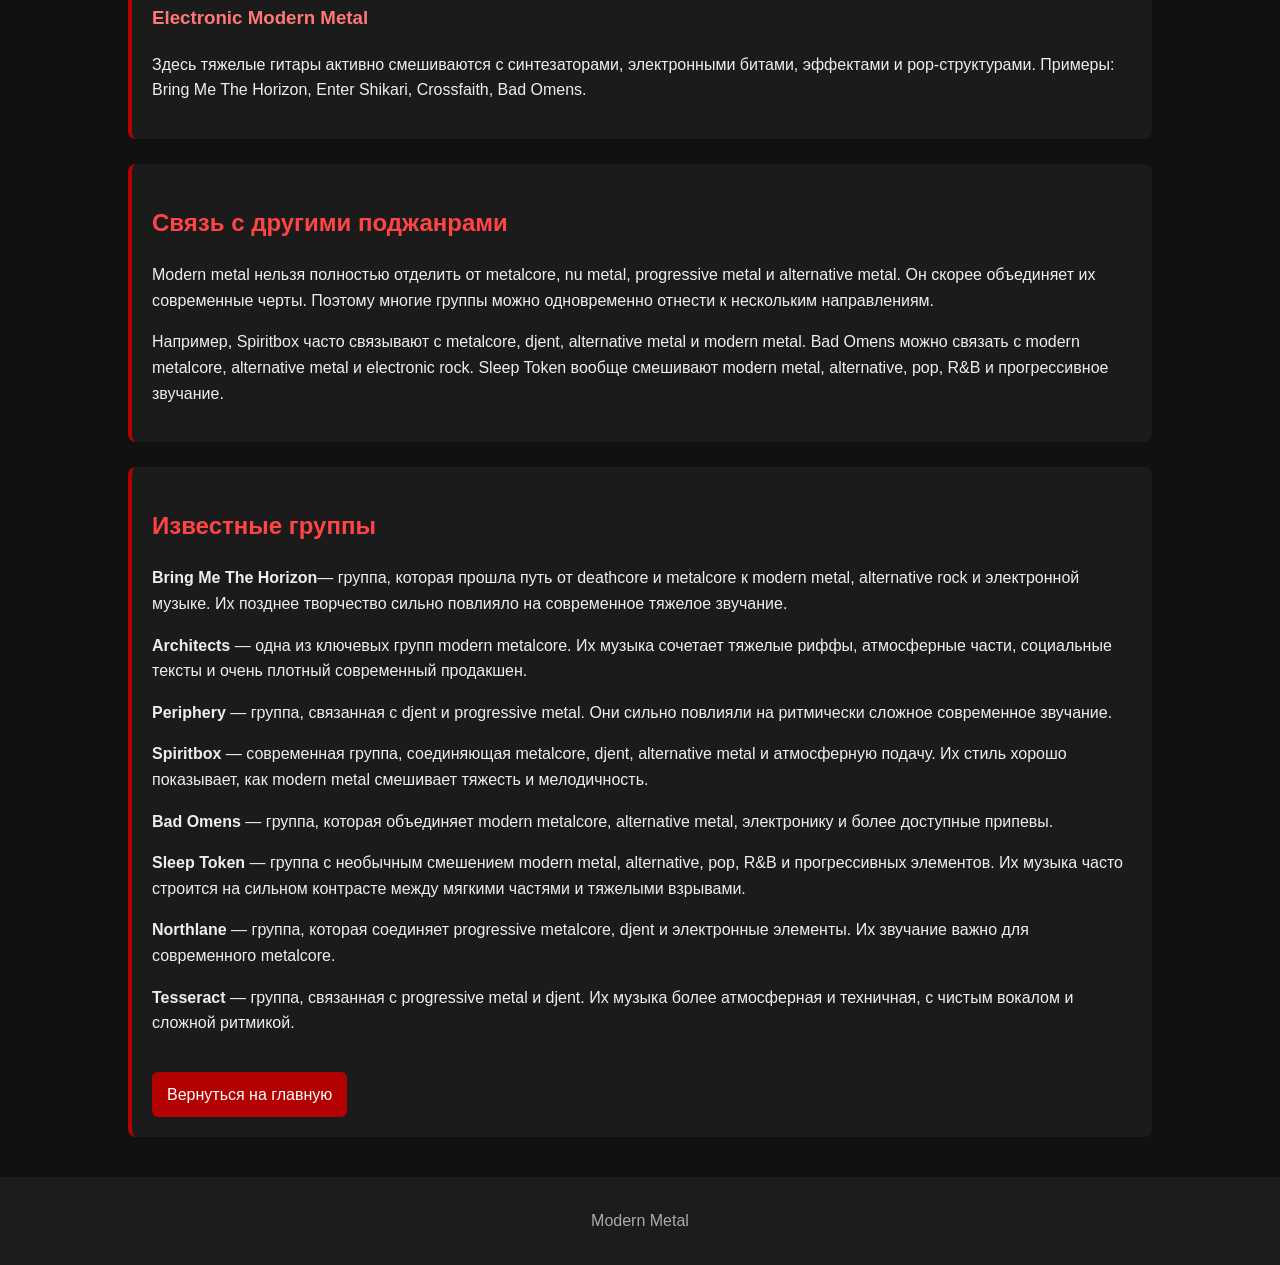
<file: modern-metal.html>
<!DOCTYPE html>
<html lang="ru">
<head>
    <meta charset="UTF-8">
    <title>Modern Metal</title>
    <link rel="stylesheet" href="style.css">
</head>
<body>

<header>
    <h1>Modern Metal</h1>
    <p>Современное тяжелое звучание с низким строем, электроникой и чистым продакшеном</p>
</header>

<img src="images/bringmethehorizon.jpg">

<nav>
    <a href="index.html">Главная</a>
    <a href="hardcore.html">Hardcore</a>
    <a href="speed.html">Speed</a>
    <a href="thrash.html">Thrash</a>
    <a href="power.html">Power</a>
    <a href="doom.html">Doom</a>
    <a href="death.html">Death</a>
    <a href="black.html">Black</a>
    <a href="progressive.html">Progressive</a>
    <a href="groove.html">Groove</a>
    <a href="alternative.html">Alternative</a>
    <a href="nu-metal.html">Nu Metal</a>
    <a href="metalcore.html">Metalcore</a>
    <a href="deathcore.html">Deathcore</a>
    <a href="modern-metal.html">Modern Metal</a>
</nav>

<main>

    <section>
        <h2>Что такое modern metal</h2>

        <p>
            Modern metal — это не один строгий жанр, а общее название для современного
            тяжелого звучания. Обычно этим термином называют музыку 2010-х и 2020-х годов,
            где смешиваются metalcore, progressive metal, djent, alternative metal,
            deathcore, nu metal и электронная музыка.
        </p>

        <p>
            В отличие от классических поджанров, modern metal чаще определяется не только
            музыкальными корнями, но и самим звуком. Для него характерны низко настроенные
            гитары, плотный продакшен, резкие брейкдауны, электронные элементы,
            атмосферные куплеты и контраст между тяжелыми и мелодичными частями.
        </p>

        <p>
            Modern metal вырос из нескольких направлений сразу. От metalcore он взял
            брейкдауны и сочетание скрима с чистым вокалом. От progressive metal и djent —
            сложные ритмы и низкие гитары. От alternative metal и nu metal — эмоциональность,
            простые запоминающиеся части и элементы электроники.
        </p>

        <p>
            В 2010-е годы большое влияние на modern metal оказали Architects, Bring Me The Horizon,
            Periphery, Northlane, Tesseract, а позже Spiritbox, Bad Omens, Sleep Token
            и другие группы. Они показали, что тяжелая музыка может звучать одновременно
            агрессивно, мелодично, атмосферно и современно.
        </p>

        <p>
            Modern metal часто не укладывается в старые рамки. Одна песня может начинаться
            почти как pop или electronic track, потом перейти в metalcore-брейкдаун,
            затем в атмосферный припев, а потом снова раздавить низкими гитарами.
            Жанровые таблицы в этот момент обычно просто сдаются.
        </p>
    </section>

    <section>
        <h2>Особенности звучания</h2>

        <ul>
            <li>низкий строй гитар;</li>
            <li>плотный и чистый студийный звук;</li>
            <li>брейкдауны;</li>
            <li>смешение скрима, гроула и чистого вокала;</li>
            <li>электронные элементы, синтезаторы и семплы;</li>
            <li>атмосферные куплеты и мощные припевы;</li>
            <li>сложные ритмы и резкие остановки;</li>
            <li>влияние metalcore, djent, alternative metal и nu metal.</li>
        </ul>

        <p>
            Главная особенность modern metal — современный звук. Гитары часто звучат очень низко
            и плотно, ударные обработаны четко, а вокал может быть многослойным:
            от мягкого чистого пения до скрима и гроула.
        </p>

        <p>
            В modern metal часто используются контрасты. Спокойный электронный куплет может
            сменяться тяжелым припевом, а после мелодичной части может начаться резкий брейкдаун.
            Этот подход делает песни динамичными и удобными для современной аудитории.
        </p>
    </section>

    <section>
        <h2>Темы песен</h2>

        <p>
            В modern metal часто встречаются темы тревоги, внутреннегокризиса, одиночества,
            эмоционального выгорания, саморазрушения, зависимости, общества, технологий
            и поиска смысла. В этом modern metal близок к alternative metal и metalcore.
        </p>

        <p>
            Многие современные группы делают тексты более личными и психологичными.
            Если классический heavy metal часто говорил о силе, мифологии или борьбе,
            то modern metal чаще говорит о состоянии человека в современном мире.
        </p>
    </section>

    <section>
        <h2>Отличие modern metal от других жанров</h2>

        <table>
            <tr>
                <th>Жанр</th>
                <th>Главная особенность</th>
                <th>Общее звучание</th>
            </tr>
            <tr>
                <td>Metalcore</td>
                <td>Метал + hardcore, брейкдауны и контраст вокала</td>
                <td>Тяжелое, ритмичное, часто мелодичное</td>
            </tr>
            <tr>
                <td>Djent</td>
                <td>Низкие гитары и сложная ритмика</td>
                <td>Техничное, сухое, ритмичное</td>
            </tr>
            <tr>
                <td>Alternative Metal</td>
                <td>Эксперименты и влияние альтернативного рока</td>
                <td>Разнообразное, нестандартное</td>
            </tr>
            <tr>
                <td>Modern Metal</td>
                <td>Современный звук и смешение жанров</td>
                <td>Плотное, низкое, атмосферное, контрастное</td>
            </tr>
        </table>
    </section>

    <section>
        <h2>Основные направления внутри modern metal</h2>

        <h3>Modern Metalcore</h3>
        <p>
            Modern metalcore — один из главных источников современного metal-звучания.
            Здесь есть брейкдауны, низкие гитары, чистый вокал, скрим, электроника
            и атмосферные части. Примеры: Architects, Bad Omens, Polaris, Spiritbox.
        </p>

        <h3>Djent / Progressive Modern Metal</h3>
        <p>
            Djent связан с низким гитарным звуком, сложными ритмами и сухой атакой риффов.
            В modern metal djent часто соединяется с мелодичным вокалом и атмосферой.
            Примеры: Periphery, Tesseract, Monuments, Northlane.
        </p>

        <h3>Alternative Modern Metal</h3>
        <p>
            Это более атмосферная и доступная ветка modern metal, где много влияния
            alternative metal, nu metal и электронной музыки. Примеры: Bad Omens,
            Sleep Token, современный Bring Me The Horizon.
        </p>

        <h3>Symphonic / Cinematic Modern Metal</h3>
        <p>
            В этом варианте используются оркестровые элементы, хор, кинематографичная атмосфера
            и очень масштабный звук. Такие элементы часто встречаются у современных deathcore
            и metalcore-групп. Примеры: Lorna Shore, Architects в отдельных композициях.
        </p>

        <h3>Electronic Modern Metal</h3>
        <p>
            Здесь тяжелые гитары активно смешиваются с синтезаторами, электронными битами,
            эффектами и pop-структурами. Примеры: Bring Me The Horizon, Enter Shikari,
            Crossfaith, Bad Omens.
        </p>
    </section>

    <section>
        <h2>Связь с другими поджанрами</h2>

        <p>
            Modern metal нельзя полностью отделить от metalcore, nu metal, progressive metal
            и alternative metal. Он скорее объединяет их современные черты.
            Поэтому многие группы можно одновременно отнести к нескольким направлениям.
        </p>

        <p>
            Например, Spiritbox часто связывают с metalcore, djent, alternative metal
            и modern metal. Bad Omens можно связать с modern metalcore, alternative metal
            и electronic rock. Sleep Token вообще смешивают modern metal, alternative,
            pop, R&B и прогрессивное звучание.
        </p>
    </section>

    <section>
        <h2>Известные группы</h2>

        <p>
            <b>Bring Me The Horizon</b>— группа, которая прошла путь от deathcore
            и metalcore к modern metal, alternative rock и электронной музыке.
            Их позднее творчество сильно повлияло на современное тяжелое звучание.
        </p>

        <p>
            <b>Architects</b> — одна из ключевых групп modern metalcore.
            Их музыка сочетает тяжелые риффы, атмосферные части, социальные тексты
            и очень плотный современный продакшен.
        </p>

        <p>
            <b>Periphery</b> — группа, связанная с djent и progressive metal.
            Они сильно повлияли на ритмически сложное современное звучание.
        </p>

        <p>
            <b>Spiritbox</b> — современная группа, соединяющая metalcore, djent,
            alternative metal и атмосферную подачу. Их стиль хорошо показывает,
            как modern metal смешивает тяжесть и мелодичность.
        </p>

        <p>
            <b>Bad Omens</b> — группа, которая объединяет modern metalcore,
            alternative metal, электронику и более доступные припевы.
        </p>

        <p>
            <b>Sleep Token</b> — группа с необычным смешением modern metal,
            alternative, pop, R&B и прогрессивных элементов. Их музыка часто строится
            на сильном контрасте между мягкими частями и тяжелыми взрывами.
        </p>

        <p>
            <b>Northlane</b> — группа, которая соединяет progressive metalcore,
            djent и электронные элементы. Их звучание важно для современного metalcore.
        </p>

        <p>
            <b>Tesseract</b> — группа, связанная с progressive metal и djent.
            Их музыка более атмосферная и техничная, с чистым вокалом и сложной ритмикой.
        </p>

        <a class="back-link" href="index.html">Вернуться на главную</a>
    </section>

</main>

<footer>
    <p>Modern Metal</p>
</footer>

</body>
</html>
</file>
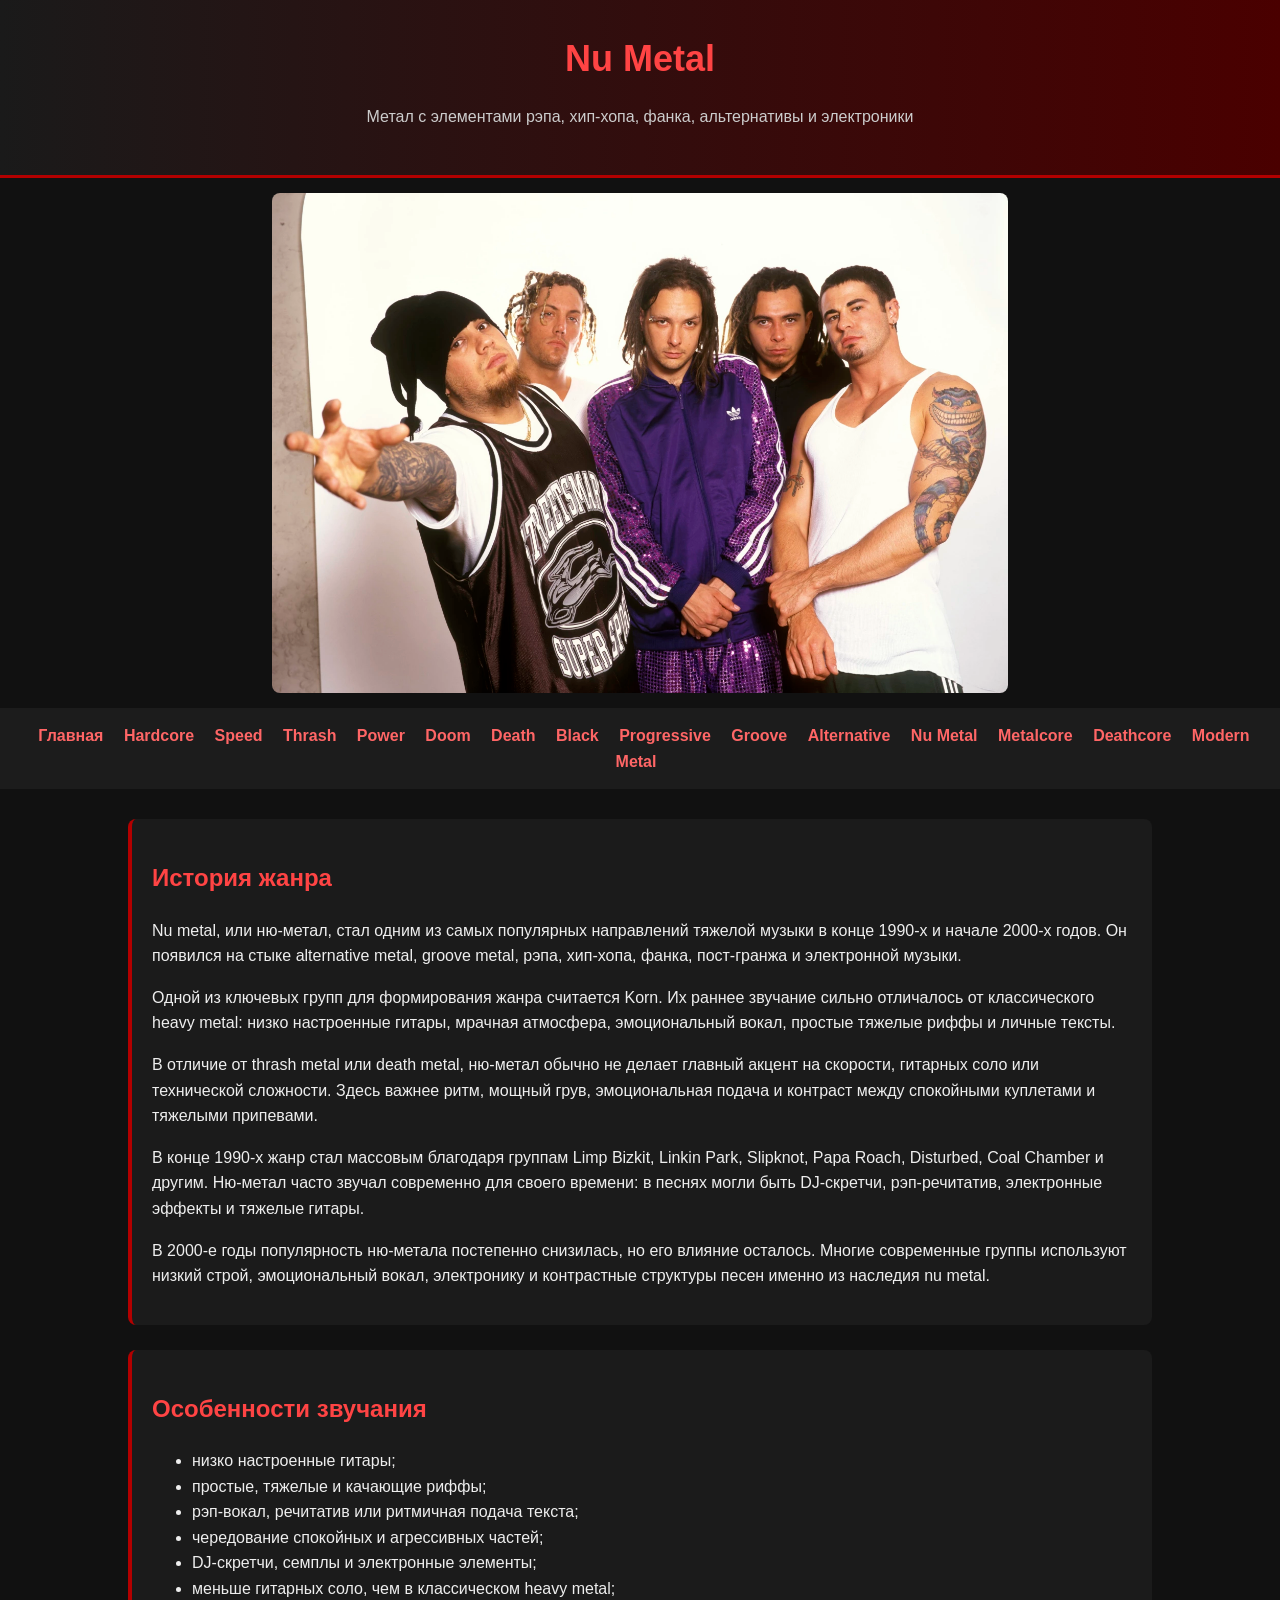
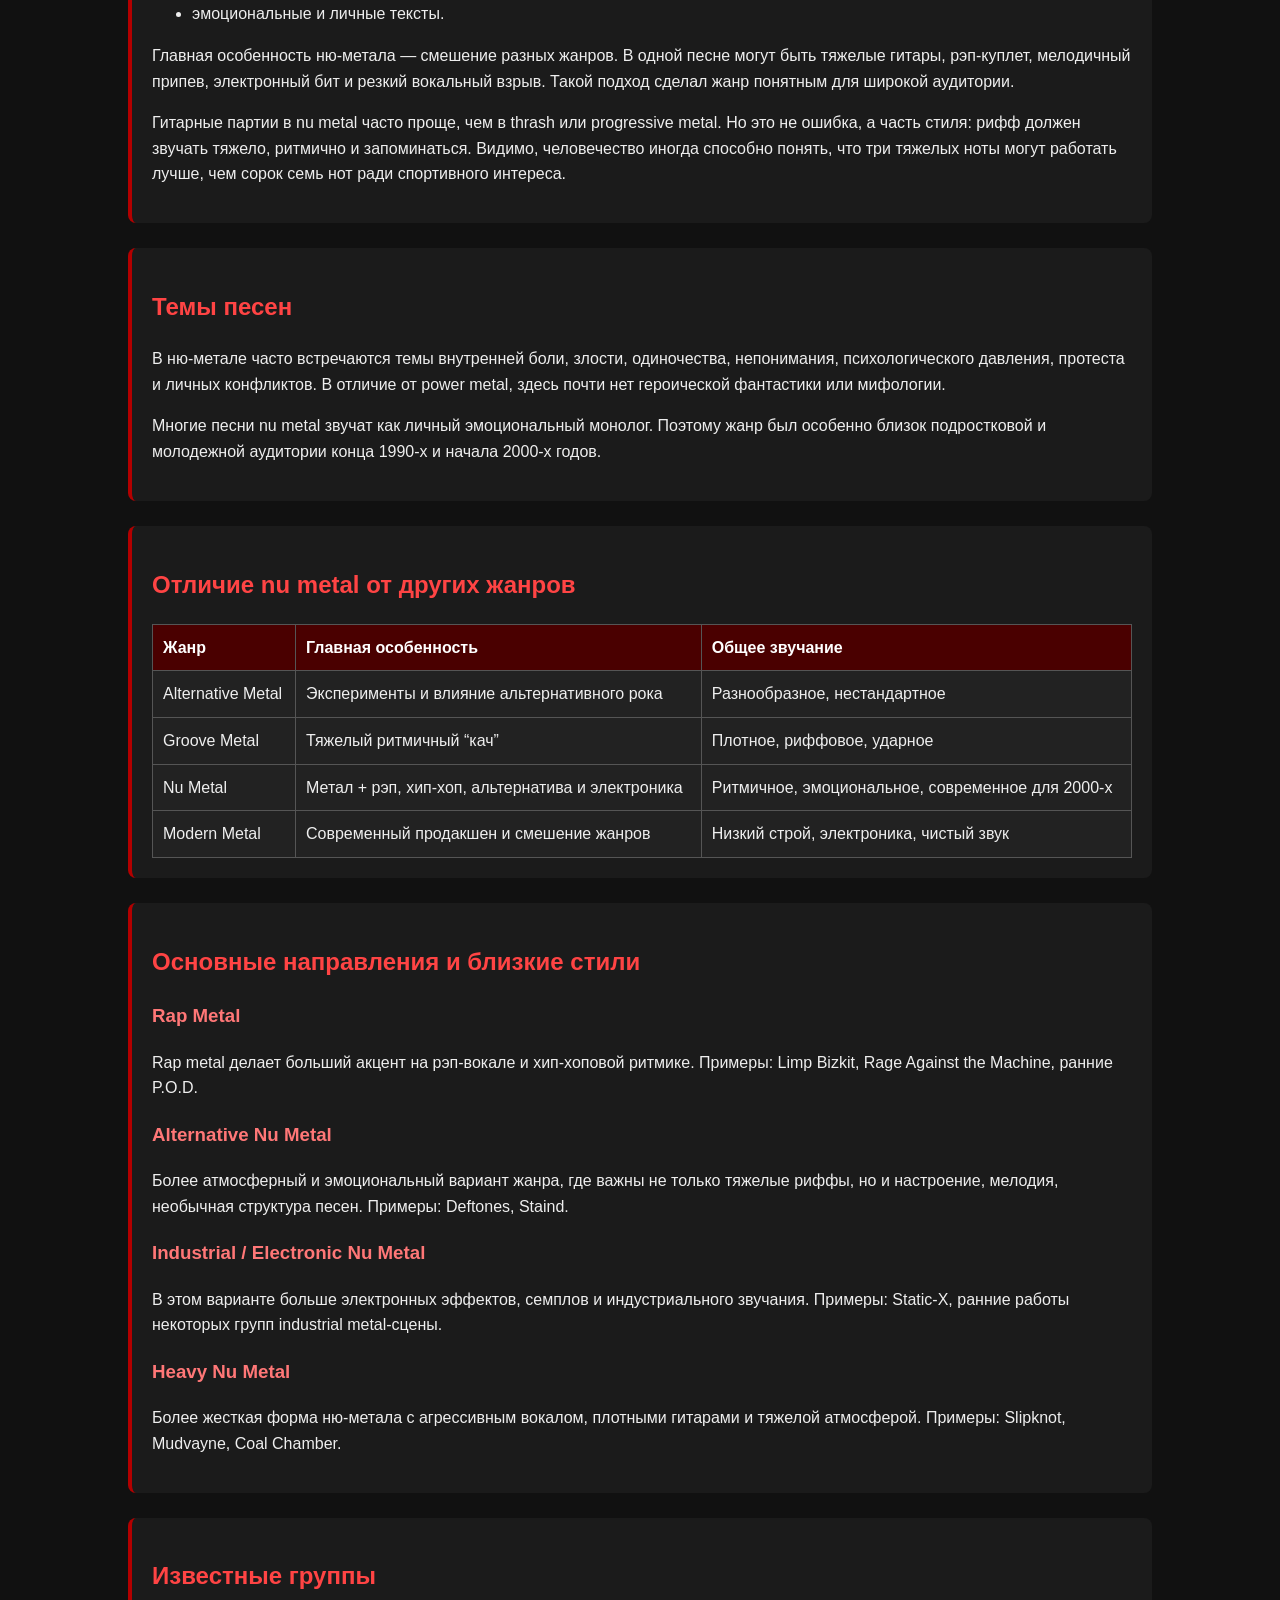
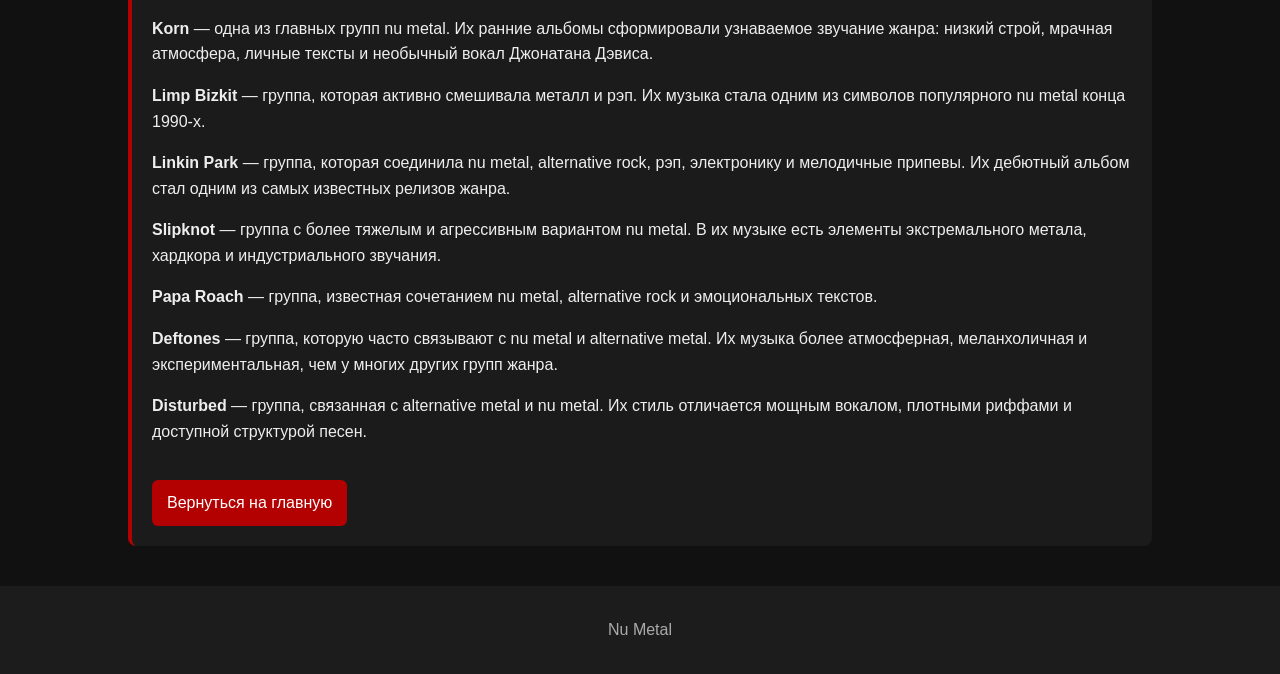
<file: nu-metal.html>
<!DOCTYPE html>
<html lang="ru">
<head>
    <meta charset="UTF-8">
    <title>Nu Metal</title>
    <link rel="stylesheet" href="style.css">
</head>
<body>

<header>
    <h1>Nu Metal</h1>
    <p>Метал с элементами рэпа, хип-хопа, фанка, альтернативы и электроники</p>
</header>

<img src="images/korn-freak-leash-oral-history.jpg">

<nav>
    <a href="index.html">Главная</a>
    <a href="hardcore.html">Hardcore</a>
    <a href="speed.html">Speed</a>
    <a href="thrash.html">Thrash</a>
    <a href="power.html">Power</a>
    <a href="doom.html">Doom</a>
    <a href="death.html">Death</a>
    <a href="black.html">Black</a>
    <a href="progressive.html">Progressive</a>
    <a href="groove.html">Groove</a>
    <a href="alternative.html">Alternative</a>
    <a href="nu-metal.html">Nu Metal</a>
    <a href="metalcore.html">Metalcore</a>
    <a href="deathcore.html">Deathcore</a>
    <a href="modern-metal.html">Modern Metal</a>
</nav>

<main>

    <section>
        <h2>История жанра</h2>

        <p>
            Nu metal, или ню-метал, стал одним из самых популярных направлений тяжелой музыки
            в конце 1990-х и начале 2000-х годов. Он появился на стыке alternative metal,
            groove metal, рэпа, хип-хопа, фанка, пост-гранжа и электронной музыки.
        </p>

        <p>
            Одной из ключевых групп для формирования жанра считается Korn. Их раннее звучание
            сильно отличалось от классического heavy metal: низко настроенные гитары,
            мрачная атмосфера, эмоциональный вокал, простые тяжелые риффы и личные тексты.
        </p>

        <p>
            В отличие от thrash metal или death metal, ню-метал обычно не делает главный акцент
            на скорости, гитарных соло или технической сложности. Здесь важнее ритм, мощный грув,
            эмоциональная подача и контраст между спокойными куплетами и тяжелыми припевами.
        </p>

        <p>
            В конце 1990-х жанр стал массовым благодаря группам Limp Bizkit, Linkin Park,
            Slipknot, Papa Roach, Disturbed, Coal Chamber и другим. Ню-метал часто звучал
            современно для своего времени: в песнях могли быть DJ-скретчи, рэп-речитатив,
            электронные эффекты и тяжелые гитары.
        </p>

        <p>
            В 2000-е годы популярность ню-метала постепенно снизилась, но его влияние осталось.
            Многие современные группы используют низкий строй, эмоциональный вокал, электронику
            и контрастные структуры песен именно из наследия nu metal.
        </p>
    </section>

    <section>
        <h2>Особенности звучания</h2>

        <ul>
            <li>низко настроенные гитары;</li>
            <li>простые, тяжелые и качающие риффы;</li>
            <li>рэп-вокал, речитатив или ритмичная подача текста;</li>
            <li>чередование спокойных и агрессивных частей;</li>
            <li>DJ-скретчи, семплы и электронные элементы;</li>
            <li>меньше гитарных соло, чем в классическом heavy metal;</li>
            <li>эмоциональные и личные тексты.</li>
        </ul>

        <p>
            Главная особенность ню-метала — смешение разных жанров. В одной песне могут быть
            тяжелые гитары, рэп-куплет, мелодичный припев, электронный бит и резкий вокальный взрыв.
            Такой подход сделал жанр понятным для широкой аудитории.
        </p>

        <p>
            Гитарные партии в nu metal часто проще, чем в thrash или progressive metal.
            Но это не ошибка, а часть стиля: рифф должен звучать тяжело, ритмично и запоминаться.
            Видимо, человечество иногда способно понять, что три тяжелых ноты могут работать
            лучше, чем сорок семь нот ради спортивного интереса.
        </p>
    </section>

    <section>
        <h2>Темы песен</h2>

        <p>
            В ню-метале часто встречаются темы внутренней боли, злости, одиночества,
            непонимания, психологического давления, протеста и личных конфликтов.
            В отличие от power metal, здесь почти нет героической фантастики или мифологии.</p>

        <p>
            Многие песни nu metal звучат как личный эмоциональный монолог.
            Поэтому жанр был особенно близок подростковой и молодежной аудитории
            конца 1990-х и начала 2000-х годов.
        </p>
    </section>

    <section>
        <h2>Отличие nu metal от других жанров</h2>

        <table>
            <tr>
                <th>Жанр</th>
                <th>Главная особенность</th>
                <th>Общее звучание</th>
            </tr>
            <tr>
                <td>Alternative Metal</td>
                <td>Эксперименты и влияние альтернативного рока</td>
                <td>Разнообразное, нестандартное</td>
            </tr>
            <tr>
                <td>Groove Metal</td>
                <td>Тяжелый ритмичный “кач”</td>
                <td>Плотное, риффовое, ударное</td>
            </tr>
            <tr>
                <td>Nu Metal</td>
                <td>Метал + рэп, хип-хоп, альтернатива и электроника</td>
                <td>Ритмичное, эмоциональное, современное для 2000-х</td>
            </tr>
            <tr>
                <td>Modern Metal</td>
                <td>Современный продакшен и смешение жанров</td>
                <td>Низкий строй, электроника, чистый звук</td>
            </tr>
        </table>
    </section>

    <section>
        <h2>Основные направления и близкие стили</h2>

        <h3>Rap Metal</h3>
        <p>
            Rap metal делает больший акцент на рэп-вокале и хип-хоповой ритмике.
            Примеры: Limp Bizkit, Rage Against the Machine, ранние P.O.D.
        </p>

        <h3>Alternative Nu Metal</h3>
        <p>
            Более атмосферный и эмоциональный вариант жанра, где важны не только тяжелые риффы,
            но и настроение, мелодия, необычная структура песен. Примеры: Deftones, Staind.
        </p>

        <h3>Industrial / Electronic Nu Metal</h3>
        <p>
            В этом варианте больше электронных эффектов, семплов и индустриального звучания.
            Примеры: Static-X, ранние работы некоторых групп industrial metal-сцены.
        </p>

        <h3>Heavy Nu Metal</h3>
        <p>
            Более жесткая форма ню-метала с агрессивным вокалом, плотными гитарами
            и тяжелой атмосферой. Примеры: Slipknot, Mudvayne, Coal Chamber.
        </p>
    </section>

    <section>
        <h2>Известные группы</h2>

        <p>
            <b>Korn</b> — одна из главных групп nu metal. Их ранние альбомы сформировали
            узнаваемое звучание жанра: низкий строй, мрачная атмосфера, личные тексты
            и необычный вокал Джонатана Дэвиса.
        </p>

        <p>
            <b>Limp Bizkit</b> — группа, которая активно смешивала металл и рэп.
            Их музыка стала одним из символов популярного nu metal конца 1990-х.
        </p>

        <p>
            <b>Linkin Park</b> — группа, которая соединила nu metal, alternative rock,
            рэп, электронику и мелодичные припевы. Их дебютный альбом стал одним
            из самых известных релизов жанра.
        </p>

        <p>
            <b>Slipknot</b> — группа с более тяжелым и агрессивным вариантом nu metal.
            В их музыке есть элементы экстремального метала, хардкора и индустриального звучания.
        </p>

        <p>
            <b>Papa Roach</b> — группа, известная сочетанием nu metal, alternative rock
            и эмоциональных текстов.
        </p>

        <p>
            <b>Deftones</b> — группа, которую часто связывают с nu metal и alternative metal.
            Их музыка более атмосферная, меланхоличная и экспериментальная, чем у многих
            других групп жанра.
        </p>

        <p>
            <b>Disturbed</b> — группа, связанная с alternative metal и nu metal.
            Их стиль отличается мощным вокалом, плотными риффами и доступной структурой песен.
        </p>

        <a class="back-link" href="index.html">Вернуться на главную</a>
    </section>

</main>

<footer>
    <p>Nu Metal</p>
</footer>

</body>
</html>
</file>
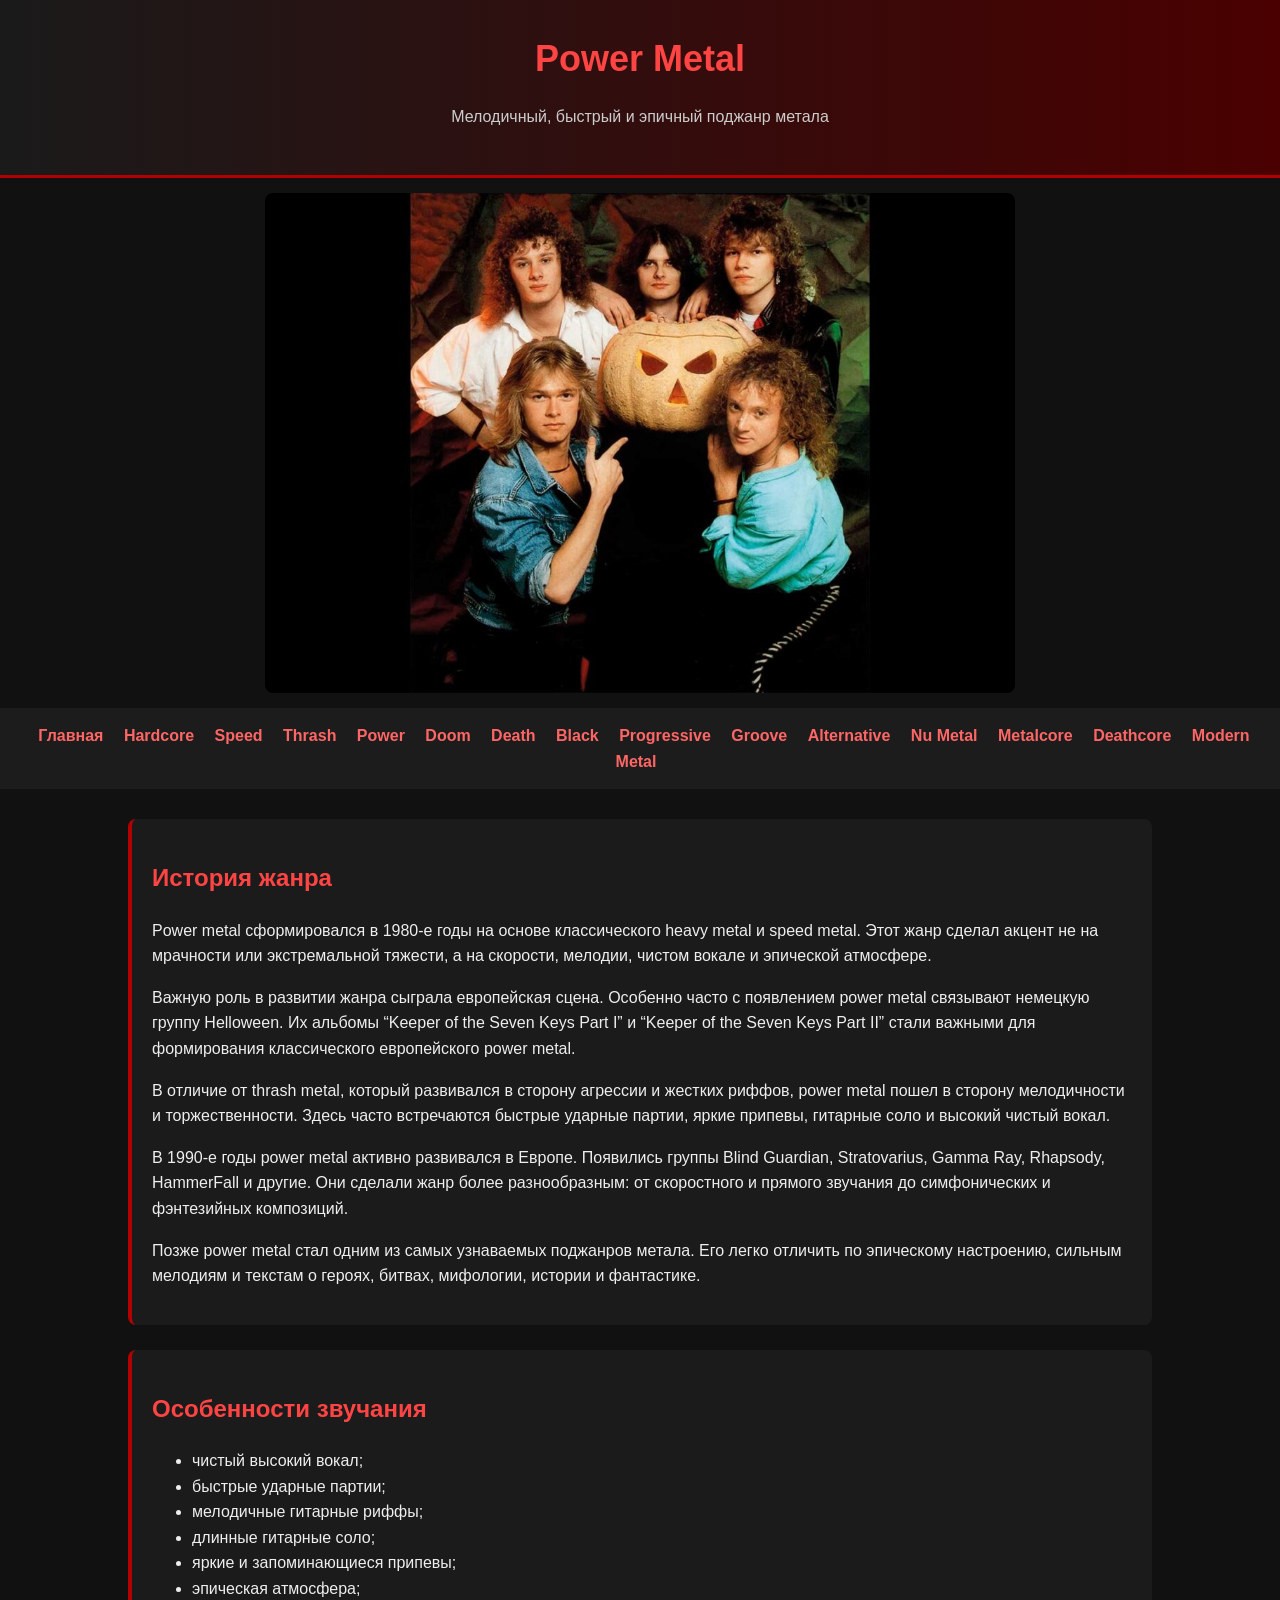
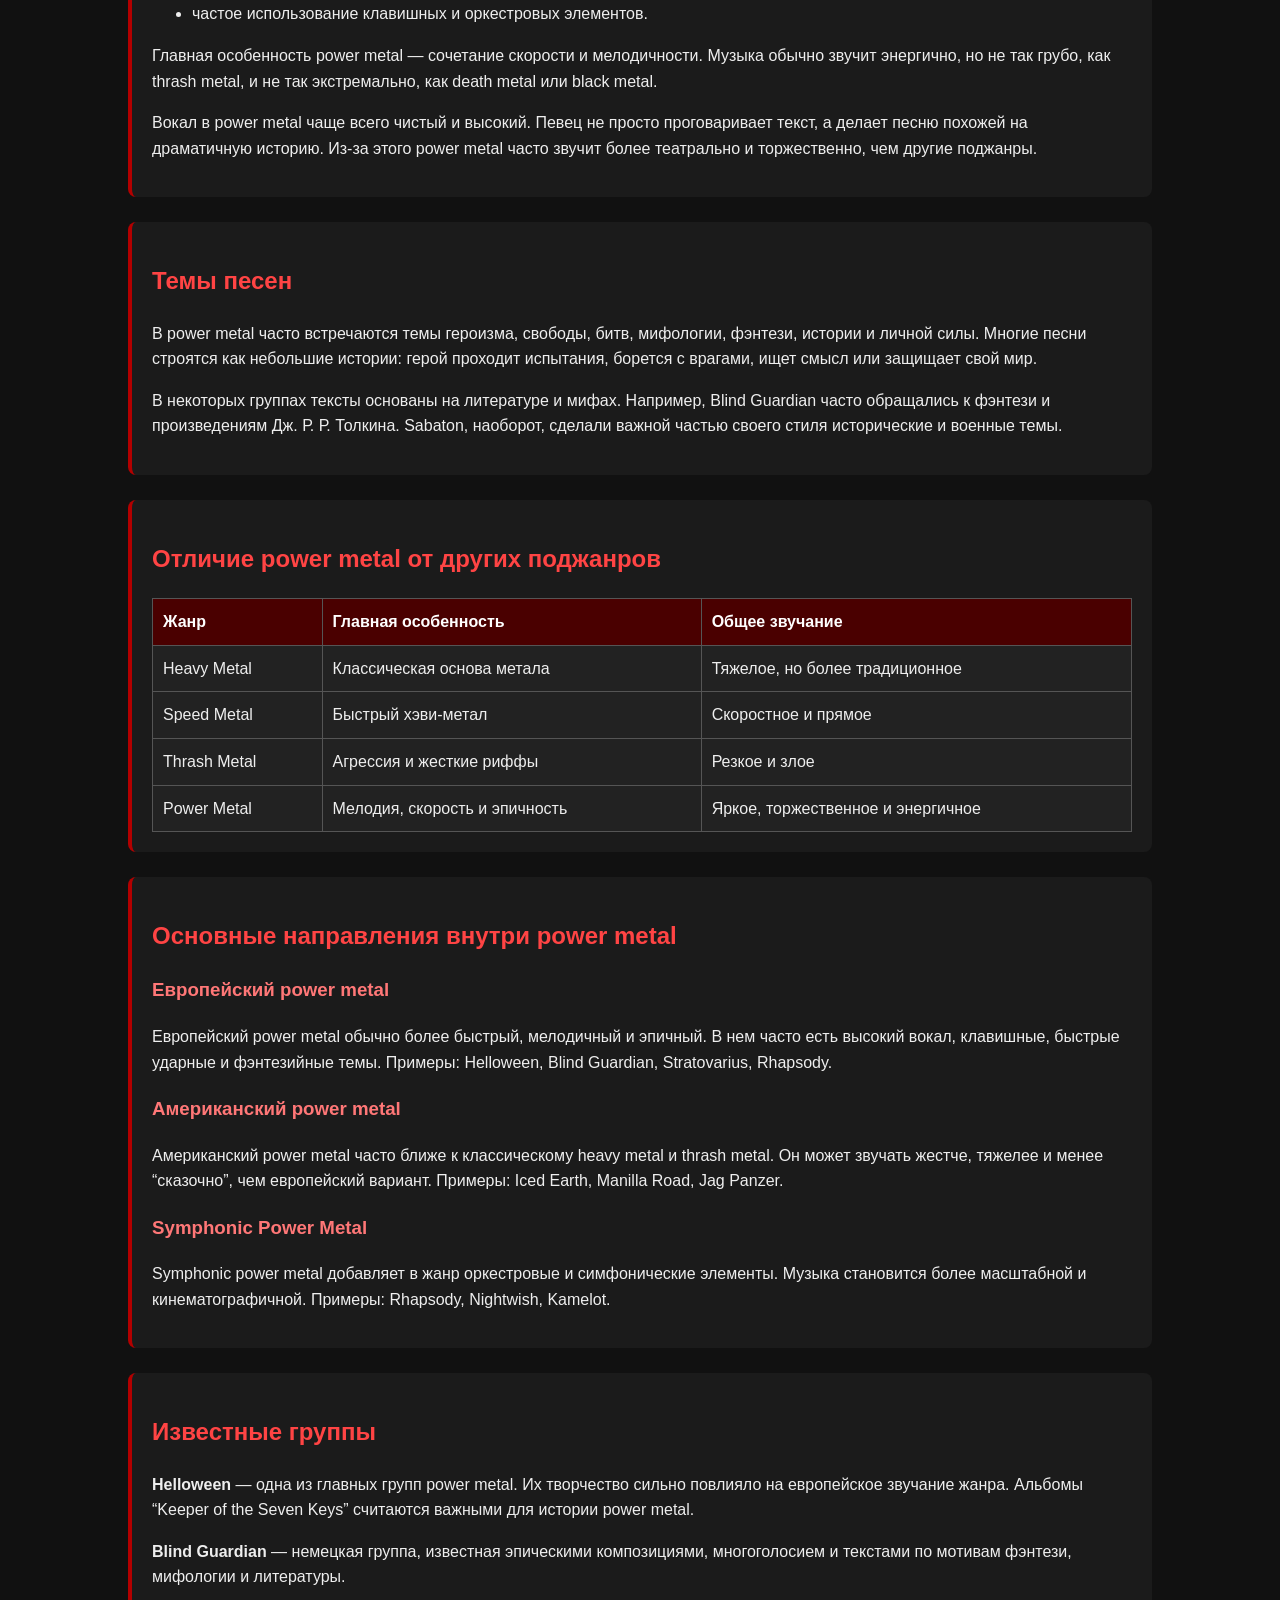
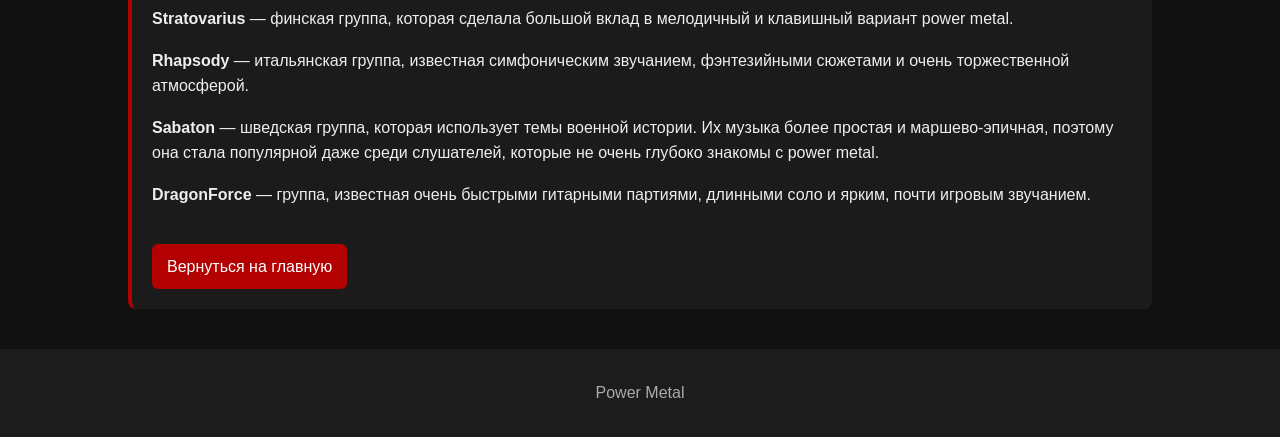
<file: power.html>
<!DOCTYPE html>
<html lang="ru">
<head>
    <meta charset="UTF-8">
    <title>Power Metal</title>
    <link rel="stylesheet" href="style.css">
</head>
<body>

<header>
    <h1>Power Metal</h1>
    <p>Мелодичный, быстрый и эпичный поджанр метала</p>
</header>

<img src="images/helloween.jpg" alt="Группа Helloween">

<nav>
    <a href="index.html">Главная</a>
    <a href="hardcore.html">Hardcore</a>
    <a href="speed.html">Speed</a>
    <a href="thrash.html">Thrash</a>
    <a href="power.html">Power</a>
    <a href="doom.html">Doom</a>
    <a href="death.html">Death</a>
    <a href="black.html">Black</a>
    <a href="progressive.html">Progressive</a>
    <a href="groove.html">Groove</a>
    <a href="alternative.html">Alternative</a>
    <a href="nu-metal.html">Nu Metal</a>
    <a href="metalcore.html">Metalcore</a>
    <a href="deathcore.html">Deathcore</a>
    <a href="modern-metal.html">Modern Metal</a>
</nav>

<main>

    <section>
        <h2>История жанра</h2>

        <p>
            Power metal сформировался в 1980-е годы на основе классического heavy metal
            и speed metal. Этот жанр сделал акцент не на мрачности или экстремальной тяжести,
            а на скорости, мелодии, чистом вокале и эпической атмосфере.
        </p>

        <p>
            Важную роль в развитии жанра сыграла европейская сцена. Особенно часто
            с появлением power metal связывают немецкую группу Helloween. Их альбомы
            “Keeper of the Seven Keys Part I” и “Keeper of the Seven Keys Part II”
            стали важными для формирования классического европейского power metal.
        </p>

        <p>
            В отличие от thrash metal, который развивался в сторону агрессии и жестких риффов,
            power metal пошел в сторону мелодичности и торжественности. Здесь часто встречаются
            быстрые ударные партии, яркие припевы, гитарные соло и высокий чистый вокал.
        </p>

        <p>
            В 1990-е годы power metal активно развивался в Европе. Появились группы
            Blind Guardian, Stratovarius, Gamma Ray, Rhapsody, HammerFall и другие.
            Они сделали жанр более разнообразным: от скоростного и прямого звучания
            до симфонических и фэнтезийных композиций.
        </p>

        <p>
            Позже power metal стал одним из самых узнаваемых поджанров метала.
            Его легко отличить по эпическому настроению, сильным мелодиям и текстам
            о героях, битвах, мифологии, истории и фантастике.
        </p>
    </section>

    <section>
        <h2>Особенности звучания</h2>

        <ul>
            <li>чистый высокий вокал;</li>
            <li>быстрые ударные партии;</li>
            <li>мелодичные гитарные риффы;</li>
            <li>длинные гитарные соло;</li>
            <li>яркие и запоминающиеся припевы;</li>
            <li>эпическая атмосфера;</li>
            <li>частое использование клавишных и оркестровых элементов.</li>
        </ul>

        <p>
            Главная особенность power metal — сочетание скорости и мелодичности.
            Музыка обычно звучит энергично, но не так грубо, как thrash metal,
            и не так экстремально, как death metal или black metal.
        </p>

        <p>
            Вокал в power metal чаще всего чистый и высокий. Певец не просто проговаривает текст,
            а делает песню похожей на драматичную историю. Из-за этого power metal часто звучит
            более театрально и торжественно, чем другие поджанры.
        </p>
    </section>

    <section>
        <h2>Темы песен</h2>

        <p>
            В power metal часто встречаются темы героизма, свободы, битв, мифологии,
            фэнтези, истории и личной силы. Многие песни строятся как небольшие истории:
            герой проходит испытания, борется с врагами, ищет смысл или защищает свой мир.
        </p>

        <p>
            В некоторых группах тексты основаны на литературе и мифах. Например,
            Blind Guardian часто обращались к фэнтези и произведениям Дж. Р. Р. Толкина.
            Sabaton, наоборот, сделали важной частью своего стиля исторические и военные темы.
        </p>
    </section>

    <section>
        <h2>Отличие power metal от других поджанров</h2>

        <table>
            <tr>
                <th>Жанр</th>
                <th>Главная особенность</th>
                <th>Общее звучание</th>
            </tr>
            <tr>
                <td>Heavy Metal</td>
                <td>Классическая основа метала</td>
                <td>Тяжелое, но более традиционное</td>
            </tr>
            <tr>
                <td>Speed Metal</td>
                <td>Быстрый хэви-метал</td>
                <td>Скоростное и прямое</td>
            </tr>
            <tr>
                <td>Thrash Metal</td>
                <td>Агрессия и жесткие риффы</td>
                <td>Резкое и злое</td>
            </tr>
            <tr>
                <td>Power Metal</td>
                <td>Мелодия, скорость и эпичность</td>
                <td>Яркое, торжественное и энергичное</td>
            </tr>
        </table>
    </section>

    <section>
        <h2>Основные направления внутри power metal</h2>

        <h3>Европейский power metal</h3>
        <p>
            Европейский power metal обычно более быстрый, мелодичный и эпичный.
            В нем часто есть высокий вокал, клавишные, быстрые ударные и фэнтезийные темы.
            Примеры: Helloween, Blind Guardian, Stratovarius, Rhapsody.
        </p>

        <h3>Американский power metal</h3>
        <p>
            Американский power metal часто ближе к классическому heavy metal и thrash metal.
            Он может звучать жестче, тяжелее и менее “сказочно”, чем европейский вариант.
            Примеры: Iced Earth, Manilla Road, Jag Panzer.
        </p>

        <h3>Symphonic Power Metal</h3>
        <p>
            Symphonic power metal добавляет в жанр оркестровые и симфонические элементы.
            Музыка становится более масштабной и кинематографичной.
            Примеры: Rhapsody, Nightwish, Kamelot.
        </p>
    </section>

    <section>
        <h2>Известные группы</h2>

        <p>
            <b>Helloween</b> — одна из главных групп power metal. Их творчество сильно
            повлияло на европейское звучание жанра. Альбомы “Keeper of the Seven Keys”
            считаются важными для истории power metal.
        </p>

        <p>
            <b>Blind Guardian</b> — немецкая группа, известная эпическими композициями,
            многоголосием и текстами по мотивам фэнтези, мифологии и литературы.
        </p>

        <p>
            <b>Stratovarius</b> — финская группа, которая сделала большой вклад
            в мелодичный и клавишный вариант power metal.
        </p>

        <p>
            <b>Rhapsody</b> — итальянская группа, известная симфоническим звучанием,
            фэнтезийными сюжетами и очень торжественной атмосферой.
        </p>

        <p>
            <b>Sabaton</b> — шведская группа, которая использует темы военной истории.
            Их музыка более простая и маршево-эпичная, поэтому она стала популярной
            даже среди слушателей, которые не очень глубоко знакомы с power metal.
        </p>

        <p>
            <b>DragonForce</b> — группа, известная очень быстрыми гитарными партиями,
            длинными соло и ярким, почти игровым звучанием.
        </p>

        <a class="back-link" href="index.html">Вернуться на главную</a>
    </section>

</main>

<footer>
    <p>Power Metal</p>
</footer>

</body>
</html>
</file>
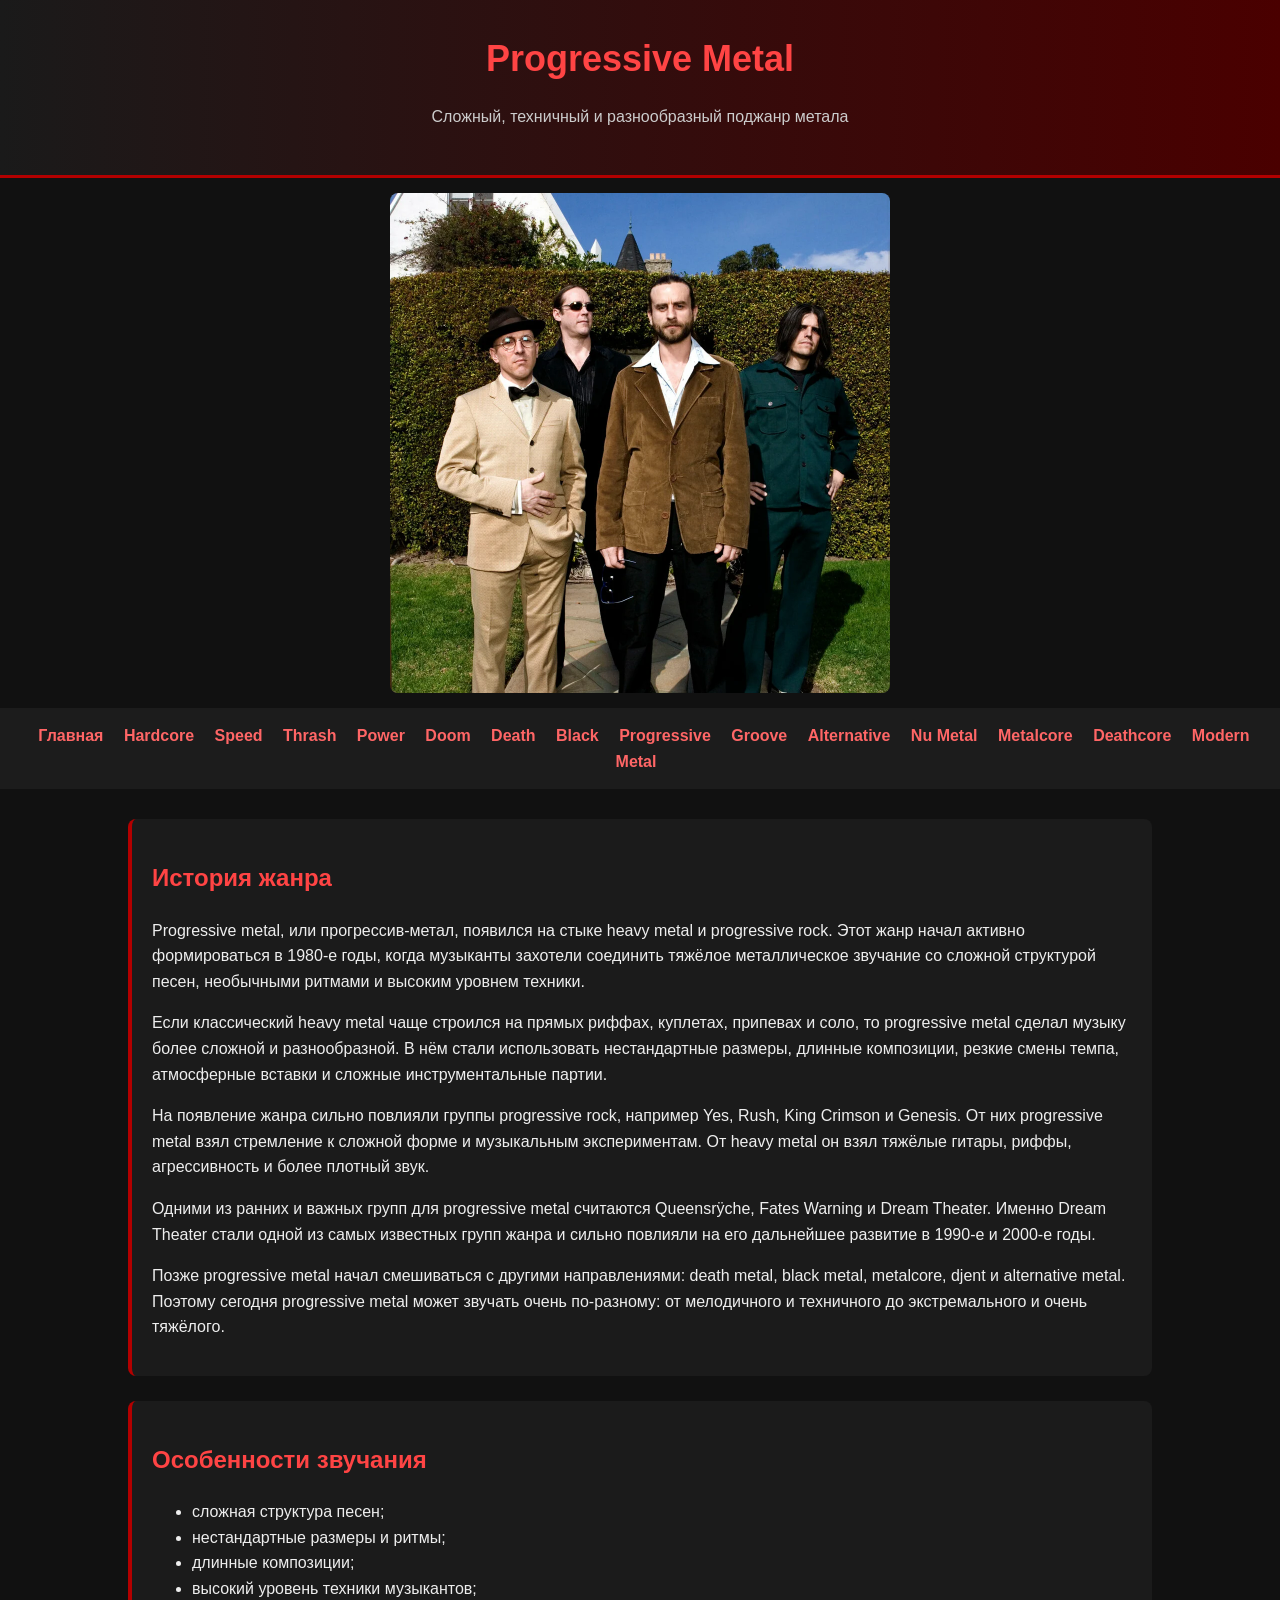
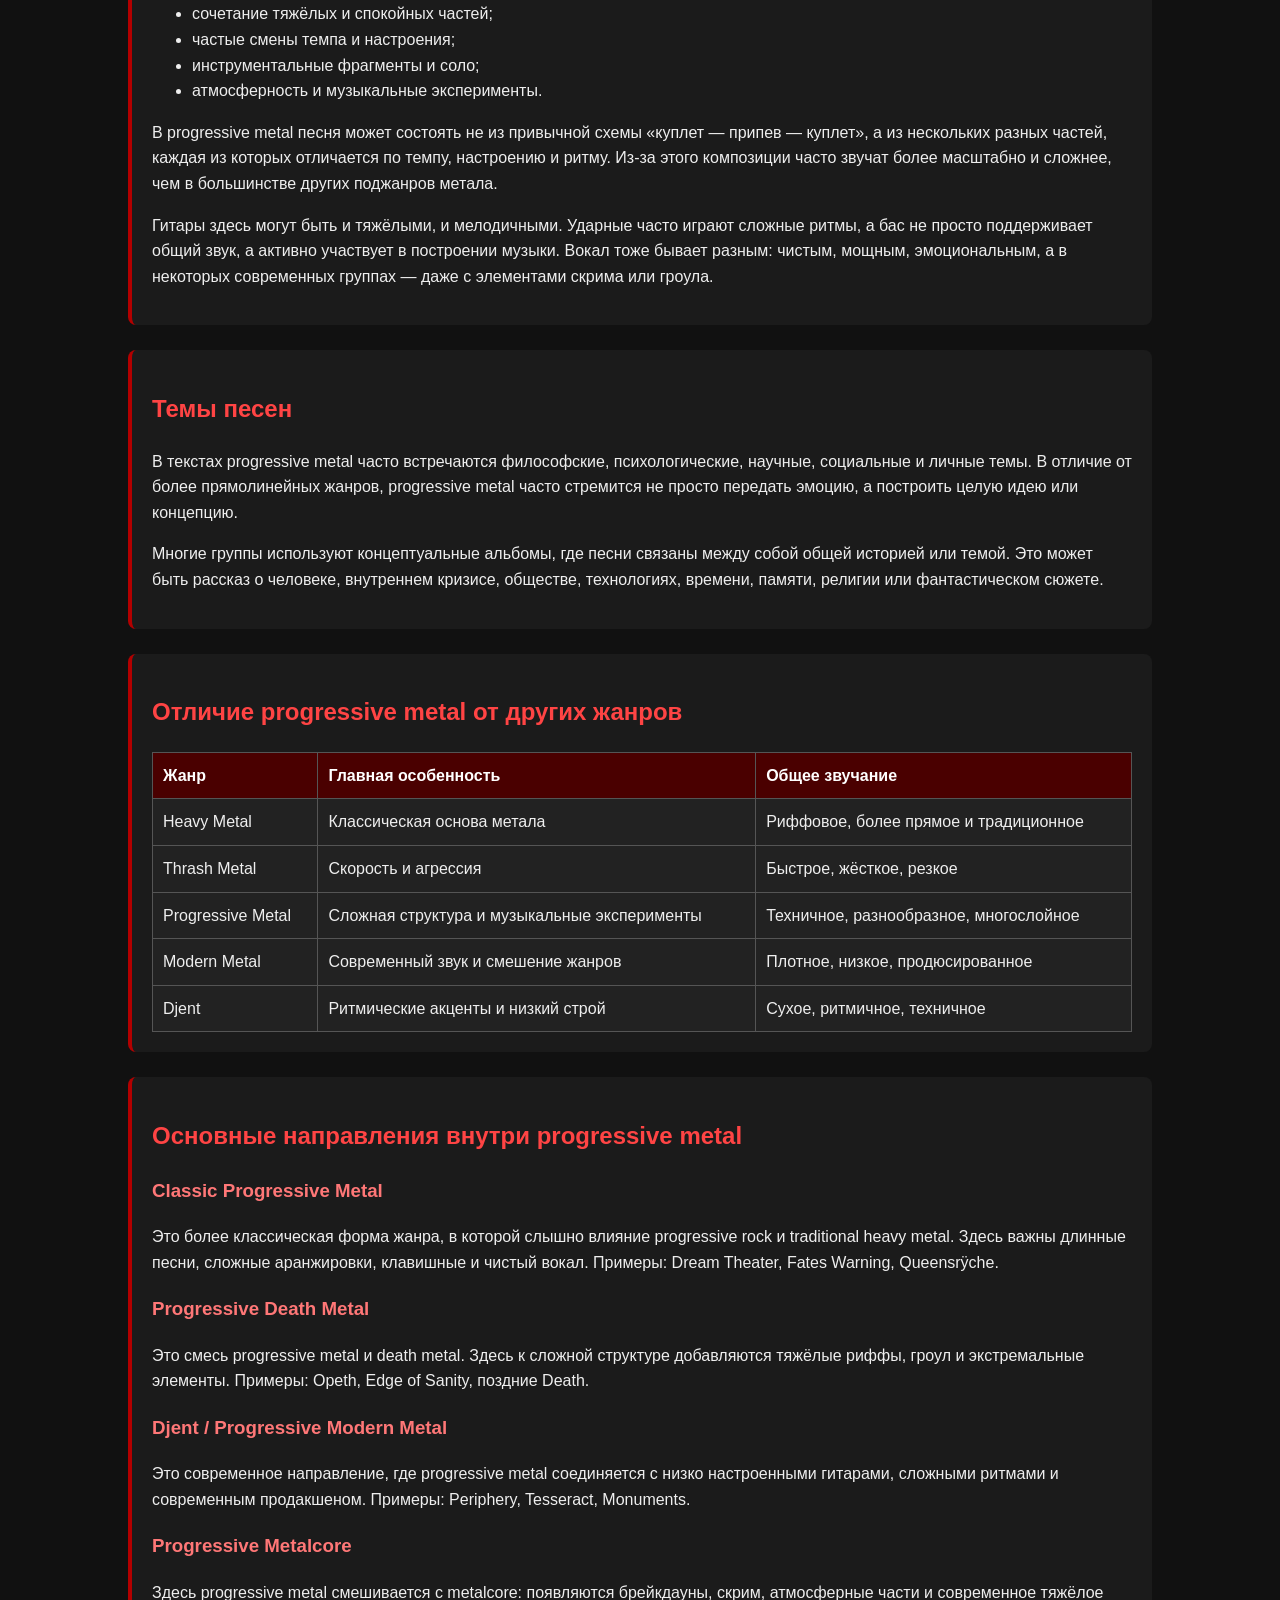
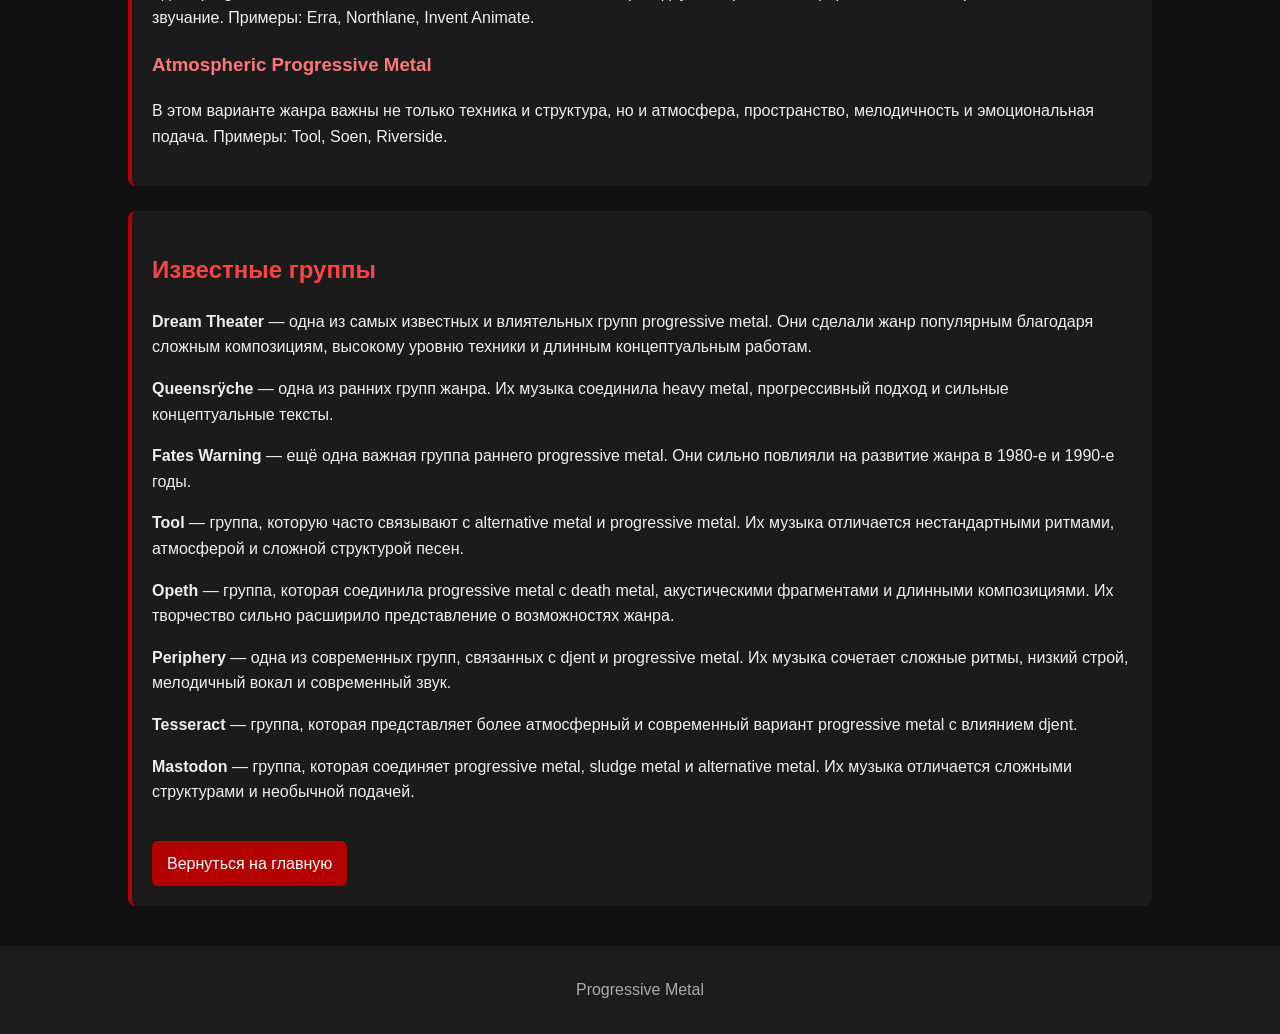
<file: progressive.html>
<!DOCTYPE html>
<html lang="ru">
<head>
    <meta charset="UTF-8">
    <title>Progressive Metal</title>
    <link rel="stylesheet" href="style.css">
</head>
<body>

<header>
    <h1>Progressive Metal</h1>
    <p>Сложный, техничный и разнообразный поджанр метала</p>
</header>

<img src="images/prog_tool.webp">

<nav>
    <a href="index.html">Главная</a>
    <a href="hardcore.html">Hardcore</a>
    <a href="speed.html">Speed</a>
    <a href="thrash.html">Thrash</a>
    <a href="power.html">Power</a>
    <a href="doom.html">Doom</a>
    <a href="death.html">Death</a>
    <a href="black.html">Black</a>
    <a href="progressive.html">Progressive</a>
    <a href="groove.html">Groove</a>
    <a href="alternative.html">Alternative</a>
    <a href="nu-metal.html">Nu Metal</a>
    <a href="metalcore.html">Metalcore</a>
    <a href="deathcore.html">Deathcore</a>
    <a href="modern-metal.html">Modern Metal</a>
</nav>

<main>

    <section>
        <h2>История жанра</h2>

        <p>
            Progressive metal, или прогрессив-метал, появился на стыке heavy metal
            и progressive rock. Этот жанр начал активно формироваться в 1980-е годы,
            когда музыканты захотели соединить тяжёлое металлическое звучание
            со сложной структурой песен, необычными ритмами и высоким уровнем техники.
        </p>

        <p>
            Если классический heavy metal чаще строился на прямых риффах,
            куплетах, припевах и соло, то progressive metal сделал музыку
            более сложной и разнообразной. В нём стали использовать нестандартные размеры,
            длинные композиции, резкие смены темпа, атмосферные вставки
            и сложные инструментальные партии.
        </p>

        <p>
            На появление жанра сильно повлияли группы progressive rock,
            например Yes, Rush, King Crimson и Genesis. От них progressive metal
            взял стремление к сложной форме и музыкальным экспериментам.
            От heavy metal он взял тяжёлые гитары, риффы, агрессивность
            и более плотный звук.
        </p>

        <p>
            Одними из ранних и важных групп для progressive metal считаются
            Queensrÿche, Fates Warning и Dream Theater. Именно Dream Theater
            стали одной из самых известных групп жанра и сильно повлияли
            на его дальнейшее развитие в 1990-е и 2000-е годы.
        </p>

        <p>
            Позже progressive metal начал смешиваться с другими направлениями:
            death metal, black metal, metalcore, djent и alternative metal.
            Поэтому сегодня progressive metal может звучать очень по-разному:
            от мелодичного и техничного до экстремального и очень тяжёлого.
        </p>
    </section>

    <section>
        <h2>Особенности звучания</h2>

        <ul>
            <li>сложная структура песен;</li>
            <li>нестандартные размеры и ритмы;</li>
            <li>длинные композиции;</li>
            <li>высокий уровень техники музыкантов;</li>
            <li>сочетание тяжёлых и спокойных частей;</li>
            <li>частые смены темпа и настроения;</li>
            <li>инструментальные фрагменты и соло;</li>
            <li>атмосферность и музыкальные эксперименты.</li>
        </ul>

        <p>
            В progressive metal песня может состоять не из привычной схемы
            «куплет — припев — куплет», а из нескольких разных частей,
            каждая из которых отличается по темпу, настроению и ритму.
            Из-за этого композиции часто звучат более масштабно и сложнее,
            чем в большинстве других поджанров метала.
        </p>

        <p>
            Гитары здесь могут быть и тяжёлыми, и мелодичными. Ударные часто играют
            сложные ритмы, а бас не просто поддерживает общий звук, а активно участвует
            в построении музыки. Вокал тоже бывает разным: чистым, мощным, эмоциональным,
            а в некоторых современных группах — даже с элементами скрима или гроула.
        </p>
    </section>

    <section>
        <h2>Темы песен</h2>

        <p>
            В текстах progressive metal часто встречаются философские, психологические,
            научные, социальные и личные темы. В отличие от более прямолинейных жанров,
            progressive metal часто стремится не просто передать эмоцию,
            а построить целую идею или концепцию.
        </p>

        <p>
            Многие группы используют концептуальные альбомы, где песни связаны
            между собой общей историей или темой. Это может быть рассказ о человеке,
            внутреннем кризисе, обществе, технологиях, времени, памяти, религии
            или фантастическом сюжете.
        </p>
    </section>

    <section>
        <h2>Отличие progressive metal от других жанров</h2>

        <table>
            <tr>
                <th>Жанр</th>
                <th>Главная особенность</th>
                <th>Общее звучание</th>
            </tr>
            <tr>
                <td>Heavy Metal</td>
                <td>Классическая основа метала</td>
                <td>Риффовое, более прямое и традиционное</td>
            </tr>
            <tr>
                <td>Thrash Metal</td>
                <td>Скорость и агрессия</td>
                <td>Быстрое, жёсткое, резкое</td>
            </tr>
            <tr>
                <td>Progressive Metal</td>
                <td>Сложная структура и музыкальные эксперименты</td>
                <td>Техничное, разнообразное, многослойное</td>
            </tr>
            <tr>
                <td>Modern Metal</td>
                <td>Современный звук и смешение жанров</td>
                <td>Плотное, низкое, продюсированное</td>
            </tr>
            <tr>
                <td>Djent</td>
                <td>Ритмические акценты и низкий строй</td>
                <td>Сухое, ритмичное, техничное</td>
            </tr>
        </table>
    </section>

    <section>
        <h2>Основные направления внутри progressive metal</h2>

        <h3>Classic Progressive Metal</h3>
        <p>
            Это более классическая форма жанра, в которой слышно влияние
            progressive rock и traditional heavy metal. Здесь важны длинные песни,
            сложные аранжировки, клавишные и чистый вокал.
            Примеры: Dream Theater, Fates Warning, Queensrÿche.
        </p>

        <h3>Progressive Death Metal</h3>
        <p>
            Это смесь progressive metal и death metal. Здесь к сложной структуре
            добавляются тяжёлые риффы, гроул и экстремальные элементы.
            Примеры: Opeth, Edge of Sanity, поздние Death.
        </p>

        <h3>Djent / Progressive Modern Metal</h3>
        <p>
            Это современное направление, где progressive metal соединяется
            с низко настроенными гитарами, сложными ритмами и современным продакшеном.
            Примеры: Periphery, Tesseract, Monuments.
        </p>

        <h3>Progressive Metalcore</h3>
        <p>
            Здесь progressive metal смешивается с metalcore: появляются брейкдауны,
            скрим, атмосферные части и современное тяжёлое звучание.
            Примеры: Erra, Northlane, Invent Animate.
        </p>

        <h3>Atmospheric Progressive Metal</h3>
        <p>
            В этом варианте жанра важны не только техника и структура,
            но и атмосфера, пространство, мелодичность и эмоциональная подача.
            Примеры: Tool, Soen, Riverside.
        </p>
    </section>

    <section>
        <h2>Известные группы</h2>

        <p>
            <b>Dream Theater</b> — одна из самых известных и влиятельных групп
            progressive metal. Они сделали жанр популярным благодаря сложным композициям,
            высокому уровню техники и длинным концептуальным работам.
        </p>

        <p>
            <b>Queensrÿche</b> — одна из ранних групп жанра. Их музыка соединила
            heavy metal, прогрессивный подход и сильные концептуальные тексты.
        </p>

        <p>
            <b>Fates Warning</b> — ещё одна важная группа раннего progressive metal.
            Они сильно повлияли на развитие жанра в 1980-е и 1990-е годы.
        </p>

        <p>
            <b>Tool</b> — группа, которую часто связывают с alternative metal
            и progressive metal. Их музыка отличается нестандартными ритмами,
            атмосферой и сложной структурой песен.
        </p>

        <p>
            <b>Opeth</b> — группа, которая соединила progressive metal
            с death metal, акустическими фрагментами и длинными композициями.
            Их творчество сильно расширило представление о возможностях жанра.
        </p>

        <p>
            <b>Periphery</b> — одна из современных групп, связанных с djent
            и progressive metal. Их музыка сочетает сложные ритмы, низкий строй,
            мелодичный вокал и современный звук.
        </p>

        <p>
            <b>Tesseract</b> — группа, которая представляет более атмосферный
            и современный вариант progressive metal с влиянием djent.
        </p>

        <p>
            <b>Mastodon</b> — группа, которая соединяет progressive metal,
            sludge metal и alternative metal. Их музыка отличается сложными структурами
            и необычной подачей.
        </p>

        <a class="back-link" href="index.html">Вернуться на главную</a>
    </section>

</main>

<footer>
    <p>Progressive Metal</p>
</footer>

</body>
</html>
</file>
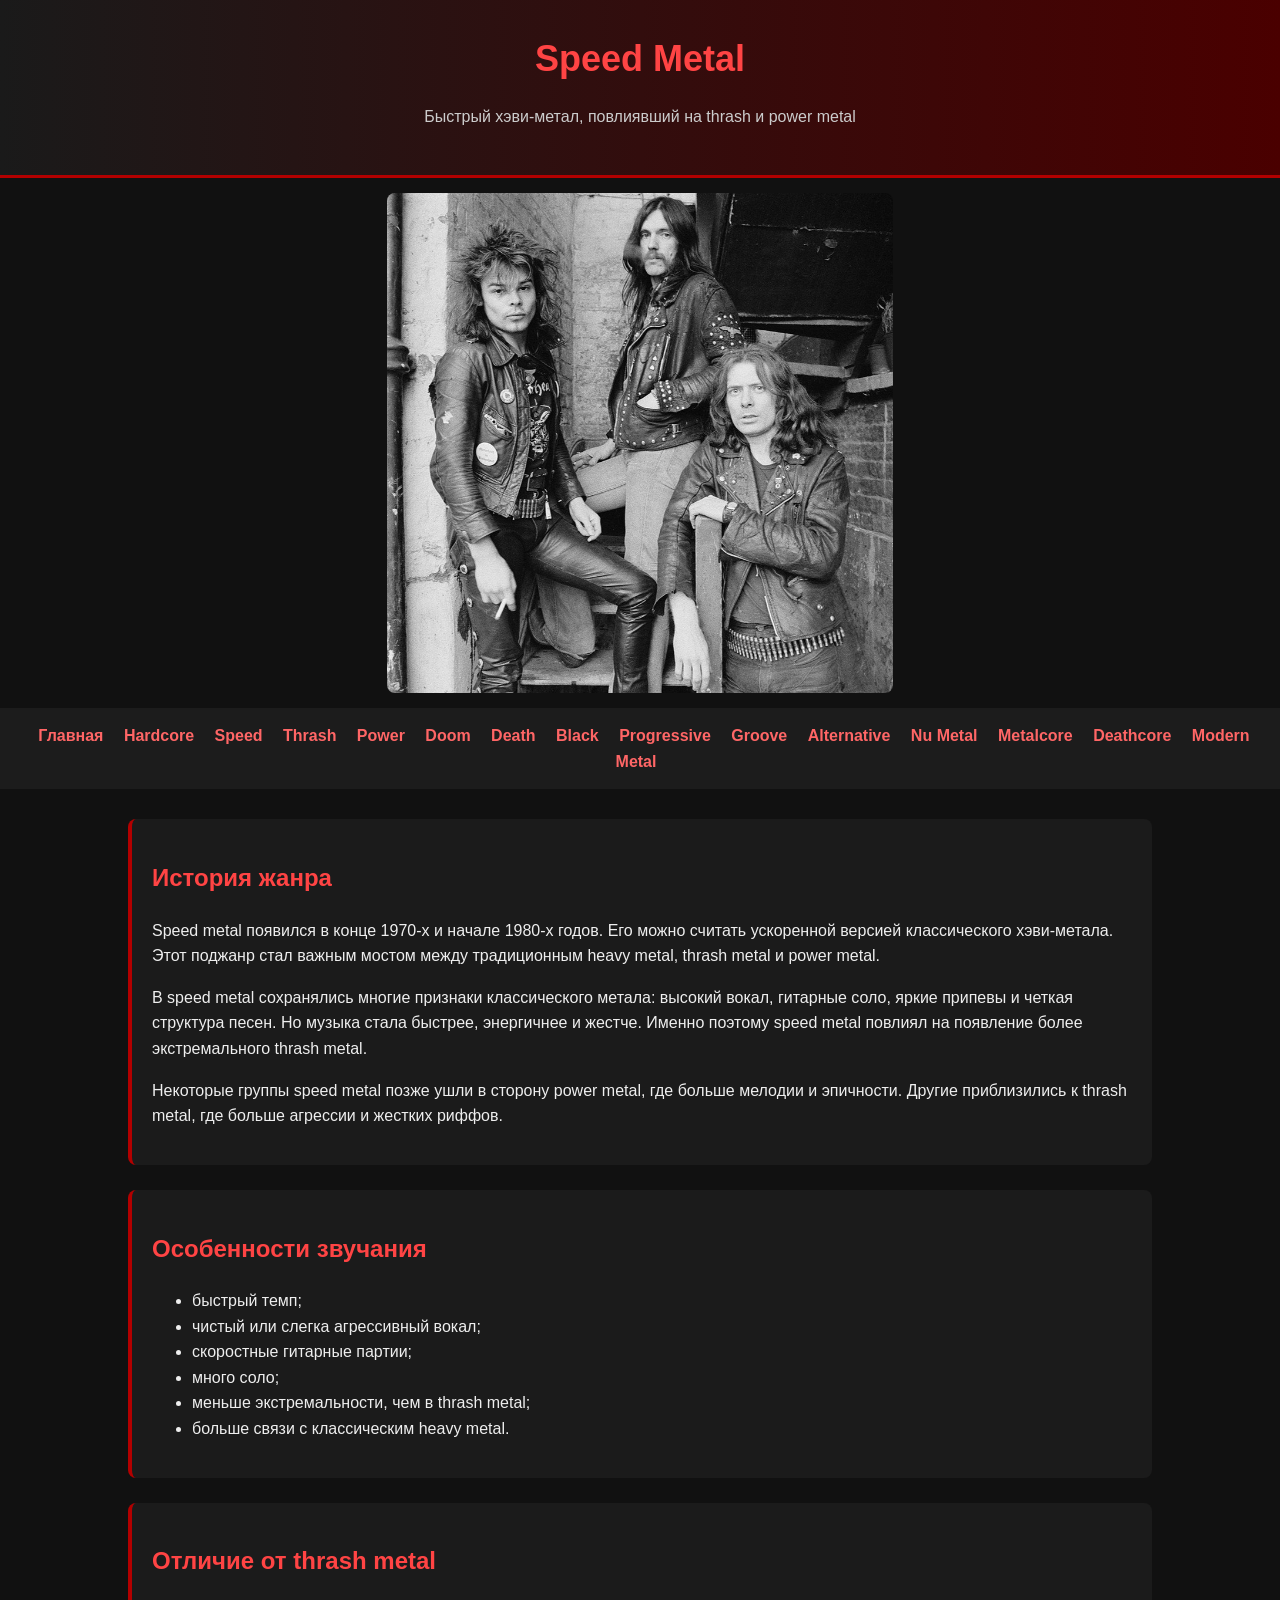
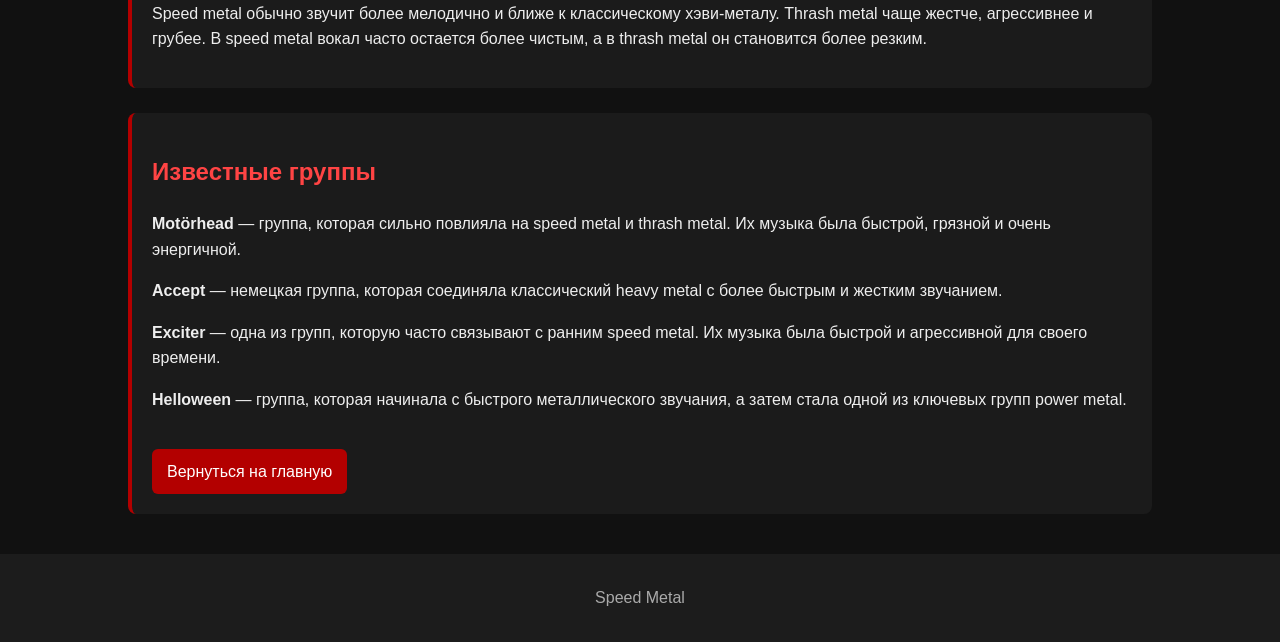
<file: speed.html>
<!DOCTYPE html>
<html lang="ru">
<head>
    <meta charset="UTF-8">
    <title>Speed Metal</title>
    <link rel="stylesheet" href="style.css">
</head>
<body>

<header>
    <h1>Speed Metal</h1>
    <p>Быстрый хэви-метал, повлиявший на thrash и power metal</p>
</header>

<img src="images/motorhead.jpg" alt="Группа Motorhead">

<nav>
    <a href="index.html">Главная</a>
    <a href="hardcore.html">Hardcore</a>
    <a href="speed.html">Speed</a>
    <a href="thrash.html">Thrash</a>
    <a href="power.html">Power</a>
    <a href="doom.html">Doom</a>
    <a href="death.html">Death</a>
    <a href="black.html">Black</a>
    <a href="progressive.html">Progressive</a>
    <a href="groove.html">Groove</a>
    <a href="alternative.html">Alternative</a>
    <a href="nu-metal.html">Nu Metal</a>
    <a href="metalcore.html">Metalcore</a>
    <a href="deathcore.html">Deathcore</a>
    <a href="modern-metal.html">Modern Metal</a>
</nav>

<main>

    <section>
        <h2>История жанра</h2>

        <p>
            Speed metal появился в конце 1970-х и начале 1980-х годов. Его можно считать
            ускоренной версией классического хэви-метала. Этот поджанр стал важным мостом
            между традиционным heavy metal, thrash metal и power metal.
        </p>

        <p>
            В speed metal сохранялись многие признаки классического метала: высокий вокал,
            гитарные соло, яркие припевы и четкая структура песен. Но музыка стала быстрее,
            энергичнее и жестче. Именно поэтому speed metal повлиял на появление более
            экстремального thrash metal.
        </p>

        <p>
            Некоторые группы speed metal позже ушли в сторону power metal, где больше мелодии
            и эпичности. Другие приблизились к thrash metal, где больше агрессии и жестких риффов.
        </p>
    </section>

    <section>
        <h2>Особенности звучания</h2>

        <ul>
            <li>быстрый темп;</li>
            <li>чистый или слегка агрессивный вокал;</li>
            <li>скоростные гитарные партии;</li>
            <li>много соло;</li>
            <li>меньше экстремальности, чем в thrash metal;</li>
            <li>больше связи с классическим heavy metal.</li>
        </ul>
    </section>

    <section>
        <h2>Отличие от thrash metal</h2>

        <p>
            Speed metal обычно звучит более мелодично и ближе к классическому хэви-металу.
            Thrash metal чаще жестче, агрессивнее и грубее. В speed metal вокал часто остается
            более чистым, а в thrash metal он становится более резким.
        </p>
    </section>

    <section>
        <h2>Известные группы</h2>

        <p>
            <b>Motörhead</b> — группа, которая сильно повлияла на speed metal и thrash metal.
            Их музыка была быстрой, грязной и очень энергичной.
        </p>

        <p>
            <b>Accept</b> — немецкая группа, которая соединяла классический heavy metal
            с более быстрым и жестким звучанием.
        </p>

        <p>
            <b>Exciter</b> — одна из групп, которую часто связывают с ранним speed metal.
            Их музыка была быстрой и агрессивной для своего времени.
        </p>

        <p>
            <b>Helloween</b> — группа, которая начинала с быстрого металлического звучания,
            а затем стала одной из ключевых групп power metal.
        </p>

        <a class="back-link" href="index.html">Вернуться на главную</a>
    </section>

</main>

<footer>
    <p>Speed Metal</p>
</footer>

</body>
</html>
</file>
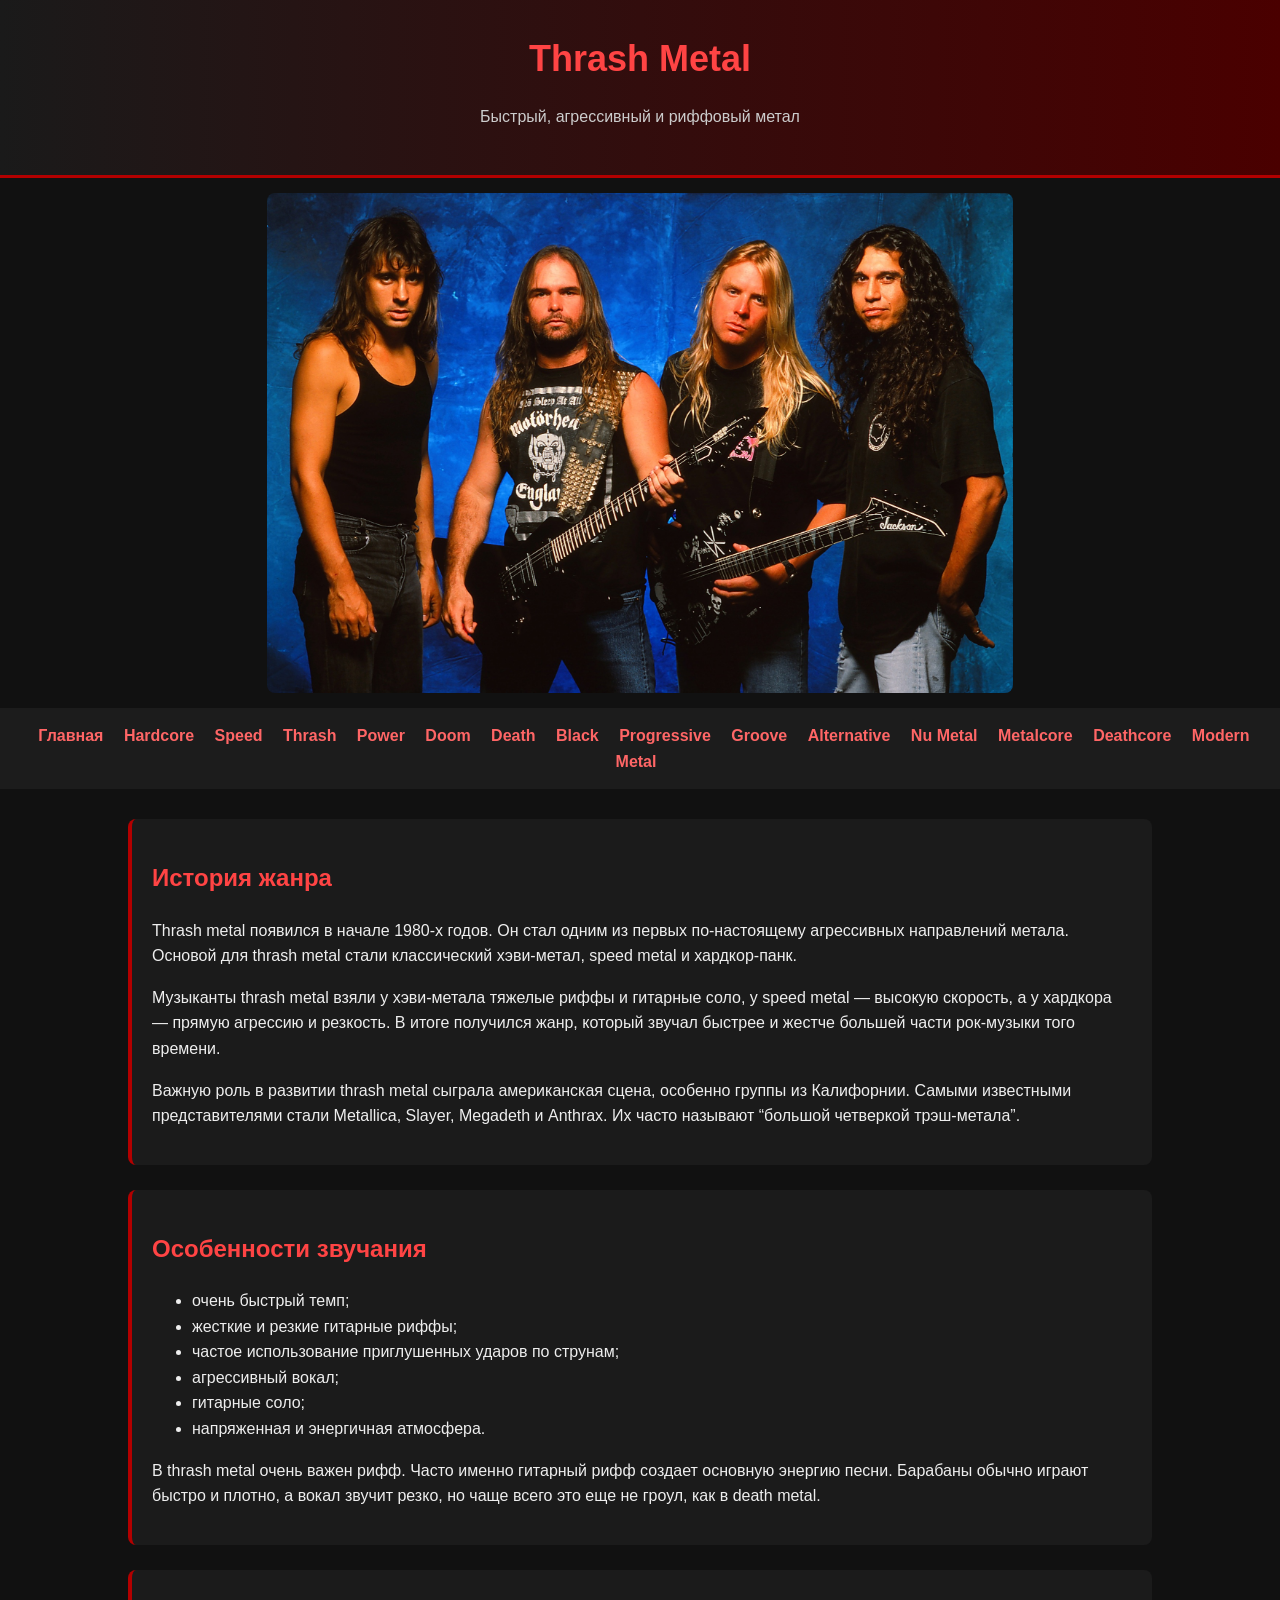
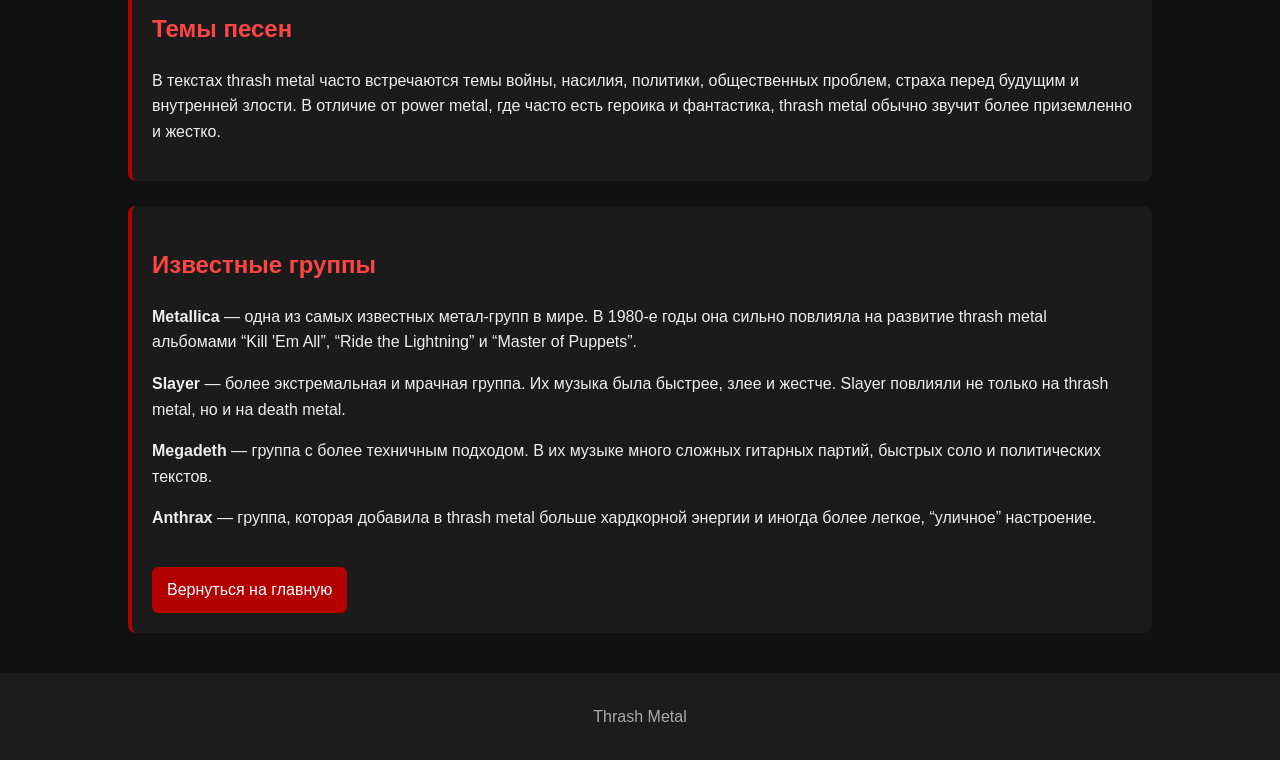
<file: thrash.html>
<!DOCTYPE html>
<html lang="ru">
<head>
    <meta charset="UTF-8">
    <title>Thrash Metal</title>
    <link rel="stylesheet" href="style.css">
</head>
<body>

<header>
    <h1>Thrash Metal</h1>
    <p>Быстрый, агрессивный и риффовый метал</p>
</header>
<img src="images/slayer.jpg" alt="Одна из групп основной четверки трэш-метала Slayer">

<nav>
    <a href="index.html">Главная</a>
    <a href="hardcore.html">Hardcore</a>
    <a href="speed.html">Speed</a>
    <a href="thrash.html">Thrash</a>
    <a href="power.html">Power</a>
    <a href="doom.html">Doom</a>
    <a href="death.html">Death</a>
    <a href="black.html">Black</a>
    <a href="progressive.html">Progressive</a>
    <a href="groove.html">Groove</a>
    <a href="alternative.html">Alternative</a>
    <a href="nu-metal.html">Nu Metal</a>
    <a href="metalcore.html">Metalcore</a>
    <a href="deathcore.html">Deathcore</a>
    <a href="modern-metal.html">Modern Metal</a>
</nav>

<main>

    <section>
        <h2>История жанра</h2>

        <p>
            Thrash metal появился в начале 1980-х годов. Он стал одним из первых
            по-настоящему агрессивных направлений метала. Основой для thrash metal
            стали классический хэви-метал, speed metal и хардкор-панк.
        </p>

        <p>
            Музыканты thrash metal взяли у хэви-метала тяжелые риффы и гитарные соло,
            у speed metal — высокую скорость, а у хардкора — прямую агрессию и резкость.
            В итоге получился жанр, который звучал быстрее и жестче большей части рок-музыки
            того времени.
        </p>

        <p>
            Важную роль в развитии thrash metal сыграла американская сцена, особенно
            группы из Калифорнии. Самыми известными представителями стали Metallica,
            Slayer, Megadeth и Anthrax. Их часто называют “большой четверкой трэш-метала”.
        </p>
    </section>

    <section>
        <h2>Особенности звучания</h2>

        <ul>
            <li>очень быстрый темп;</li>
            <li>жесткие и резкие гитарные риффы;</li>
            <li>частое использование приглушенных ударов по струнам;</li>
            <li>агрессивный вокал;</li>
            <li>гитарные соло;</li>
            <li>напряженная и энергичная атмосфера.</li>
        </ul>

        <p>
            В thrash metal очень важен рифф. Часто именно гитарный рифф создает
            основную энергию песни. Барабаны обычно играют быстро и плотно,
            а вокал звучит резко, но чаще всего это еще не гроул, как в death metal.
        </p>
    </section>

    <section>
        <h2>Темы песен</h2>

        <p>
            В текстах thrash metal часто встречаются темы войны, насилия, политики,
            общественных проблем, страха перед будущим и внутренней злости.
            В отличие от power metal, где часто есть героика и фантастика,
            thrash metal обычно звучит более приземленно и жестко.
        </p>
    </section>

    <section>
        <h2>Известные группы</h2>

        <p>
            <b>Metallica</b> — одна из самых известных метал-групп в мире. В 1980-е годы
            она сильно повлияла на развитие thrash metal альбомами “Kill 'Em All”,
            “Ride the Lightning” и “Master of Puppets”.
        </p>

        <p>
            <b>Slayer</b> — более экстремальная и мрачная группа. Их музыка была быстрее,
            злее и жестче. Slayer повлияли не только на thrash metal, но и на death metal.
        </p>

        <p>
            <b>Megadeth</b> — группа с более техничным подходом. В их музыке много сложных
            гитарных партий, быстрых соло и политических текстов.
        </p>

        <p>
            <b>Anthrax</b> — группа, которая добавила в thrash metal больше хардкорной энергии
            и иногда более легкое, “уличное” настроение.
        </p>

        <a class="back-link" href="index.html">Вернуться на главную</a>
    </section>

</main>

<footer>
    <p>Thrash Metal</p>
</footer>

</body>
</html>
</file>
<file: style.css>
body {
    margin: 0;
    font-family: Arial, sans-serif;
    background-color: #111;
    color: #eeeeee;
    line-height: 1.6;
}

header {
    background: linear-gradient(90deg, #1a1a1a, #4a0000);
    padding: 30px;
    text-align: center;
    border-bottom: 3px solid #b30000;
}

header h1 {
    margin: 0;
    color: #ff4444;
    font-size: 36px;
}

header p {
    color: #cccccc;
}

nav {
    background-color: #1c1c1c;
    padding: 15px;
    text-align: center;
}

nav a {
    color: #ff6666;
    text-decoration: none;
    margin: 8px;
    font-weight: bold;
}

nav a:hover {
    color: white;
    text-decoration: underline;
}

main {
    width: 80%;
    margin: 30px auto;
}

section {
    background-color: #1b1b1b;
    padding: 20px;
    margin-bottom: 25px;
    border-left: 4px solid #b30000;
    border-radius: 8px;
}

h2 {
    color: #ff4444;
}

h3 {
    color: #ff7777;
}

.card-list {
    display: grid;
    grid-template-columns: repeat(auto-fit, minmax(220px, 1fr));
    gap: 15px;
}

.card {
    background-color: #242424;
    padding: 15px;
    border-radius: 8px;
    border: 1px solid #333;
}

.card a {
    color: #ff6666;
    font-size: 18px;
    font-weight: bold;
    text-decoration: none;
}

.card a:hover {
    text-decoration: underline;
}

table {
    width: 100%;
    border-collapse: collapse;
    background-color: #222;
}

th, td {
    border: 1px solid #555;
    padding: 10px;
    text-align: left;
}

th {
    background-color: #4a0000;
    color: white;
}

footer {
    background-color: #1c1c1c;
    color: #aaa;
    text-align: center;
    padding: 15px;
    margin-top: 40px;
}

.back-link {
    display: inline-block;
    margin-top: 20px;
    color: white;
    background-color: #b30000;
    padding: 10px 15px;
    border-radius: 6px;
    text-decoration: none;
}

.back-link:hover {
    background-color: #ff4444;
}
img {
    display: block;
    max-width: 100%;
    margin: 15px auto;
    border-radius: 8px;
    height: 500px;
}
</file>
